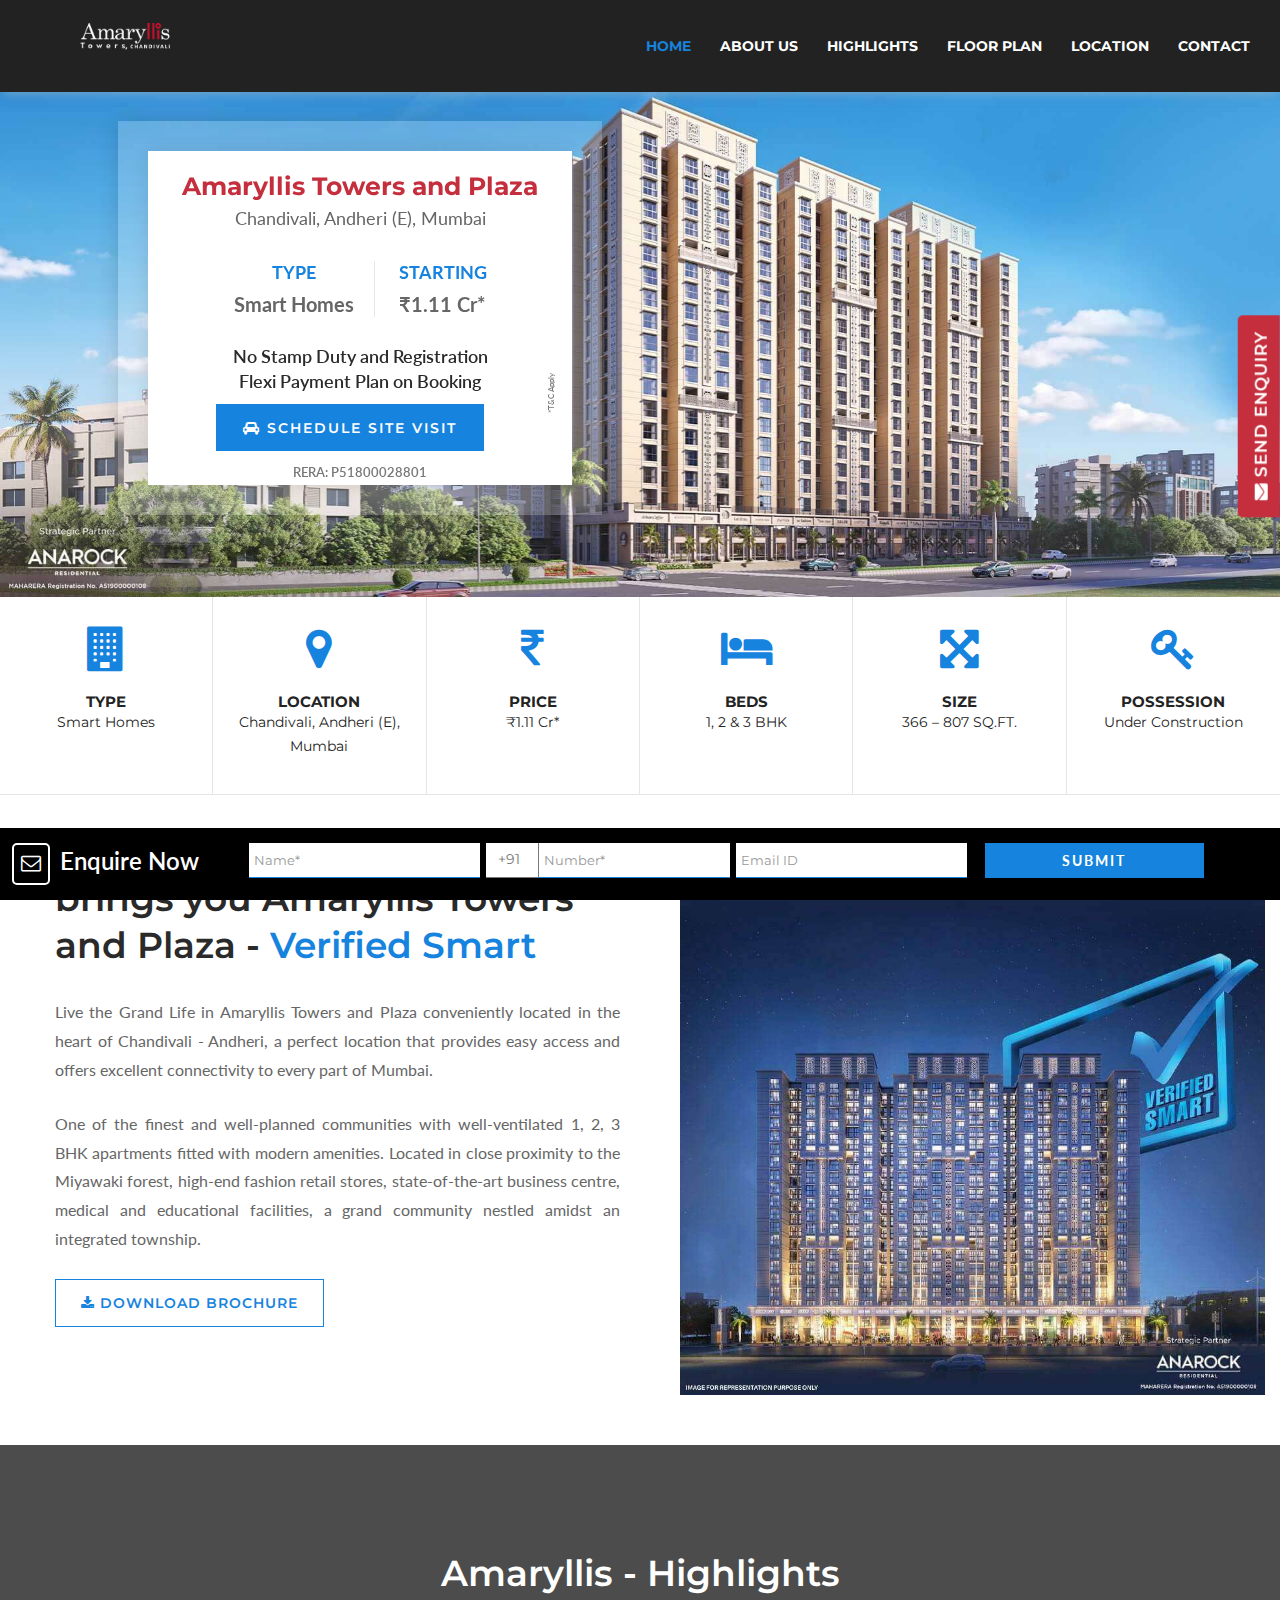
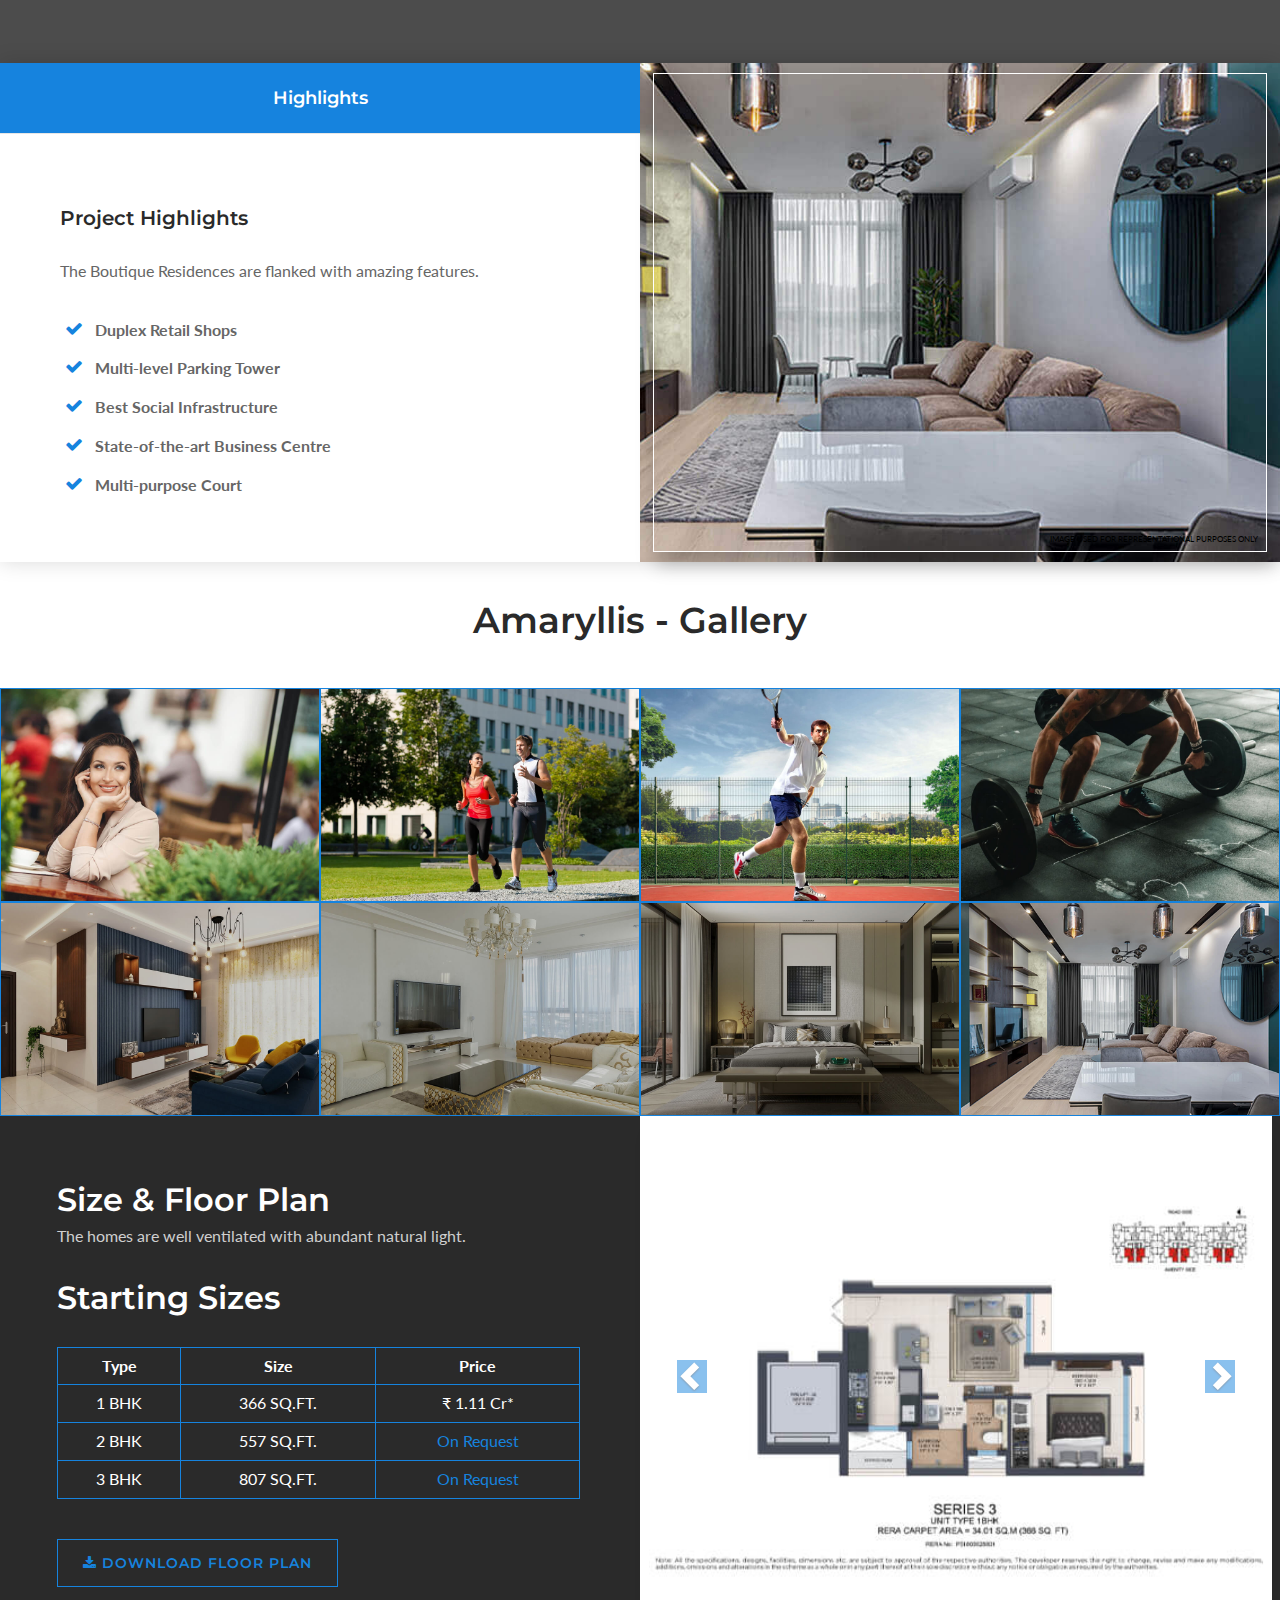
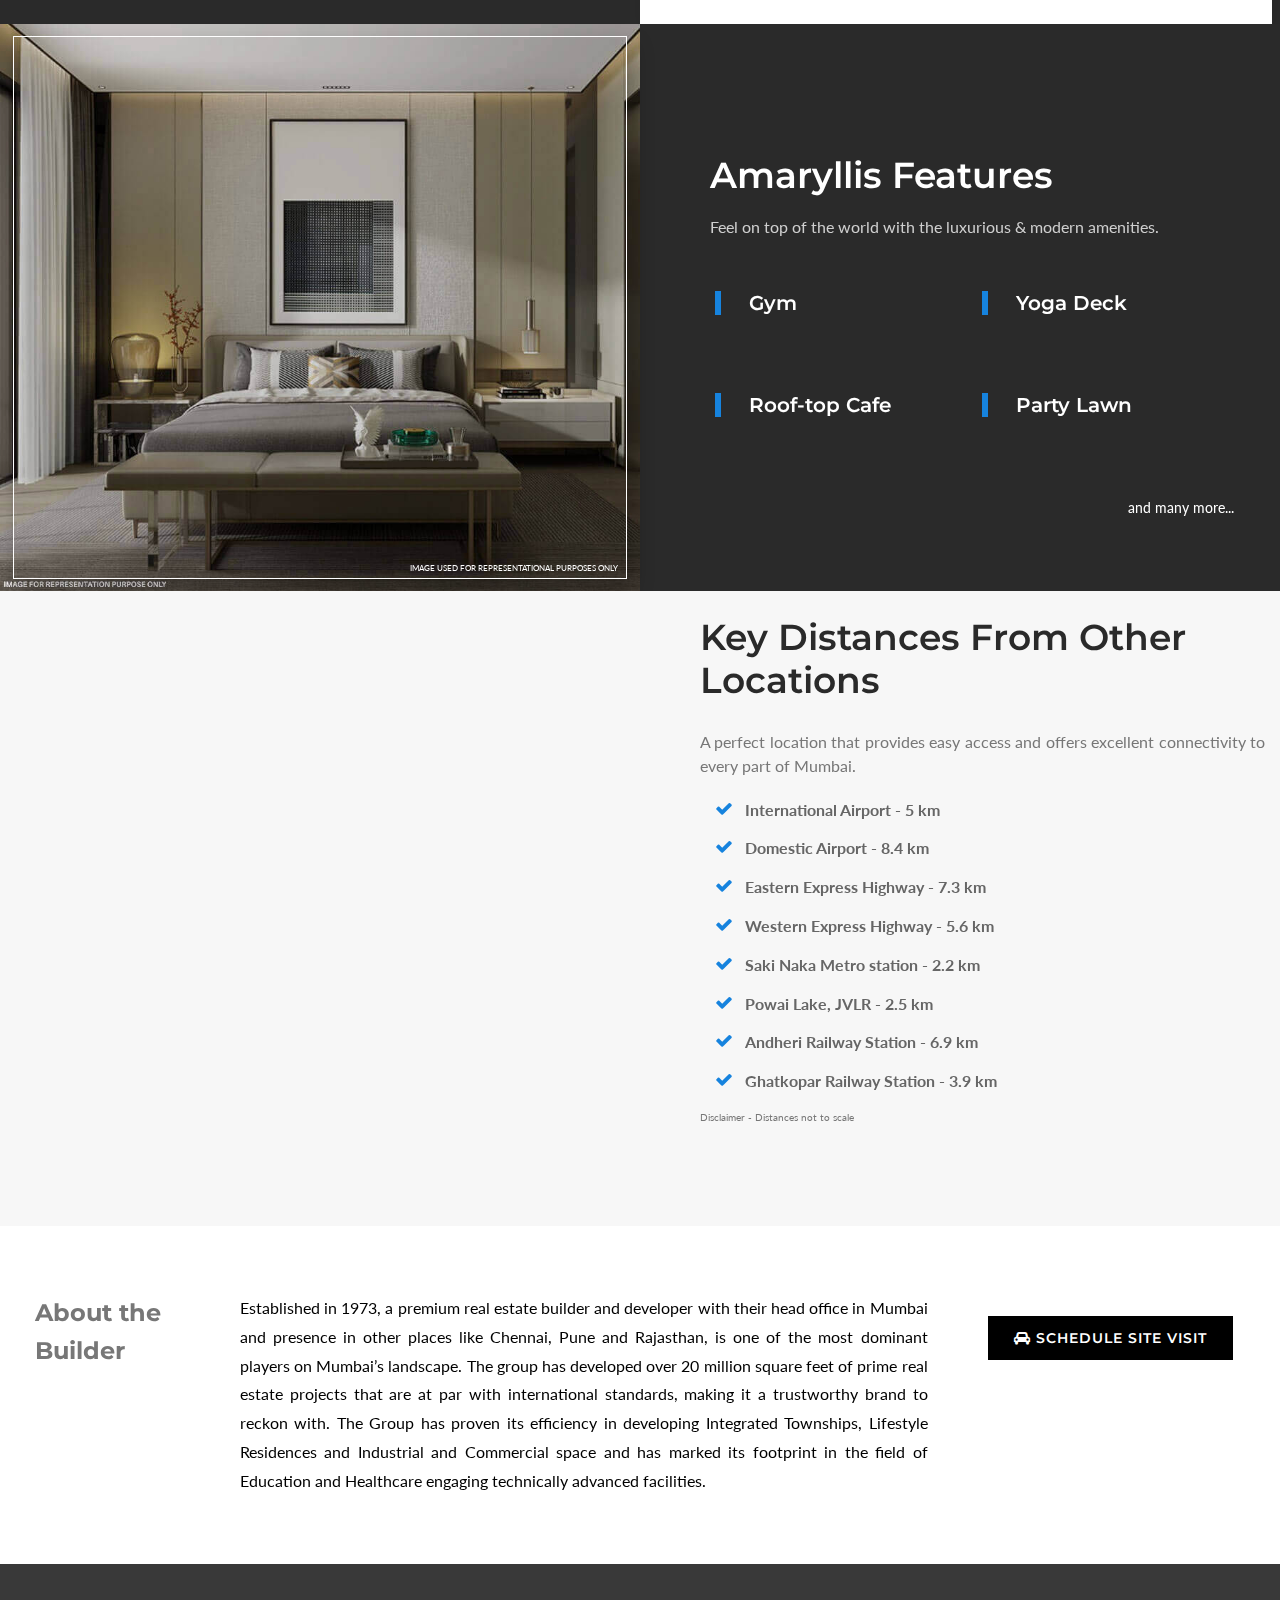
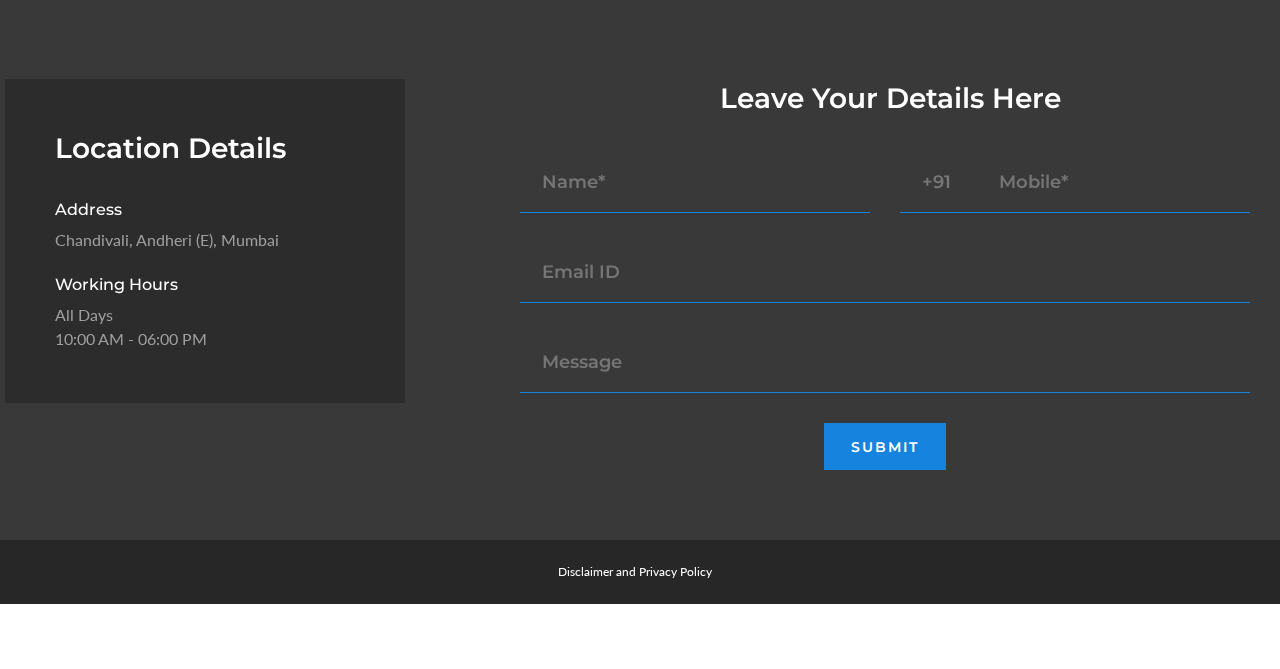
<file: index.html>
<!DOCTYPE html>
<html>

<head>
    <meta charset="utf-8">
    <title>Smart Verified Homes by  Amaryllis Tower & Plaza </title>
    <meta name="title" content="Smart Verified Homes by  Amaryllis Tower & Plaza " />
    <meta name="description" content="Amaryllis Towers and Plaza  in Chandivali, Andheri are well-ventilated 1,2, & 3 BHK Smart Homes with perfect location connectivity, planned community & modern amenities." />
    <meta name="keywords" content="" />
    <meta name="ROBOTS" content="index, follow" />
    <meta name="ROBOTS" content="ALL" />
    <meta name="Slurp" content="index,follow,archive" />
    <meta name="geo.region" content="IN" />
    <meta name="allow-search" content="yes" />
    <meta name="revisit-after" content="daily" />
    <meta name="distribution" content="global" />
    <meta name="expires" content="never" />
    <link rel="canonical" href="" />
    <link rel="alternate" hreflang="en-us" href="" />
    <link href="css/bootstrap.css" rel="stylesheet">
    <link href="css/style.css" rel="stylesheet">
    <link href="css/responsive.css" rel="stylesheet">
    <link rel="shortcut icon" href="images/favicon.ico" type="image/x-icon">
    <meta property="og:title" content="Smart Verified Homes by  Amaryllis Tower & Plaza ">
    <meta property="og:site_name" content=" Amaryllis">
    <meta property="og:url" content="https://https://amaryllischandivli.com/">
    <meta property="og:description" content="">
    <meta property="og:type" content="website">
    <meta property="og:image:alt" content="" />
    <meta property="og:image:type" content="image/jpeg" />
    <meta http-equiv="X-UA-Compatible" content="IE=edge">
    <meta name="viewport" content="width=device-width, initial-scale=1.0, maximum-scale=1.0, user-scalable=0">
    <script>
        function getAllParams() {
            var vars = {};
            var parts = window.location.href.replace(/[?&]+([^=&]+)=([^&]*)/gi,
                function (m, key, value) {
                    vars[key] = value;
                });
            return vars;
        }
        var queryParams = getAllParams();
    </script>
    
    <style type="text/css">
    .modal-open {
        overflow: scroll;
    }
    </style>
    <!-- Google Tag Manager -->
    <script>(function(w,d,s,l,i){w[l]=w[l]||[];w[l].push({'gtm.start':
new Date().getTime(),event:'gtm.js'});var f=d.getElementsByTagName(s)[0],
j=d.createElement(s),dl=l!='dataLayer'?'&l='+l:'';j.async=true;j.src=
'https://www.googletagmanager.com/gtm.js?id='+i+dl;f.parentNode.insertBefore(j,f);
})(window,document,'script','dataLayer','GTM-53G3WPJ');</script>
    <!-- End Google Tag Manager -->
</head>

<body>
    <!-- Google Tag Manager (noscript) -->
    <noscript><iframe src="https://www.googletagmanager.com/ns.html?id=GTM-53G3WPJ" height="0" width="0" style="display:none;visibility:hidden"></iframe></noscript>
    <!-- End Google Tag Manager (noscript) -->

    <div id="device-rotate">
        <div class="page-wrapper">
            <!-- Main Header-->
            <header class="main-header style-v1">
                <!-- Main Box -->
                <div class="main-box">
                    <div class="outer-container clearfix">
                        <!--Logo Box-->
                        <div class="logo-box col-md-2">
                            <div class="logo-left"><a href="index.html"><img src="images/project-logo.png" alt="logo" title=""></a></div>
                        </div>
                        <!--Nav Outer-->
                        <div class="nav-outer clearfix ">
                            <!-- Main Menu -->
                            <nav class="main-menu">
                                <div class="navbar-header">
                                    <!-- Toggle Button -->
                                    <button type="button" name="nav-button" class="navbar-toggle" data-toggle="collapse" data-target=".navbar-collapse">
                                        <span class="icon-bar"></span>
                                        <span class="icon-bar"></span>
                                        <span class="icon-bar"></span>
                                    </button>
                                </div>
                                <div class="navbar-collapse collapse clearfix col-md-8">
                                    <ul class="navigation clearfix">
                                        <li class="current"> <a href="index.html"><strong>Home</strong></a></li>
                                        <li> <a onclick="scroll_to_view('about')" class="page-scroll"><strong>About Us</strong></a></li>
                                        <li> <a onclick="scroll_to_view('highlights')" class="page-scroll"><strong>Highlights</strong></a></li>
                                        <li> <a onclick="scroll_to_view('floorplan')" class="page-scroll"><strong>Floor Plan</strong></a></li>
                                        <li> <a onclick="scroll_to_view('location')" class="page-scroll"><strong>Location</strong></a></li>
                                        <li> <a onclick="scroll_to_view('contact')" class="page-scroll"><strong>Contact</strong></a></li>
                                        <!-- <li class="nav-phone"> <a href="tel:+917263814843"><strong>+91 7263814843</strong></a></li> -->
                                    </ul>
                                </div>
                            </nav>
                            <!-- Main Menu End-->
                        </div>
                        <!--Nav Outer End-->
                    </div>
                </div>
                <div class="callright-box">
                    <ul>
                        <li class="menu-btn">
                            <button type="button" data-toggle="modal" name="enquire-now" data-target="#enquire-now"><i class="fa fa-envelope"></i> SEND ENQUIRY</button>
                        </li>
                    </ul>
                </div>
            </header>
            <!--<div class="col-md-12 offers img-responsive" >
            <img src="images/offers.png">
             </div>-->
            <!--End Main Header -->
            <!--Main Slider-->
            <section class="main-slider style-v1 img-responsive">
                <div class="main-slider-banner" id="introduction">
                    <div id="myCarousel" class="carousel slide" data-ride="carousel">
                        <!-- Indicators -->
                        <!-- Wrapper for slides -->
                        <div class="carousel-inner" data-interval="10000">
                            <div class="item active">
                                <img src="images/banner-1.jpg" srcset="images/banner-mobile-1.jpg 2x" alt="Amaryllis" class="img-responsive">
                                <!-- <span class="banner-img-represent-text">Image used for representational purposes only</span> -->
                            </div>
                            <!--  <div class="item">
                                <img src="images/banner-2.jpg" alt="Amaryllis" class="img-responsive">
                            </div> -->
                        </div>
                        <!-- Left and right controls -->
                    </div>
                </div>
                <div class="home-detail">
                    <div class="inner">
                        <h3>
                            Amaryllis Towers and Plaza
                        </h3>
                        <div class="text">Chandivali, Andheri (E), Mumbai</div>
                        <ul class="home-list">
                            <li style="padding-left: 0px;">TYPE <span>Smart Homes</span></li>
                            <li>STARTING<span>₹1.11 Cr*</span></li>
                        </ul>
                        <div class="price blinking">
                            No Stamp Duty and Registration <br>
                            Flexi Payment Plan on Booking
                        </div>
                        <div class="btns-box">
                            <button type="button" data-toggle="modal" name="enquire-now" data-target="#enquire-now" class="theme-btn btn-style-one"><i class="fa fa-car"></i> Schedule Site Visit</button>
                            <!-- <div class="rera-no mb-2">Free Pickup and Drop</div> -->
                            <div class="rera-no">RERA: P51800028801</div>
                        </div>
                        <span class="terms-conditions">*T&C Apply</span>
                    </div>
                </div>
            </section>
            <!--Property Info Section-->
            <section class="property-info-section">
                <div class="">
                    <div class="row row-home-details clearfix icon-space">
                        <!--Property Info-->
                        <div class="property-info col-lg-2 col-md-3 col-sm-4 col-xs-12">
                            <div class="inner">
                                <div align="center"><i class="fa fa-building icons"></i> </div>
                                <div class="total"><strong>TYPE</strong></div>
                                <div class="title">Smart Homes</div>
                            </div>
                        </div>
                        <!--Property Info-->
                        <div class="property-info col-lg-2 col-md-3 col-sm-4 col-xs-12">
                            <div class="inner">
                                <div align="center"> <i class="fa fa-map-marker icons"></i></div>
                                <div class="total"><strong>LOCATION</strong></div>
                                <div class="title">Chandivali, Andheri (E), Mumbai</div>
                            </div>
                        </div>
                        <!--Property Info-->
                        <div class="property-info col-lg-2 col-md-3 col-sm-4 col-xs-12">
                            <div class="inner">
                                <div align="center"><i class="fa fa-inr icons"></i></div>
                                <div class="total"><strong>PRICE</strong></div>
                                <div class="price">₹1.11 Cr*</div>
                            </div>
                        </div>
                        <div class="property-info col-lg-2 col-md-3 col-sm-4 col-xs-12">
                            <div class="inner">
                                <div align="center"><i class="fa fa-bed icons"></i></div>
                                <div class="total"><strong>BEDS</strong></div>
                                <div class="price">1, 2 & 3 BHK</div>
                            </div>
                        </div>
                        <!--Property Info-->
                        <div class="property-info col-lg-2 col-md-3 col-sm-4 col-xs-12">
                            <div class="inner">
                                <div align="center"> <i class="fa fa-arrows-alt icons"></i></div>
                                <div class="total"><strong>SIZE</strong></div>
                                <div class="title">366 – 807 SQ.FT.</div>
                            </div>
                        </div>
                        <!--Property Info-->
                        <!--Property Info-->
                        <div class="property-info col-lg-2 col-md-3 col-sm-4 col-xs-12">
                            <div class="inner">
                                <div align="center"> <i class="fa fa-key icons"></i></div>
                                <div class="total"><strong>POSSESSION</strong></div>
                                <div class="title">Under Construction</div>
                            </div>
                        </div>
                    </div>
                </div>
            </section>
            <!--End Property Info Section-->
            <!--About Section Two-->
            <section class="about-section-two" id="about">
                <div class="auto-container">
                    <div class="row clearfix">
                        <!--Content Column-->
                        <div class="content-column col-md-6 col-sm-12 col-xs-12">
                            <div class="inner-column">
                                <h1> brings you Amaryllis Towers and Plaza - <span style="color: #1683de;">Verified Smart</span></h1>
                                <div class="text" align="justify">Live the Grand Life in Amaryllis Towers and Plaza conveniently located in the heart of Chandivali - Andheri, a perfect location that provides easy access and offers excellent connectivity to every part of Mumbai.</div>
                                <div class="text" align="justify"> One of the finest and well-planned communities with well-ventilated 1, 2, 3 BHK apartments fitted with modern amenities. Located in close proximity to the Miyawaki forest, high-end fashion retail stores, state-of-the-art business centre, medical and educational facilities, a grand community nestled amidst an integrated township. </div>
                                <button type="button" data-toggle="modal" name="download-brochure" data-target="#enquire-now" class="theme-btn btn-style-five" title="Brochure"><i class="fa fa-download"></i> Download Brochure</button>
                            </div>
                        </div>
                        <!--Video Column-->
                        <div class="video-column col-md-6 col-sm-12 col-xs-12">
                            <div class="inner-column">
                                <!--Video Box-->
                                <div class="video-box wow fadeInRight">
                                    <figure>
                                        <img src="images/about.jpg" alt="about">
                                        <!-- <span class="banner-img-represent-text">Image used for representational purposes only</span> -->
                                    </figure>
                                </div>
                            </div>
                        </div>
                    </div>
                </div>
            </section>
            <!--End About Section Two-->
            <!--Convenience Section-->
            <section class="convenience-section" id="highlights" style="background-image:url('images/highlight-bg.jpg')">
                <div class="auto-container">
                    <h2>Amaryllis - Highlights</h2>
                    <div class="outer-container clearfix">
                        <!--Content Column-->
                        <div class="content-column">
                            <!--Convenience Info Tabs-->
                            <div class="convenience-info-tabs">
                                <!--Product Tabs-->
                                <div class="convenience-tabs tabs-box">
                                    <!--Tab Btns-->
                                    <ul class="tab-btns tab-buttons clearfix">
                                        <li data-tab="#tab-details" class="tab-btn active-btn">Highlights</li>
                                        <!-- <li data-tab="#tab-interior" class="tab-btn">Specifications </li> -->
                                    </ul>
                                    <!--Tabs Container-->
                                    <div class="tabs-content">
                                        <!--Tab / Active Tab-->
                                        <div class="tab active-tab" id="tab-details">
                                            <div class="content">
                                                <h3>Project Highlights</h3>
                                                <div class="text" align="justify">The Boutique Residences are flanked with amazing features.</div>
                                                <div class="row clearfix">
                                                    <div class="featured-text" align="justify"> </div>
                                                    <ul class="list-style-three col-md-12">
                                                        <li>Duplex Retail Shops</li>
                                                        <li>Multi-level Parking Tower</li>
                                                        <li>Best Social Infrastructure</li>
                                                        <li>State-of-the-art Business Centre</li>
                                                        <li>Multi-purpose Court</li>
                                                    </ul>
                                                </div>
                                            </div>
                                        </div>
                                    </div>
                                </div>
                            </div>
                            <!--End Product Info Tabs-->
                        </div>
                        <!--Image Column-->
                        <div class="image-column" style="background-image:url('images/highlight.jpg')">
                            <span class="highlight-represent-text">Image used for representational purposes only</span>
                            <div class="image">
                                <img src="images/highlight.jpg" alt="Amaryllis, Specifications" title="Amaryllis," />
                            </div>
                        </div>
                    </div>
                </div>
            </section>
            <!--End Convenience Section-->
            <!--Gallery Section Two-->
            <section class="gallery-section-two" id="gallery">
                <div class="auto-container">
                    <!--Sec Title-->
                    <div class="sec-title centered">
                        <h2>Amaryllis - Gallery</h2>
                    </div>
                </div>
                <!--MixitUp Galery-->
                <div class="mixitup-gallery">
                    <div class="auto-container">
                        <!--Filter-->
                        <div class="filters text-center clearfix">
                        </div>
                    </div>
                    <div class="filter-list clearfix sm-none">
                        <!--Gallery Block Two-->
                        <div class="gallery-block-two col-lg-3 col-md-4 col-sm-6 col-xs-12">
                            <div class="inner-box">
                                <figure class="image-box">
                                    <img src="images/gallery/gallery-5.jpg" alt="Amaryllis, project features" title="Amaryllis,">
                                    <!--Overlay Box-->
                                    <div class="overlay-box">
                                        <div class="overlay-inner">
                                            <div class="content">
                                                <a href="images/gallery/gallery-text-5.jpg" data-fancybox="images" data-caption="" class="link"><span class="icon flaticon-plus"></span></a>
                                            </div>
                                        </div>
                                    </div>
                                </figure>
                            </div>
                        </div>
                        <div class="gallery-block-two col-lg-3 col-md-4 col-sm-6 col-xs-12">
                            <div class="inner-box">
                                <figure class="image-box">
                                    <img src="images/gallery/gallery-6.jpg" alt="Amaryllis, project features" title="Amaryllis,">
                                    <!--Overlay Box-->
                                    <div class="overlay-box">
                                        <div class="overlay-inner">
                                            <div class="content">
                                                <a href="images/gallery/gallery-text-6.jpg" data-fancybox="images" data-caption="" class="link"><span class="icon flaticon-plus"></span></a>
                                            </div>
                                        </div>
                                    </div>
                                </figure>
                            </div>
                        </div>
                        <div class="gallery-block-two col-lg-3 col-md-4 col-sm-6 col-xs-12">
                            <div class="inner-box">
                                <figure class="image-box">
                                    <img src="images/gallery/gallery-7.jpg" alt="Amaryllis, project features" title="Amaryllis,">
                                    <!--Overlay Box-->
                                    <div class="overlay-box">
                                        <div class="overlay-inner">
                                            <div class="content">
                                                <a href="images/gallery/gallery-text-7.jpg" data-fancybox="images" data-caption="" class="link"><span class="icon flaticon-plus"></span></a>
                                            </div>
                                        </div>
                                    </div>
                                </figure>
                            </div>
                        </div>
                        <div class="gallery-block-two col-lg-3 col-md-4 col-sm-6 col-xs-12">
                            <div class="inner-box">
                                <figure class="image-box">
                                    <img src="images/gallery/gallery-8.jpg" alt="Amaryllis, project features" title="Amaryllis,">
                                    <!--Overlay Box-->
                                    <div class="overlay-box">
                                        <div class="overlay-inner">
                                            <div class="content">
                                                <a href="images/gallery/gallery-text-8.jpg" data-fancybox="images" data-caption="" class="link"><span class="icon flaticon-plus"></span></a>
                                            </div>
                                        </div>
                                    </div>
                                </figure>
                            </div>
                        </div>
                        <div class="gallery-block-two col-lg-3 col-md-4 col-sm-6 col-xs-12">
                            <div class="inner-box">
                                <figure class="image-box">
                                    <img src="images/gallery/gallery-1.jpg" alt="Amaryllis, project features" title="Amaryllis,">
                                    <!--Overlay Box-->
                                    <div class="overlay-box">
                                        <div class="overlay-inner">
                                            <div class="content">
                                                <a href="images/gallery/gallery-text-1.jpg" data-fancybox="images" data-caption="" class="link"><span class="icon flaticon-plus"></span></a>
                                            </div>
                                        </div>
                                    </div>
                                </figure>
                            </div>
                        </div>
                        <div class="gallery-block-two col-lg-3 col-md-4 col-sm-6 col-xs-12">
                            <div class="inner-box">
                                <figure class="image-box">
                                    <img src="images/gallery/gallery-2.jpg" alt="Amaryllis," title="Amaryllis,">
                                    <!--Overlay Box-->
                                    <div class="overlay-box">
                                        <div class="overlay-inner">
                                            <div class="content">
                                                <a href="images/gallery/gallery-text-2.jpg" data-fancybox="images" data-caption="" class="link"><span class="icon flaticon-plus"></span></a>
                                            </div>
                                        </div>
                                    </div>
                                </figure>
                            </div>
                        </div>
                        <!--Gallery Block Two-->
                        <div class="gallery-block-two col-lg-3 col-md-4 col-sm-6 col-xs-12">
                            <div class="inner-box">
                                <figure class="image-box">
                                    <img src="images/gallery/gallery-3.jpg" alt="Amaryllis, project features" title="Amaryllis,">
                                    <!--Overlay Box-->
                                    <div class="overlay-box">
                                        <div class="overlay-inner">
                                            <div class="content">
                                                <a href="images/gallery/gallery-text-3.jpg" data-fancybox="images" data-caption="" class="link"><span class="icon flaticon-plus"></span></a>
                                            </div>
                                        </div>
                                    </div>
                                </figure>
                            </div>
                        </div>
                        <div class="gallery-block-two col-lg-3 col-md-4 col-sm-6 col-xs-12">
                            <div class="inner-box">
                                <figure class="image-box">
                                    <img src="images/gallery/gallery-4.jpg" alt="Amaryllis, project features" title="Amaryllis,">
                                    <!--Overlay Box-->
                                    <div class="overlay-box">
                                        <div class="overlay-inner">
                                            <div class="content">
                                                <a href="images/gallery/gallery-text-4.jpg" data-fancybox="images" data-caption="" class="link"><span class="icon flaticon-plus"></span></a>
                                            </div>
                                        </div>
                                    </div>
                                </figure>
                            </div>
                        </div>
                        <!--Gallery Block Two-->
                    </div>
                    <div id="Carousel-2" class="carousel slide md-none" data-ride="carousel">
                        <!-- Indicators -->
                        <!-- Wrapper for slides -->
                        <div class="carousel-inner">
                            <div class="item active">
                                <img src="images/gallery/gallery-1.jpg" alt="Amaryllis,gallery">
                            </div>
                            <div class="item">
                                <img src="images/gallery/gallery-2.jpg" alt="Amaryllis,gallery">
                            </div>
                            <div class="item">
                                <img src="images/gallery/gallery-3.jpg" alt="Amaryllis,gallery">
                            </div>
                            <div class="item">
                                <img src="images/gallery/gallery-4.jpg" alt="Amaryllis,gallery">
                            </div>
                            <div class="item">
                                <img src="images/gallery/gallery-5.jpg" alt="Amaryllis,gallery">
                            </div>
                            <div class="item">
                                <img src="images/gallery/gallery-6.jpg" alt="Amaryllis,gallery">
                            </div>
                            <div class="item">
                                <img src="images/gallery/gallery-7.jpg" alt="Amaryllis,gallery">
                            </div>
                            <div class="item">
                                <img src="images/gallery/gallery-8.jpg" alt="Amaryllis,gallery">
                            </div>
                            <!--     <ul class="tab-btns tab-buttons clearfix">
                                                        <button href="" data-toggle="modal" data-target="#enquire-now" class="on-request-btn  theme-btn btn-style-three" title="Floor Plan">Floor Plan On Request</button>
                                                    </ul> -->
                        </div>
                        <a class="left carousel-control" href="#Carousel-2" data-slide="prev">
                            <span class="glyphicon glyphicon-chevron-left"></span>
                            <span class="sr-only">Previous</span>
                        </a>
                        <a class="right carousel-control" href="#Carousel-2" data-slide="next">
                            <span class="glyphicon glyphicon-chevron-right"></span>
                            <span class="sr-only">Next</span>
                        </a>
                        <!-- Left and right controls -->
                    </div>
                </div>
            </section>
            <!--Gallery Section Two-->
            <!--Plans Section-->
            <section class="plans-section" id="floorplan">
                <div class="auto-container">
                    <div class="plans-tab tabs-box">
                        <div class="row clearfix">
                            <!--Tite column-->
                            <div class="title-column col-md-6 col-sm-12 col-xs-12">
                                <div class="inner-column">
                                    <h2>Size &amp; Floor Plan</h2>
                                    <div class="text" align="justify">
                                        The homes are well ventilated with abundant natural light.</br>
                                        <br />
                                        <h2>Starting Sizes</h2><br />
                                        <table style="width:100%">
                                            <tr>
                                                <th>Type</th>
                                                <th>Size</th>
                                                <th>Price</th>
                                            </tr>
                                            <tr>
                                                <td>1 BHK</td>
                                                <td>366 SQ.FT.</td>
                                                <td>₹ 1.11 Cr*</td>
                                            </tr>
                                            <tr>
                                                <td>2 BHK</td>
                                                <td>557 SQ.FT.</td>
                                                <td><span data-toggle="modal" data-target="#enquire-now" title="Floor Plan"> On Request</span></td>
                                            </tr>
                                            <tr>
                                                <td>3 BHK</td>
                                                <td>807 SQ.FT.</td>
                                                <td><span data-toggle="modal" data-target="#enquire-now" title="Floor Plan"> On Request</span></td>
                                            </tr>
                                        </table>
                                    </div>
                                    <!--Tab Btns-->
                                    <ul class="tab-btns tab-buttons clearfix">
                                        <button data-toggle="modal" data-target="#enquire-now" name="download floor plan" class="theme-btn btn-style-three" title="Floor Plan"><i class="fa fa-download"></i> Download Floor Plan</button>
                                    </ul>
                                </div>
                            </div>
                            <!--Image column-->
                            <div class="image-column image-margin col-md-6 col-sm-12 col-xs-12">
                                <!--Tabs Container-->
                                <div class="tabs-content">
                                    <!--Tab / Active Tab-->
                                    <div class="tab active-tab" id="first-floor">
                                        <div class="content">
                                            <div class="image">
                                                <div id="Carousel" class="carousel slide carousel-margin" data-ride="carousel">
                                                    <!-- Indicators -->
                                                    <!-- Wrapper for slides -->
                                                    <div class="carousel-inner">
                                                        <div class="item active">
                                                            <img src="images/fplan/fplan-1.jpg" alt="Amaryllis,floor plan">
                                                        </div>
                                                        <div class="item">
                                                            <img src="images/fplan/fplan-2.jpg" alt="Amaryllis,floor plan">
                                                        </div>
                                                        <div class="item">
                                                            <img src="images/fplan/fplan-3.jpg" alt="Amaryllis,floor plan">
                                                        </div>
                                                        <!--     <ul class="tab-btns tab-buttons clearfix">
                                                        <button href="" data-toggle="modal" data-target="#enquire-now" class="on-request-btn  theme-btn btn-style-three" title="Floor Plan">Floor Plan On Request</button>
                                                    </ul> -->
                                                    </div>
                                                    <button type="button" name="carousel-left" class="left carousel-control" href="#Carousel" data-slide="prev">
                                                        <span class="glyphicon glyphicon-chevron-left"></span>
                                                        <span class="sr-only">Previous</span>
                                                    </button>
                                                    <button type="button" name="carousel-right" class="right carousel-control" href="#Carousel" data-slide="next">
                                                        <span class="glyphicon glyphicon-chevron-right"></span>
                                                        <span class="sr-only">Next</span>
                                                    </button>
                                                    <!-- Left and right controls -->
                                                </div>
                                            </div>
                                        </div>
                                    </div>
                                </div>
                            </div>
                        </div>
                    </div>
                </div>
            </section>
            <!--End Plans Section-->
            <!--Fluid Section One-->
            <section class="fluid-section-one">
                <div class="outer-container clearfix" id="myDiv">
                    <!--Image Column-->
                    <div class="image-column" style="background-image:url('images/feature.jpg');" id="order-2">
                        <figure class="image-box">
                            <img src="images/feature.jpg" alt="Amaryllis Specifications">
                        </figure>
                        <span class="feature-represent-text">Image used for representational purposes only</span>
                    </div>
                    <!--Content Column-->
                    <div class="content-column" id="order-1">
                        <div class="inner-box">
                            <h2>Amaryllis Features</h2>
                            <div class="text" align="justify">Feel on top of the world with the luxurious & modern amenities.</div>
                            <div class="row clearfix">
                                <!--Featured Block-->
                                <div class="featured-block col-md-6 col-sm-6 col-xs-12">
                                    <div class="featured-inner">
                                        <h3>Gym</h3>
                                    </div>
                                </div>
                                <!--Featured Block-->
                                <div class="featured-block col-md-6 col-sm-6 col-xs-12">
                                    <div class="featured-inner">
                                        <h3>Yoga Deck</h3>
                                    </div>
                                </div>
                                <!--Featured Block-->
                                <div class="featured-block col-md-6 col-sm-6 col-xs-12">
                                    <div class="featured-inner">
                                        <h3>Roof-top Cafe</h3>
                                    </div>
                                </div>
                                <!--Featured Block-->
                                <div class="featured-block col-md-6 col-sm-6 col-xs-12">
                                    <div class="featured-inner">
                                        <h3>Party Lawn</h3>
                                    </div>
                                </div>
                                <p align="right" style="color: #fff">and many more...</p>
                            </div>
                        </div>
                    </div>
                </div>
            </section>
            <!--End Fluid Section One-->
            <!--Fluid Section Two-->
            <section class="fluid-section-two" id="location">
                <div class="outer-container clearfix" id="myDiv">
                    <!--Image Column-->
                    <div class="map-column" id="order-2" style="padding: 25px 10px;">
                        <!--Map Canvas-->
                        <figure>
                            <iframe src="https://www.google.com/maps/embed?pb=!1m18!1m12!1m3!1d3769.8764912751876!2d72.89528451490169!3d19.11307348706667!2m3!1f0!2f0!3f0!3m2!1i1024!2i768!4f13.1!3m3!1m2!1s0x3be7c92a620e9349%3A0x6718f98f7e10f719!2sAmaryllis%20Towers%20and%20Plaza!5e0!3m2!1sen!2sin!4v1669455691087!5m2!1sen!2sin" width="100%" height="530" style="border:0;" allowfullscreen="" loading="lazy" referrerpolicy="no-referrer-when-downgrade"></iframe>
                        </figure>
                    </div>
                    <!--Content Column-->
                    <div class="content-column" id="order-1">
                        <div class="inner-box">
                            <h2>Key Distances From Other Locations</h2>
                            <div class="location-text" align="justify">A perfect location that provides easy access and offers excellent connectivity to every part of Mumbai.</div>
                            <div class="location-list" align="justify">
                                <ul class="list-style-three col-md-12">
                                    <li>International Airport - 5 km</li>
                                    <li>Domestic Airport - 8.4 km</li>
                                    <li>Eastern Express Highway - 7.3 km</li>
                                    <li>Western Express Highway - 5.6 km</li>
                                    <li>Saki Naka Metro station - 2.2 km</li>
                                    <li>Powai Lake, JVLR - 2.5 km</li>
                                    <li>Andheri Railway Station - 6.9 km</li>
                                    <li>Ghatkopar Railway Station - 3.9 km</li>
                                </ul>
                            </div>
                            <p align="left" style="color: #777777;font-size: 10px; margin-right: 10px;">Disclaimer - Distances not to scale</p>
                            <div class="row clearfix">
                            </div>
                        </div>
                    </div>
                </div>
            </section>
            <!--End Fluid Section Two-->
            <!--Gallery Block Four -->
            </section>
            <!--Call To Action Section-->
            <section class="call-to-action-section">
                <div class="auto-container">
                    <div class="row clearfix">
                        <!--Logo Column-->
                        <div class="logo-column col-md-2 col-sm-12 col-xs-12">
                            <div class="logo">
                                <h3><strong>About the Builder</strong></h3>
                            </div>
                        </div>
                        <!--Text Column-->
                        <div class="text-column col-md-7 col-sm-12 col-xs-12">
                            <div class="text" align="justify">Established in 1973, a premium real estate builder and developer with their head office in Mumbai and presence in other places like Chennai, Pune and Rajasthan, is one of the most dominant players on Mumbai’s landscape. The group has developed over 20 million square feet of prime real estate projects that are at par with international standards, making it a trustworthy brand to reckon with. The Group has proven its efficiency in developing Integrated Townships, Lifestyle Residences and Industrial and Commercial space and has marked its footprint in the field of Education and Healthcare engaging technically advanced facilities.</div>
                        </div>
                        <!--Btn Column-->
                        <div class="btn-column col-md-3 col-sm-12 col-xs-12">
                            <button type="button" data-toggle="modal" data-target="#enquire-now" name="site-visit" class="theme-btn btn-style-four" title="Book Site Visit"><i class="fa fa-car"></i> Schedule Site Visit </button>
                        </div>
                    </div>
                </div>
            </section>
            <!--End Call To Action Section-->
            <!--Contact Section-->
            <section class="contact-section" id="contact">
                <div class="auto-container">
                    <div class="row clearfix">
                        <!--Info Column-->
                        <div class="info-column col-md-4 col-sm-12 col-xs-12">
                            <div class="inner-column wow fadeInLeft">
                                <h2>Location Details</h2>
                                <ul>
                                    <li><span>Address</span>Chandivali, Andheri (E), Mumbai </li>
                                    <!-- <li><span>Phone</span>+91 7263814843</li> -->
                                    <li><span>Working Hours</span>All Days <br> 10:00 AM - 06:00 PM</li>
                                </ul>
                            </div>
                        </div>
                        <!--Form Column-->
                        <div class="form-column col-md-8 col-sm-12 col-xs-12">
                            <div class="inner-column">
                                <h2>Leave Your Details Here</h2>
                                <!--Default Form-->
                                <div class="default-form">
                                    <div id="side_form">
                                        <div class="row clearfix">
                                            <div class="form-group col-md-6 col-sm-6 co-xs-12">
                                                <input type="text" name="name" placeholder="Name*" id="side_name">
                                                <span id="sideerror_name" class="error-side">Please Enter Your Name</span>
                                            </div>
                                             <div class="form-group col-md-6 col-sm-12 co-xs-12">
                                                <div style="display: flex;">
                                                    <input type="text" class="form-control" value="+91" disabled style="width: 25%;color: #777777;">
                                                    <input type="text" name="mobile" placeholder="Mobile*" id="side_phone" maxlength="10">
                                                </div>
                                                <span id="sideerror_mobile" class="error-side">Please Enter Number</span>
                                                <span id="recorderror_side" class="error-side"></span>
                                            </div>
                                            <div class="form-group col-md-12 col-sm-12 co-xs-12">
                                                <input type="text" name="email" placeholder="Email ID" id="side_email">
                                                <span id="sideerror_email" class="error-side">Please Enter Valid Email
                                                    Address</span>
                                            </div>
                                            <div class="form-group col-md-12 col-sm-12 co-xs-12">
                                                <input type="text" name="query" id="side_msg" placeholder="Message">
                                            </div>
                                            <div class="col-md-12 col-sm-12 co-xs-12 text-center">
                                                <button type="button" class="btn-style-one" name="submit" id="contactus_side">SUBMIT</button>
                                                <button type="button" name="sending" class="btn-style-one sidebuttonload d-none">SENDING...</button>
                                            </div>
                                        </div>
                                    </div>
                                </div>
                                <!--End Default Form-->
                            </div>
                        </div>
                    </div>
                </div>
            </section>
            <!--End Contact Section-->
            <!--Main Footer-->
            <footer class="main-footer">
                <!--Footer Bottom-->
                <div class="footer-bottom">
                    <div class="row clearfix">
                        <div class="column col-md-12 col-sm-12 col-xs-12">
                            <div class="copyright text-center"><a href="privacy-policy.html">Disclaimer and Privacy Policy</a></div>
                        </div>
                    </div>
                </div>
            </footer>
        </div>
        <!--End pagewrapper-->
        <section id="mobile-footer-widget" class="visible-xs-block container-fluid">
            <div class="row">
                <!--    <div class="col-xs-6">
                    <a href="tel:+917263814843">
                        <p class="text-center">CALL NOW</p>
                    </a>
                </div> -->
                <div class="col-xs-12 text-center">
                    <button type="button" name="mob-enquire" data-toggle="modal" data-target="#enquire-now">
                        <p class="text-center">ENQUIRE NOW</p>
                    </button>
                </div>
            </div>
        </section>
        <div class="modal fade" id="enquire-now" tabindex="-1" role="dialog" aria-labelledby="myModalLabel">
            <div class="modal-dialog" role="document" style="top: 15%">
                <div class="modal-content">
                    <div class="modal-body">
                        <button type="button" name="modal-close" data-dismiss="modal" aria-label="Close" class="modal-close-btn">X</button>
                        <h4 class="modal-title" align="center"><strong>Enquire Now</strong></h4>
                        <p class="modal-para">Please leave your details here. We will get back to you!</p>
                        <div id="modal_form">
                            <div class="form-group col-md-6">
                                <input type="text" name="name" class="form-control" placeholder="Name*" id="modal_name">
                                <span id="modalerror_name" class="error-modal">Please Enter Your Name</span>
                            </div>
                            <div class="form-group col-md-6">
                                <div style="display: flex;">
                                    <input type="text" class="form-control" placeholder="+91" disabled style="width: 25%;">
                                    <input type="text" class="form-control" name="mobile" placeholder="Mobile No*" id="modal_phone" maxlength="10">
                                </div>
                                <span id="modalerror_mobile" class="error-modal">Please Enter Number</span>
                                <span id="recorderror_modal" class="error-modal"></span>
                            </div>
                            <div class="form-group col-md-6">
                                <input type="text" class="form-control" name="email" placeholder="Email ID" id="modal_email">
                                <span id="modalerror_email" class="error-modal">Please Enter Valid Email Address</span>
                            </div>
                            <div class="form-group col-md-6">
                                <textarea class="form-control" name="query" id="modal_msg" placeholder="Message" tabindex="2"></textarea>
                            </div>
                            <div align="center">
                                <button type="button" id="contactus_modal" name="submit" class="button">Submit</button>
                                <button type="button" name="sending" class="button modalbuttonload d-none">Sending...</button>
                            </div>
                        </div>
                    </div>
                </div>
            </div>
        </div>
        <div class="modal fade" id="enquire-whatsapp" tabindex="-1" role="dialog" aria-labelledby="myModalLabel">
            <div class="modal-dialog" role="document" style="top: 15%">
                <div class="modal-content">
                    <div class="modal-body">
                        <button type="button" data-dismiss="modal" name="modal-close" aria-label="Close" class="modal-close-btn">X</button>
                        <h4 class="modal-title" align="center"><strong>Connect With Chat Support</strong></h4>
                        <p class="modal-para">Please Fill In Your Details To Know More About The Project</p>
                        <div id="modal_form">
                            <div class="form-group col-md-6">
                                <input type="text" name="name" class="form-control" placeholder="Name*" id="whatsapp_name">
                                <span id="whatsapperror_name" class="error-modal">Please Enter Your Name</span>
                            </div>
                            <div class="form-group col-md-6">
                                <input type="text" class="form-control" name="mobile" placeholder="Mobile No*" id="whatsapp_phone">
                                <span id="whatsapperror_mobile" class="error-modal">Please Enter Number</span>
                            </div>
                            <div align="center">
                                <button type="button" name="submit" id="contactus_whatsapp" class="button">Submit</button>
                                <button type="button" name="sending" class="button whatsappbuttonload d-none">Sending...</button>
                            </div>
                        </div>
                    </div>
                </div>
            </div>
        </div>
        <!-- modal auto open for offers -->
        <!-- <div class="modal fade" id="offer" tabindex="-1" role="dialog" aria-labelledby="myModalLabel">
        <div class="modal-dialog" role="document" style="top: 2%">
            <div class="modal-content">
                <div class="modal-body no-pad">
                    <img src="images/offer.jpg" data-dismiss="modal">
                </div>
            </div>
        </div>
    </div> -->
        <!-- modal auto open for offers -->
        <div class="bottom-query active">
            <!-- Add HTML -->
            <div class="bottom-query-box float_L bottom-enquiry-text"> <i class="fa fa-envelope-o mail-icon"></i>
                <p class="enquiry-text-respon">Enquire Now</p>
            </div>
            <!-- Add HTML -->
            <div id="footer_form">
                <div class="bottom-query-box float_L">
                    <input type="text" id="footer_name" class="form-control bottom-query-text" placeholder="Name*">
                    <span id="fterror_name" class="error-footer">Please Enter Your Name</span>
                </div>
                <div class="bottom-query-box float_L mr-l_1_5">
                    <div style="display: flex;">
                        <input type="text" class="footer-country" value="+91" disabled>
                        <input type="text" id="footer_phone" class="form-control bottom-query-text" placeholder="Number*" maxlength="10">
                    </div>
                    <span id="fterror_mobile" class="error-footer">Please Enter Number</span>
                    <span id="recorderror_footer" class="error-footer"></span>
                </div>
                <div class="bottom-query-box float_L">
                    <input type="text" id="footer_email" class="form-control bottom-query-text" placeholder="Email ID">
                    <span id="fterror_email" class="error-footer">Please Enter Valid Email Address</span>
                </div>
                <div class="bottom-query-box float_L">
                    <button type="button" name="footer-submit" class="bottom-query-submit btn-style-one" id="contactus_footer">Submit</button>
                    <div type="button" name="sending" class="bottom-query-submit d-none ftbuttonload"><i class="fa fa-spinner fa-pulse"></i>Sending...
                    </div>
                </div>
            </div>
        </div>
    </div>
    <script src="js/jquery.js"></script>
    <!--Revolution Slider-->
    <script src="js/jquery.fancybox.js"></script>
    <script src="js/bootstrap.min.js"></script>
    <script src="js/mixitup.js"></script>
    <script src="js/script.js"></script>
    <script src="js/contact.js"></script>
    <!--Right Click Off-->
    <script>
    $(document).ready(function() {
        $(document)[0].oncontextmenu = function() {
            return false;
        }
        $(document).mousedown(function(e) {
            if (e.button === 2) {
                return false;
            } else {
                return true;
            }
        });
        document.onkeydown = function(e) {
            if (e.ctrlKey &&
                (e.keyCode === 67 ||
                    e.keyCode === 86 ||
                    e.keyCode === 85 ||
                    e.keyCode === 117 ||
                    e.keyCode === 83 ||
                    e.keyCode === 74
                )) {
                return false;
            } else {
                return true;
            }
        };
    });

    function scroll_to_view(id) {
        document.getElementById(id).scrollIntoView({ behavior: "smooth", block: "end", inline: "nearest" });
    }
    </script>
    <script>
    $('a').one('click', function(e) {
        if (e.currentTarget.className != "page-scroll") {
            e.preventDefault();
            if (window.location.href.indexOf('?') != -1) {
                this.href = this.href + "?" + window.location.href.slice(window.location.href.indexOf('?') + 1);
            }
            this.click();
        }
    });
    </script>
    <script>
   
    $('[data-dismiss=modal]').on('click', function(e) {
        var $t = $(this),
            target = $t[0].href || $t.data("target") || $t.parents('.modal') || [];

        $(target)
            .find("input,textarea,select")
            .val('')
            .end()
            .find("input[type=checkbox], input[type=radio]")
            .prop("checked", "")
            .end();
    })
    </script>
    </div>
    <div id="lock">
        <p><i class="fa fa-refresh" aria-hidden="true"></i>
            Rotate Your Device <br>
            This Website is Best Visible in Portrait Mode</p>
    </div>
    <!--Right Click Off-->
    <!-- <script type="text/javascript">
    $(window).on('load', function() {
        $('#offer').modal('show');
    });
    $('#offer').on('hidden.bs.modal', function() {
        $('#enquire-now').modal('show');
    })
    </script> -->
    <script type="text/javascript">
    $(window).load(function() {
        setTimeout(function() {
            $('#enquire-now').modal('show');
        }, 15000);
    });
    </script>
    <!-- <a href="https://api.whatsapp.com/send?phone=918800879771&text=Hey%2C%20i%20would%20like%20to%20know%20more%20about%20Gera's%20Eureka%20Park" class="float pulse-whatsapp" target="_blank"> -->
    <!-- <a href="" data-toggle="modal" data-target="#enquire-whatsapp" class="float pulse-whatsapp">
        <i class="fa fa-whatsapp my-float"></i>
    </a> -->
</body>

</html>
</file>
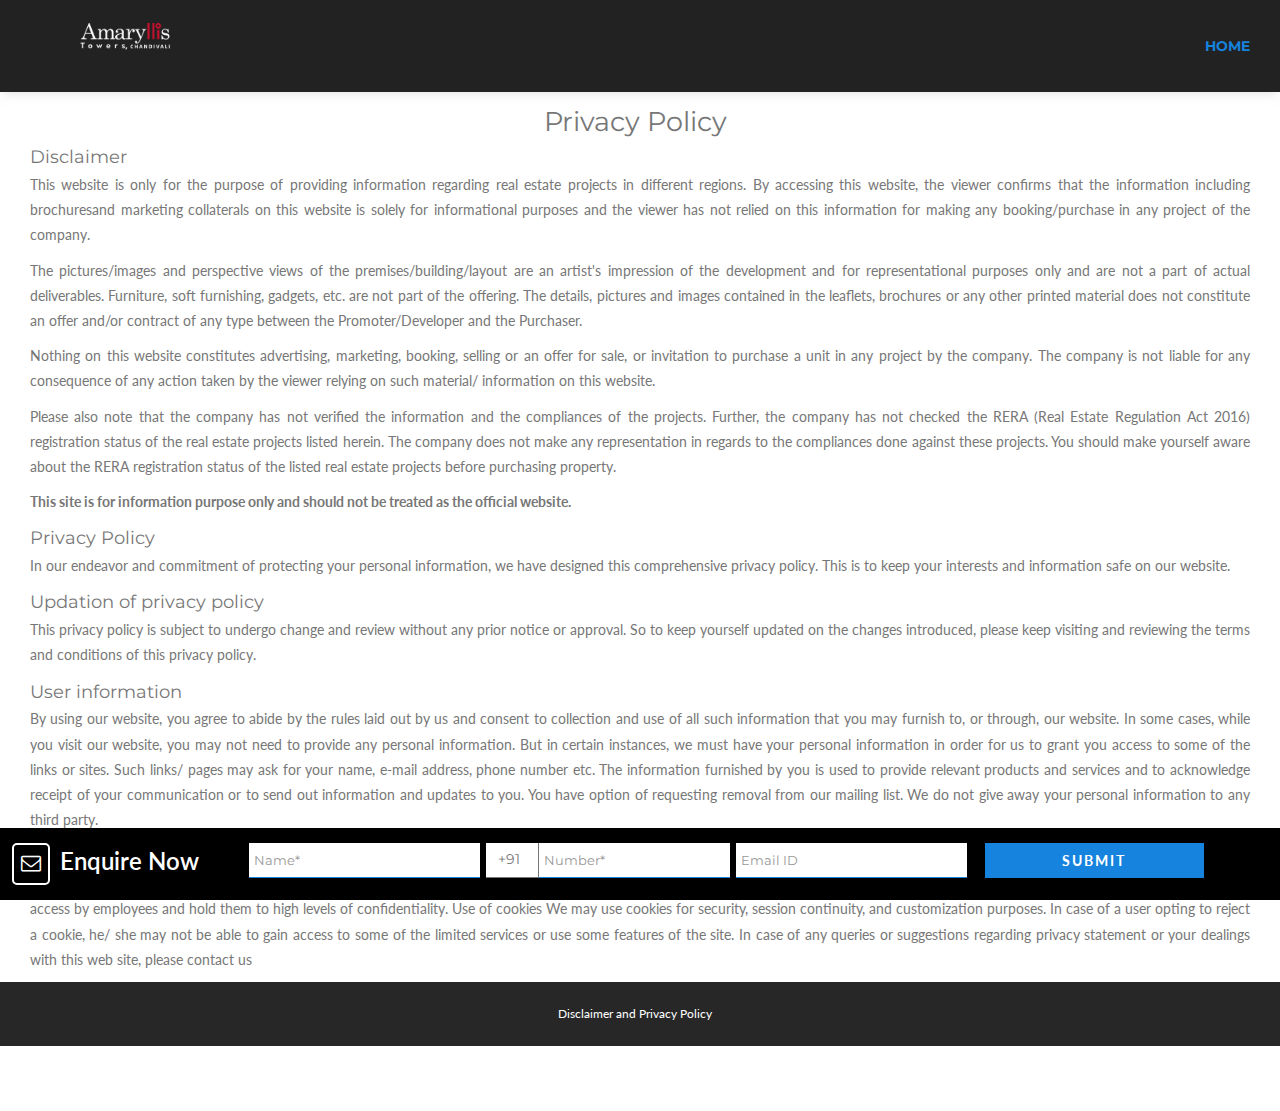
<file: privacy-policy.html>
<!DOCTYPE html>
<html>

<head>
    <meta charset="utf-8">
    <title>Privacy Policy | Amaryllis Tower & Plaza </title>
    <meta name="title" content="Privacy Policy | Amaryllis Tower & Plaza " />
    <meta name="description" content="Read our privacy policy and Learn more about Amaryllis Tower & Plaza before making any booking or purchase." />
    <meta name="keywords" content="" />
    <meta name="ROBOTS" content="index, follow" />
    <meta name="ROBOTS" content="ALL" />
    <meta name="Slurp" content="index,follow,archive" />
    <meta name="geo.region" content="IN" />
    <meta name="allow-search" content="yes" />
    <meta name="revisit-after" content="daily" />
    <meta name="distribution" content="global" />
    <meta name="expires" content="never" />
    <link rel="canonical" href="" />
    <link rel="alternate" hreflang="en-us" href="" />
    <link href="css/bootstrap.css" rel="stylesheet">
    <link href="css/style.css" rel="stylesheet">
    <link href="css/responsive.css" rel="stylesheet">
    <link rel="shortcut icon" href="images/favicon.ico" type="image/x-icon">
    <meta property="og:title" content="Privacy Policy | Amaryllis Tower & Plaza ">
    <meta property="og:site_name" content="Privacy Policy">
    <meta property="og:url" content="https://https://amaryllischandivli.com/privacy-policy.html">
    <meta property="og:description" content="Read our privacy policy and Learn more about Amaryllis Tower & Plaza before making any booking or purchase.">
    <meta property="og:type" content="website">
    <meta property="og:image" content="">
    <meta http-equiv="X-UA-Compatible" content="IE=edge">
    <meta name="viewport" content="width=device-width, initial-scale=1.0, maximum-scale=1.0, user-scalable=0">
    <script>
        function getAllParams() {
            var vars = {};
            var parts = window.location.href.replace(/[?&]+([^=&]+)=([^&]*)/gi,
                function (m, key, value) {
                    vars[key] = value;
                });
            return vars;
        }
        var queryParams = getAllParams();
    </script>
   
    <!-- Google Tag Manager -->
    <script>(function(w,d,s,l,i){w[l]=w[l]||[];w[l].push({'gtm.start':
new Date().getTime(),event:'gtm.js'});var f=d.getElementsByTagName(s)[0],
j=d.createElement(s),dl=l!='dataLayer'?'&l='+l:'';j.async=true;j.src=
'https://www.googletagmanager.com/gtm.js?id='+i+dl;f.parentNode.insertBefore(j,f);
})(window,document,'script','dataLayer','GTM-53G3WPJ');</script>
    <!-- End Google Tag Manager -->
</head>

<body>
    <!-- Google Tag Manager (noscript) -->
    <noscript><iframe src="https://www.googletagmanager.com/ns.html?id=GTM-53G3WPJ" height="0" width="0" style="display:none;visibility:hidden"></iframe></noscript>
    <!-- End Google Tag Manager (noscript) -->
    
    <div class="page-wrapper">
        <!-- Main Header-->
        <header class="main-header style-v1">
            <!-- Main Box -->
            <div class="main-box">
                <div class="outer-container clearfix">
                    <!--Logo Box-->
                    <div class="logo-box col-md-2">
                        <div class="logo-left"><a href="index.html"><img src="images/project-logo.png" alt="logo" title=""></a></div>
                    </div>
                    <!--Nav Outer-->
                    <div class="nav-outer clearfix ">
                        <!-- Main Menu -->
                        <nav class="main-menu">
                            <div class="navbar-header">
                                <!-- Toggle Button -->
                                <button type="button" class="navbar-toggle" data-toggle="collapse" data-target=".navbar-collapse">
                                    <span class="icon-bar"></span>
                                    <span class="icon-bar"></span>
                                    <span class="icon-bar"></span>
                                </button>
                            </div>
                            <div class="navbar-collapse collapse clearfix col-md-8">
                                <ul class="navigation clearfix">
                                    <li class="current"> <a href="index.html"><strong>Home</strong></a></li>
                                </ul>
                            </div>
                        </nav>
                    </div>
                    <!--Nav Outer End-->
                </div>
            </div>
        </header>
        <section id="" class="top-margin">
            <div class="container-fluid">
                <div class="col-md-12">
                    <div class="row mt-5">
                        <div class="col-sm-12">
                            <div class="title-box text-center">
                                <h1 class="title-a">
                                    Privacy Policy
                                </h1>
                                <div class="line-mf"></div>
                            </div>
                        </div>
                    </div>
                    <h4>Disclaimer</h4>
                    <p align="justify">This website is only for the purpose of providing information regarding real estate projects in different regions. By accessing this website, the viewer confirms that the information including brochuresand marketing collaterals on this website is solely for informational purposes and the viewer has not relied on this information for making any booking/purchase in any project of the company.</p>
                    <p align="justify">The pictures/images and perspective views of the premises/building/layout are an artist&#39;s impression of the development and for representational purposes only and are not a part of actual deliverables. Furniture, soft furnishing, gadgets, etc. are not part of the offering. The details, pictures and images contained in the leaflets, brochures or any other printed material does not constitute an offer and/or contract of any type between the Promoter/Developer and the Purchaser.</p>
                    <p align="justify">Nothing on this website constitutes advertising, marketing, booking, selling or an offer for sale, or invitation to purchase a unit in any project by the company. The company is not liable for any consequence of any action taken by the viewer relying on such material/ information on this website.</p>
                    <p align="justify">Please also note that the company has not verified the information and the compliances of the projects. Further, the company has not checked the RERA (Real Estate Regulation Act 2016) registration status of the real estate projects listed herein. The company does not make any representation in regards to the compliances done against these projects. You should make yourself aware about the RERA registration status of the listed real estate projects before purchasing property.</p>
                    <p align="justify"><strong>This site is for information purpose only and should not be treated as the official website.</strong></p>
                    <h4>Privacy Policy</h4>
                    <p align="justify">In our endeavor and commitment of protecting your personal information, we have designed this comprehensive privacy policy. This is to keep your interests and information safe on our website.</p>
                    <h4>Updation of privacy policy</h4>
                    <p align="justify">This privacy policy is subject to undergo change and review without any prior notice or approval. So to keep yourself updated on the changes introduced, please keep visiting and reviewing the terms and conditions of this privacy policy.</p>
                    <h4>User information</h4>
                    <p align="justify">By using our website, you agree to abide by the rules laid out by us and consent to collection and use of all such information that you may furnish to, or through, our website. In some cases, while you visit our website, you may not need to provide any personal information. But in certain instances, we must have your personal information in order for us to grant you access to some of the links or sites. Such links/ pages may ask for your name, e-mail address, phone number etc. The information furnished by you is used to provide relevant products and services and to acknowledge receipt of your communication or to send out information and updates to you. You have option of requesting removal from our mailing list. We do not give away your personal information to any third party.</p>
                    <h4>Security</h4>
                    <p align="justify">To ensure security while transferring sensitive information, all the ongoing transmissions between client and server are encrypted using advanced and standard protocols. We also practice restricted access by employees and hold them to high levels of confidentiality. Use of cookies We may use cookies for security, session continuity, and customization purposes. In case of a user opting to reject a cookie, he/ she may not be able to gain access to some of the limited services or use some features of the site. In case of any queries or suggestions regarding privacy statement or your dealings with this web site, please contact us</p>
                </div>
            </div>
        </section>
        <!--Main Footer-->
        <footer class="main-footer">
            <!--Footer Bottom-->
            <div class="footer-bottom">
                <div class="row clearfix">
                    <div class="column col-md-12 col-sm-12 col-xs-12">
                        <div class="copyright text-center"><a href="privacy-policy.html">Disclaimer and Privacy Policy</a></div>
                    </div>
                </div>
            </div>
        </footer>
    </div>
    <!--End pagewrapper-->
    <section id="mobile-footer-widget" class="visible-xs-block container-fluid">
        <div class="row">
            <!--    <div class="col-xs-6">
                <a href="tel:8431487801">
                    <p class="text-center">CALL NOW</p>
                </a>
            </div> -->
            <div class="col-xs-12 text-center">
                <button href="" data-toggle="modal" data-target="#enquire-now">
                    <p class="text-center">ENQUIRE NOW</p>
                </button>
            </div>
        </div>
    </section>
    <div class="modal fade" id="enquire-now" tabindex="-1" role="dialog" aria-labelledby="myModalLabel">
            <div class="modal-dialog" role="document" style="top: 15%">
                <div class="modal-content">
                    <div class="modal-body">
                        <button type="button" name="modal-close" data-dismiss="modal" aria-label="Close" class="modal-close-btn">X</button>
                        <h4 class="modal-title" align="center"><strong>Enquire Now</strong></h4>
                        <p class="modal-para">Please leave your details here. We will get back to you!</p>
                        <div id="modal_form">
                            <div class="form-group col-md-6">
                                <input type="text" name="name" class="form-control" placeholder="Name*" id="modal_name">
                                <span id="modalerror_name" class="error-modal">Please Enter Your Name</span>
                            </div>
                            <div class="form-group col-md-6">
                                <div style="display: flex;">
                                    <input type="text" class="form-control" placeholder="+91" disabled style="width: 25%;">
                                    <input type="text" class="form-control" name="mobile" placeholder="Mobile No*" id="modal_phone" maxlength="10">
                                </div>
                                <span id="modalerror_mobile" class="error-modal">Please Enter Number</span>
                                <span id="recorderror_modal" class="error-modal"></span>
                            </div>
                            <div class="form-group col-md-6">
                                <input type="text" class="form-control" name="email" placeholder="Email ID" id="modal_email">
                                <span id="modalerror_email" class="error-modal">Please Enter Valid Email Address</span>
                            </div>
                            <div class="form-group col-md-6">
                                <textarea class="form-control" name="query" id="modal_msg" placeholder="Message" tabindex="2"></textarea>
                            </div>
                            <div align="center">
                                <button type="button" id="contactus_modal" name="submit" class="button">Submit</button>
                                <button type="button" name="sending" class="button modalbuttonload d-none">Sending...</button>
                            </div>
                        </div>
                    </div>
                </div>
            </div>
        </div>
    <!-- modal auto open for offers -->
    <!-- <div class="modal fade" id="offer" tabindex="-1" role="dialog" aria-labelledby="myModalLabel">
        <div class="modal-dialog" role="document" style="top: 2%">
            <div class="modal-content">
                <div class="modal-body no-pad">
                    <img src="images/offer.jpg" data-dismiss="modal">
                </div>
            </div>
        </div>
    </div> -->
    <!-- modal auto open for offers -->
    <div class="bottom-query active">
            <!-- Add HTML -->
            <div class="bottom-query-box float_L bottom-enquiry-text"> <i class="fa fa-envelope-o mail-icon"></i>
                <p class="enquiry-text-respon">Enquire Now</p>
            </div>
            <!-- Add HTML -->
            <div id="footer_form">
                <div class="bottom-query-box float_L">
                    <input type="text" id="footer_name" class="form-control bottom-query-text" placeholder="Name*">
                    <span id="fterror_name" class="error-footer">Please Enter Your Name</span>
                </div>
                <div class="bottom-query-box float_L mr-l_1_5">
                    <div style="display: flex;">
                        <input type="text" class="footer-country" value="+91" disabled>
                        <input type="text" id="footer_phone" class="form-control bottom-query-text" placeholder="Number*" maxlength="10">
                    </div>
                    <span id="fterror_mobile" class="error-footer">Please Enter Number</span>
                    <span id="recorderror_footer" class="error-footer"></span>
                </div>
                <div class="bottom-query-box float_L">
                    <input type="text" id="footer_email" class="form-control bottom-query-text" placeholder="Email ID">
                    <span id="fterror_email" class="error-footer">Please Enter Valid Email Address</span>
                </div>
                <div class="bottom-query-box float_L">
                    <button type="button" name="footer-submit" class="bottom-query-submit btn-style-one" id="contactus_footer">Submit</button>
                    <div type="button" name="sending" class="bottom-query-submit d-none ftbuttonload"><i class="fa fa-spinner fa-pulse"></i>Sending...
                    </div>
                </div>
            </div>
        </div>
    <script src="js/jquery.js"></script>
    <!--Revolution Slider-->
    <script src="js/jquery.fancybox.js"></script>
    <script src="js/bootstrap.min.js"></script>
    <script src="js/mixitup.js"></script>
    <script src="js/script.js"></script>
    <script src="js/contact.js"></script>
    <!--Right Click Off-->
    <script>
    $(document).ready(function() {
        $(document)[0].oncontextmenu = function() {
            return false;
        }
        $(document).mousedown(function(e) {
            if (e.button === 2) {
                return false;
            } else {
                return true;
            }
        });
        document.onkeydown = function(e) {
            if (e.ctrlKey &&
                (e.keyCode === 67 ||
                    e.keyCode === 86 ||
                    e.keyCode === 85 ||
                    e.keyCode === 117 ||
                    e.keyCode === 83 ||
                    e.keyCode === 74
                )) {
                return false;
            } else {
                return true;
            }
        };
    });

    function scroll_to_view(id) {
        document.getElementById(id).scrollIntoView({ behavior: "smooth", block: "end", inline: "nearest" });
    }
    </script>
    <script>
    $('a').one('click', function(e) {
        if (e.currentTarget.className != "page-scroll") {
            e.preventDefault();
            if (window.location.href.indexOf('?') != -1) {
                this.href = this.href + "?" + window.location.href.slice(window.location.href.indexOf('?') + 1);
            }
            this.click();
        }
    });
    </script>
   
</body>

</html>
</file>
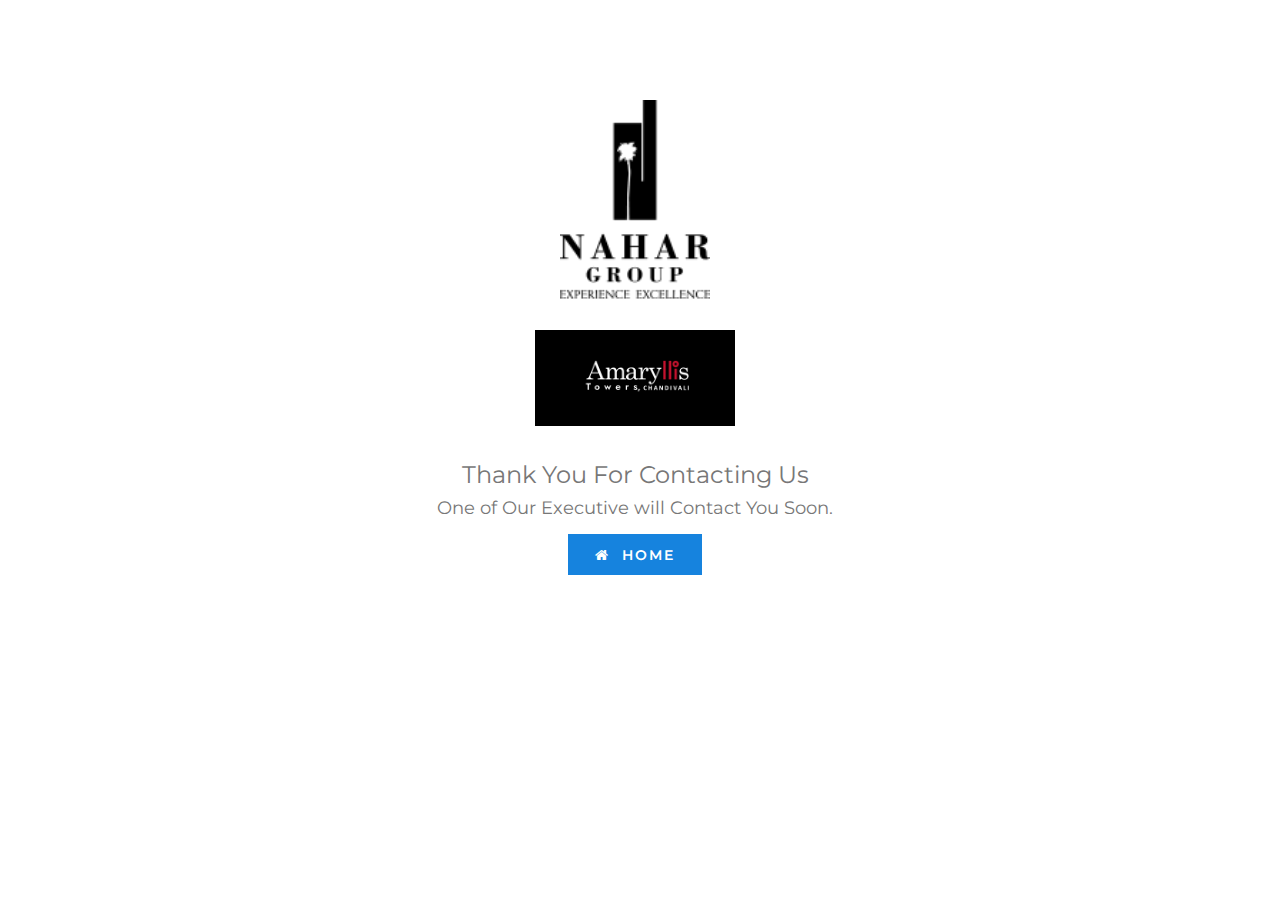
<file: thank-you.html>
<!DOCTYPE html>
<html>

<head>
    <meta charset="utf-8">
    <title>Thank You</title>
    <meta name="title" content="" />
    <meta name="description" content="" />
    <meta name="keywords" content="" />
    <meta name="ROBOTS" content="index, follow" />
    <meta name="ROBOTS" content="ALL" />
    <meta name="Slurp" content="index,follow,archive" />
    <meta name="robots" content="NOODP" />
    <meta name="geo.region" content="IN" />
    <meta name="allow-search" content="yes" />
    <meta name="revisit-after" content="daily" />
    <meta name="distribution" content="global" />
    <meta name="expires" content="never" />
    <link rel="canonical" href="" />
    <link rel="alternate" hreflang="en-us" href="" />
    <link href="css/bootstrap.css" rel="stylesheet">
    <link href="css/style.css" rel="stylesheet">
    <link href="css/responsive.css" rel="stylesheet">
    <link rel="shortcut icon" href="images/favicon.ico" type="image/x-icon">
    <meta property="og:title" content="">
    <meta property="og:site_name" content="">
    <meta property="og:url" content="">
    <meta property="og:description" content="">
    <meta property="og:type" content="website">
    <meta property="og:image" content="">
    <meta http-equiv="X-UA-Compatible" content="IE=edge">
    <meta name="viewport" content="width=device-width, initial-scale=1.0, maximum-scale=1.0, user-scalable=0">
    <script>
        function getAllParams() {
        var vars = {};
        var parts = window.location.href.replace(/[?&]+([^=&]+)=([^&]*)/gi,    
        function(m,key,value) {
          vars[key] = value;
        });
        return vars;
    }
    var queryParams = getAllParams();
    </script>
    
<!-- Google Tag Manager -->
<script>(function(w,d,s,l,i){w[l]=w[l]||[];w[l].push({'gtm.start':
new Date().getTime(),event:'gtm.js'});var f=d.getElementsByTagName(s)[0],
j=d.createElement(s),dl=l!='dataLayer'?'&l='+l:'';j.async=true;j.src=
'https://www.googletagmanager.com/gtm.js?id='+i+dl;f.parentNode.insertBefore(j,f);
})(window,document,'script','dataLayer','GTM-53G3WPJ');</script>
<!-- End Google Tag Manager -->
</head>

<body>
    <!-- Google Tag Manager (noscript) -->
<noscript><iframe src="https://www.googletagmanager.com/ns.html?id=GTM-53G3WPJ"
height="0" width="0" style="display:none;visibility:hidden"></iframe></noscript>
<!-- End Google Tag Manager (noscript) -->

    <div class="container-fluid" style="margin-top: 100px;">
        <div class="row">
            <div class="col-md-12">
                <div align="center"><img src="images/developer-logo.png" alt="logo" width="150px" class=""></div>
                <div align="center"><img src="images/project-logo.png" alt="logo" width="200px" class="mt-3" style="background: #000;padding: 10px;"></div>
                <h3 class="head-title mt-3" align="center">Thank You For Contacting Us</h3>
                <h4 align="center">One of Our Executive will Contact You Soon.</h4>
                <div class="brochure" align="center">
                    <a class="home-btn btn-style-one" href="index.html" style="text-align: center; margin-top: 20px">
                        <i class="fa fa-home"></i>&nbsp; HOME </a>
                </div>
            </div>
        </div>
    </div>
    <!--Main Footer-->
    <!--End pagewrapper-->
   

   
    <script src="js/jquery.js"></script>
    <!--Revolution Slider-->
    <script src="js/jquery.fancybox.js"></script>
    <script src="js/bootstrap.min.js"></script>
    <script src="js/mixitup.js"></script>
    <script src="js/script.js"></script>
    <script src="js/contact.js"></script>
    <!--Right Click Off-->
    <script>
    $(document).ready(function() {
        $(document)[0].oncontextmenu = function() {
            return false;
        }
        $(document).mousedown(function(e) {
            if (e.button === 2) {
                return false;
            } else {
                return true;
            }
        });
        document.onkeydown = function(e) {
            if (e.ctrlKey &&
                (e.keyCode === 67 ||
                    e.keyCode === 86 ||
                    e.keyCode === 85 ||
                    e.keyCode === 117 ||
                    e.keyCode === 83 ||
                    e.keyCode === 74
                )) {
                return false;
            } else {
                return true;
            }
        };
    });

    function scroll_to_view(id) {
        document.getElementById(id).scrollIntoView({ behavior: "smooth", block: "end", inline: "nearest" });
    }
    </script>
    <!--Right Click Off-->
    <script>
    $('a').one('click', function(e) {
        if (e.currentTarget.className != "page-scroll") {
            e.preventDefault();
            if (window.location.href.indexOf('?') != -1) {
                this.href = this.href + "?" + window.location.href.slice(window.location.href.indexOf('?') + 1);
            }
            this.click();
        }
    });
    </script>

</body>

</html>
</file>
<file: css/style.css>
@import url("https://fonts.googleapis.com/css?family=Lato:100,100i,300,300i,400,400i,700,700i,900,900i%7CMontserrat:100,100i,200,200i,300,300i,400,400i,500,500i,600,600i,700,700i,800,800i,900,900i");
/*font-family: 'Lato', sans-serif; font-family: 'Montserrat', sans-serif;*/
@import url('font-awesome.css');
@import url('flaticon.css');
@import url('jquery.fancybox.min.css');

/*** ==================================================================== Reset ==================================================================== ***/
* {
    margin: 0px;
    padding: 0px;
    border: none;
    outline: none;
}

/*** ==================================================================== Global Settings ==================================================================== ***/
body {
    font-family: "Lato", sans-serif;
    font-size: 14px;
    color: #777777;
    line-height: 1.7em;
    font-weight: 400;
    background: #ffffff;
    -webkit-font-smoothing: antialiased;
    -moz-font-smoothing: antialiased;
}

.bordered-layout .page-wrapper {
    padding: 0px 50px 0px;
}

a {
    text-decoration: none;
    cursor: pointer;
    color: #1683de;
}

a:hover,
a:focus,
a:visited {
    text-decoration: none;
    outline: none;
}

h1,
h2,
h3,
h4,
h5,
h6 {
    position: relative;
    font-weight: normal;
    margin: 0px;
    background: none;
    line-height: 1.6em;
    font-family: "Montserrat", sans-serif;
}

h1 {
    font-size: 27px;
}

input,
button,
select,
textarea {
    font-family: "Montserrat", sans-serif;
}

textarea {
    overflow: hidden;
}

p {
    position: relative;
    line-height: 1.8em;
}

.strike-through {
    text-decoration: line-through;
}

.gray_bg {
    background-color: #f5f5f5;
}

.row {
    margin-right: 0px !important;
}

.row-home-details {
    margin-left: 0px !important;
}

.auto-container {
    position: static;
    padding: 0px 0px 0px 0px;
    margin: 0 auto;
}

.image-column {
    padding-right: 0px !important;
    padding-left: 0px !important;
    /*border-left: 1px solid #1683de;*/
    width: 49%;
    margin-left: 5px;
}

.carousel-margin {
    margin: 0px 0px 0px 0px;
}

.medium-container {
    max-width: 850px;
}

.page-wrapper {
    position: relative;
    margin: 0 auto;
    width: 100%;
    min-width: 300px;
}

ul,
li {
    list-style: none;
    padding: 0px;
    margin: 0px;
}

img {
    display: inline-block;
    max-width: 100%;
}

.theme-btn {
    display: inline-block;
    transition: all 0.3s ease;
    -moz-transition: all 0.3s ease;
    -webkit-transition: all 0.3s ease;
    -ms-transition: all 0.3s ease;
    -o-transition: all 0.3s ease;
}

.centered {
    text-align: center;
}

/*List Style One*/
.location-tb {
    color: #000 !important;
}

.list-style-one {
    position: relative;
}

.list-style-one li {
    position: relative;
    color: #232323;
    font-size: 16px;
    padding-left: 40px;
    font-weight: 400;
    margin-bottom: 18px;
    font-family: "Montserrat", sans-serif;
}

.list-style-one li:last-child {
    margin-bottom: 0px;
}

.list-style-one li .icon {
    position: absolute;
    content: "";
    left: 0px;
    top: 0px;
    color: #1683de;
    font-size: 22px;
    line-height: 1em;
}

/*List Style Two*/
.list-style-two {
    position: relative;
}

.list-style-two li {
    position: relative;
    color: #2a2a2a;
    font-size: 16px;
    font-weight: 400;
    padding-left: 35px;
    display: inline-block;
    margin-right: 30px;
    margin-bottom: 12px;
    font-family: "Montserrat", sans-serif;
}

.list-style-two li:last-child {
    margin-right: 0px;
}

.list-style-two li .icon {
    position: absolute;
    left: 0px;
    top: 0px;
    color: #1683de;
    font-size: 18px;
}

/*List Style Three*/
.list-style-three {
    position: relative;
}

.list-style-three li {
    position: relative;
    color: #666666;
    font-size: 16px;
    font-weight: 700;
    padding-left: 30px;
    margin-bottom: 15px;
}

.list-style-three li:before {
    position: absolute;
    content: "\f00c";
    left: 0px;
    top: 0px;
    color: #1683de;
    font-size: 18px;
    font-weight: 400;
    font-family: "FontAwesome";
}

/*List Style Four*/
.list-style-four {
    position: relative;
}

.list-style-four li {
    position: relative;
    color: #666666;
    font-size: 20px;
    font-weight: 400;
    padding-left: 60px;
    margin-bottom: 35px;
    font-family: "Montserrat", sans-serif;
}

.list-style-four li .icon {
    position: absolute;
    left: 0px;
    top: 0px;
    color: #1683de;
    font-size: 32px;
    font-weight: 400;
    line-height: 1em;
}

.list-style-four li strong {
    color: #2a2a2a;
}

/*List Style Five*/
.list-style-five {
    position: relative;
}

.list-style-five li {
    position: relative;
    color: #cfcfcf;
    font-size: 15px;
    font-weight: 700;
    padding-left: 26px;
    margin-bottom: 12px;
}

.list-style-five li:before {
    position: absolute;
    content: ".";
    left: 0px;
    top: -22px;
    color: #1683de;
    font-size: 70px;
    font-weight: 400;
    font-family: "FontAwesome";
}

/*List Style Six*/
.list-style-six {
    position: relative;
}

.list-style-six li {
    position: relative;
    color: #cfcfcf;
    font-size: 16px;
    padding-left: 26px;
    margin-bottom: 18px;
}

.list-style-six li .icon {
    position: absolute;
    left: 0px;
    top: 4px;
    color: #1683de;
    line-height: 1em;
    font-size: 16px;
}

/*List Style Seven*/
.list-style-seven {
    position: relative;
    margin-bottom: 40px;
}

.list-style-seven li {
    position: relative;
    color: #2a2a2a;
    font-size: 16px;
    padding-left: 30px;
    margin-bottom: 15px;
    font-family: "Montserrat", sans-serif;
}

.list-style-seven li .icon {
    position: absolute;
    left: 0px;
    top: 4px;
    color: #1683de;
    line-height: 1em;
    font-size: 18px;
}

/*List Style Eight*/
.list-style-eight {
    position: relative;
    margin-top: 30px;
}

.list-style-eight li {
    position: relative;
    color: #666666;
    font-size: 14px;
    font-weight: 400;
    padding-left: 40px;
    margin-bottom: 10px;
}

.list-style-eight li:before {
    position: absolute;
    content: "\f178";
    left: 0px;
    top: 2px;
    color: #1683de;
    font-size: 20px;
    font-weight: 300;
    font-family: "FontAwesome";
}

/*Btn Style One*/
.btn-style-one {
    position: relative;
    padding: 11px 26px 10px;
    line-height: 24px;
    text-transform: uppercase;
    background: linear-gradient(90deg, #1683de, #1683de);
    color: #ffffff;
    border: none;
    font-size: 14px;
    font-weight: 600;
    letter-spacing: 2px;
    font-family: "Montserrat", sans-serif;
    border: 1px solid #1683de;
}

.btn-style-one:hover {
    background: transparent;
    border: 1px solid #1683de;
    color: #000;
}

/*Btn Style Two*/
.btn-style-two {
    position: relative;
    padding: 11px 20px;
    line-height: 24px;
    text-transform: uppercase;
    background: none;
    color: #1683de;
    border: 1px solid #1683de;
    font-size: 14px;
    font-weight: 600;
    letter-spacing: 1px;
    font-family: "Montserrat", sans-serif;
}

.btn-style-two:hover {
    background: #1683de;
    color: #ffffff;
}

/*Btn Style Three*/
.btn-style-three {
    position: relative;
    padding: 11px 25px;
    line-height: 24px;
    text-transform: uppercase;
    background: none;
    color: #1683de;
    border: 1px solid #1683de;
    font-size: 14px;
    font-weight: 600;
    letter-spacing: 1px;
    font-family: "Montserrat", sans-serif;
}

.btn-style-three:hover {
    background: #1683de;
    color: #ffffff;
    border-color: #1683de;
}

.btn-style-five {
    position: relative;
    padding: 11px 25px;
    line-height: 24px;
    text-transform: uppercase;
    background: none;
    color: #1683de;
    border: 1px solid #1683de;
    font-size: 14px;
    font-weight: 600;
    letter-spacing: 1px;
    font-family: "Montserrat", sans-serif;
}

.btn-style-five:hover {
    background: #1683de;
    color: #ffffff;
    border-color: #1683de;
}

/*Btn Style Four*/
.btn-style-four {
    position: relative;
    padding: 10px 26px;
    line-height: 24px;
    text-transform: uppercase;
    background: #000;
    color: #fff;
    border: 2px solid #ffffff;
    font-size: 14px;
    font-weight: 600;
    letter-spacing: 1px;
    font-family: "Montserrat", sans-serif;
}

.btn-style-four:hover {
    background: #c52e3d;
    color: #000;
}

table,
th,
td {
    border: 1px solid #1683de;
    text-align: center;
    padding: 4px;
    color: #fff;
}

/*Social Icon One*/
.social-icon-one {
    position: relative;
}

.social-icon-one li {
    position: relative;
    margin: 0px 1px;
    display: inline-block;
}

.social-icon-one li a {
    font-size: 16px;
    width: 42px;
    height: 42px;
    display: inline-block;
    line-height: 46px;
    color: #2a2a2a;
    text-align: center;
    background-color: #ffffff;
    transition: all 0.3s ease;
    -moz-transition: all 0.3s ease;
    -webkit-transition: all 0.3s ease;
    -ms-transition: all 0.3s ease;
    -o-transition: all 0.3s ease;
}

.social-icon-one li a:hover {
    color: #ffffff;
    background-color: #1683de;
}

/*Social Icon Two*/
.social-icon-two {
    position: relative;
}

.social-icon-two li {
    position: relative;
    margin-right: 6px;
    display: inline-block;
}

.social-icon-two li a {
    position: relative;
    width: 40px;
    height: 40px;
    display: inline-block;
    line-height: 40px;
    color: #cfcfcf;
    font-size: 14px;
    text-align: center;
    border-radius: 50%;
    background-color: #202020;
    transition: all 0.3s ease;
    -moz-transition: all 0.3s ease;
    -webkit-transition: all 0.3s ease;
    -ms-transition: all 0.3s ease;
    -o-transition: all 0.3s ease;
}

.social-icon-two li a:hover {
    color: #ffffff;
    background-color: #1683de;
}

/*Social Icon Three*/
.social-icon-three {
    position: relative;
}

.social-icon-three li {
    position: relative;
    margin-right: 12px;
    display: inline-block;
}

.social-icon-three li a {
    position: relative;
    display: inline-block;
    color: #9f9f9f;
    font-size: 16px;
    transition: all 0.3s ease;
    -moz-transition: all 0.3s ease;
    -webkit-transition: all 0.3s ease;
    -ms-transition: all 0.3s ease;
    -o-transition: all 0.3s ease;
}

.social-icon-three li a:hover {
    color: #1683de;
}

/*Social Icon Four*/
.social-icon-four {
    position: relative;
}

.social-icon-four li {
    position: relative;
    margin-right: 4px;
    display: inline-block;
}

.social-icon-four li a {
    position: relative;
    width: 32px;
    height: 32px;
    color: #ffffff;
    font-size: 14px;
    line-height: 32px;
    text-align: center;
    display: inline-block;
    background-color: #4464b1;
    transition: all 0.3s ease;
    -moz-transition: all 0.3s ease;
    -webkit-transition: all 0.3s ease;
    -ms-transition: all 0.3s ease;
    -o-transition: all 0.3s ease;
}

.social-icon-four li.twitter a {
    background-color: #57acef;
}

.social-icon-four li.linkedin a {
    background-color: #007bb6;
}

.social-icon-four li.vimeo a {
    background-color: #62a0ad;
}

/*Social Icon Five*/
.social-icon-five {
    position: relative;
}

.social-icon-five li {
    position: relative;
    margin-right: 2px;
    display: inline-block;
}

.social-icon-five li a {
    position: relative;
    width: 42px;
    height: 42px;
    display: inline-block;
    color: #2a2a2a;
    font-size: 14px;
    text-align: center;
    line-height: 42px;
    background-color: #f7f7f7;
    transition: all 0.3s ease;
    -moz-transition: all 0.3s ease;
    -webkit-transition: all 0.3s ease;
    -ms-transition: all 0.3s ease;
    -o-transition: all 0.3s ease;
}

.social-icon-five li a:hover {
    color: #ffffff;
    background-color: #1683de;
}

.theme_color {
    color: #1683de;
}

.preloader {
    position: fixed;
    left: 0px;
    top: 0px;
    width: 100%;
    height: 100%;
    z-index: 999999;
    background-color: #ffffff;
    background-position: center center;
    background-repeat: no-repeat;
    background-image: url("../../../index.html");
}

img {
    display: inline-block;
    max-width: 100%;
    height: auto;
}

/*** ==================================================================== Scroll To Top style ==================================================================== ***/
/*** ==================================================================== Main Header style ==================================================================== ***/
.main-header {
    position: fixed;
    left: 0px;
    top: 0px;
    z-index: 999;
    width: 100%;
    overflow-x: hidden;
    box-shadow: 0 4px 10px -3px rgb(191 191 191 / 50%);
}

.main-header .header-top {
    position: relative;
    padding: 16px 0px;
    background-color: #ffffff;
}

.main-header .header-top .outer-container {
    padding: 0px 40px;
}

.main-header .header-top .top-left ul li {
    color: #666666;
    font-size: 16px;
}

.main-header .header-top .top-left,
.main-header .header-top .top-right {
    position: relative;
}

.main-header .header-top .top-right {
    position: relative;
    text-align: right;
}

.main-header .header-top .top-right .list {
    position: relative;
    float: right;
}

.main-header .header-top .top-right .list li {
    position: relative;
    color: #666666;
    font-size: 16px;
    margin-left: 30px;
    display: inline-block;
}

.main-header .header-top .top-right .list li .icon {
    position: relative;
    margin-right: 10px;
}

.main-header .header-top .top-right .list li a {
    position: relative;
    color: #666666;
    font-size: 16px;
    transition: all 0.3s ease;
    -moz-transition: all 0.3s ease;
    -webkit-transition: all 0.3s ease;
    -ms-transition: all 0.3s ease;
    -o-transition: all 0.3s ease;
}

.main-header .header-top .top-right .list li a:hover {
    color: #1683de;
}

.main-header .header-top .top-right .social-nav {
    position: relative;
    float: right;
    padding-left: 10px;
    margin-left: 25px;
    border-left: 1px solid #e6e6e6;
}

.main-header .header-top .top-right .social-nav li {
    position: relative;
    padding-left: 15px;
    display: inline-block;
}

.main-header .header-top .top-right .social-nav li a {
    position: relative;
    color: #666666;
    font-size: 14px;
    transition: all 0.3s ease;
    -moz-transition: all 0.3s ease;
    -webkit-transition: all 0.3s ease;
    -ms-transition: all 0.3s ease;
    -o-transition: all 0.3s ease;
}

.main-header .header-top .top-right .social-nav li a:hover {
    color: #1683de;
}

.main-header .main-box {
    position: relative;
    padding: 0px 0px;
    left: 0px;
    top: 0px;
    width: 100%;
    background: none;
    -webkit-transition: all 300ms ease;
    -ms-transition: all 300ms ease;
    -o-transition: all 300ms ease;
    -moz-transition: all 300ms ease;
    transition: all 300ms ease;
}

.main-header.style-v1 .main-box {
    background: #222222;
}

.header-style-two,
.header-style-three {
    position: relative;
}

.main-header .main-box .outer-container {
    position: relative;
    padding: 5px 30px;
}

.bordered-layout .header-style-three .main-box .outer-container {
    padding: 0px;
}

.main-header .main-box .logo-box {
    position: relative;
    float: left;
    left: 0px;
    z-index: 10;
}

.header-style-three .main-box .logo-box {
    padding: 22px 0px;
}

.main-header .main-box .logo-box .logo img {
    display: inline-block;
    max-width: 100%;
    -webkit-transition: all 300ms ease;
    -ms-transition: all 300ms ease;
    -o-transition: all 300ms ease;
    -moz-transition: all 300ms ease;
    transition: all 300ms ease;
}

.main-header .nav-toggler {
    position: fixed;
    top: 50%;
    margin-top: 0px;
    display: block;
}

.main-header .nav-toggler button {
    position: relative;
    display: block;
    color: #444444;
    text-align: center;
    font-size: 24px;
    line-height: 34px;
    font-weight: normal;
    background: none;
}

.main-header .nav-outer {
    position: relative;
}

.main-header .header-upper {
    position: relative;
    margin-top: -40px;
    bottom: -40px;
}

.main-header .header-upper .upper-right {
    padding-top: 28px;
}

.header-style-two .nav-outer {
    width: 100%;
    float: none;
    bottom: -40px;
    padding: 0px 30px;
    background-color: #2a2a2a;
}

.main-header .header-upper .logo-box {
    padding: 25px 0px 25px;
}

.logo-box .logo-left {
    width: 90%;
}

.logo-box .logo-right {
    margin-top: 16px;
}

.main-header .info-box {
    position: relative;
    float: left;
    min-height: 56px;
    margin-left: 50px;
    font-size: 13px;
    color: #777777;
    text-transform: uppercase;
    padding: 0px 0px 20px 50px;
}

.main-header .info-box:last-child {
    padding-left: 0px;
    padding-top: 0px;
}

.main-header .info-box:last-child .theme-btn {
    padding: 11px 22px 10px;
}

.main-header .info-box .icon-box {
    position: absolute;
    left: 0px;
    top: 8px;
    color: #1683de;
    font-size: 30px;
    line-height: 1em;
    -moz-transition: all 300ms ease;
    -webkit-transition: all 300ms ease;
    -ms-transition: all 300ms ease;
    -o-transition: all 300ms ease;
    transition: all 300ms ease;
}

.main-header .info-box li {
    position: relative;
    line-height: 20px;
    color: #666666;
    font-size: 16px;
    margin-bottom: 6px;
    font-weight: 400;
    text-transform: capitalize;
}

.main-header .info-box strong {
    position: relative;
    font-weight: 700;
    color: #2a2a2a;
    font-size: 18px;
}

.main-header .info-box .quote-btn {
    position: relative;
    line-height: 24px;
    color: #1f1f1f;
    font-size: 16px;
    font-weight: 600;
    padding: 14px 38px;
    border-radius: 50px;
    background: none;
    text-transform: uppercase;
    border: 2px solid #f2f2f2;
}

.main-header .info-box .quote-btn:hover {
    color: #ffffff;
    border-color: #26447b;
    background-color: #26447b;
}

.main-menu {
    position: relative;
    float: right;
    -webkit-transition: all 300ms ease;
    -ms-transition: all 300ms ease;
    -o-transition: all 300ms ease;
    -moz-transition: all 300ms ease;
    transition: all 300ms ease;
}

.main-menu .navbar-collapse {
    padding: 0px;
}

.main-menu .navigation {
    position: relative;
    margin: 0px;
}

.main-menu .navigation>li {
    position: relative;
    display: inline-block;
    margin-left: 26px;
    transition: all 500ms ease;
    -moz-transition: all 500ms ease;
    -webkit-transition: all 500ms ease;
    -ms-transition: all 500ms ease;
    -o-transition: all 500ms ease;
}

.main-header .sticky-header .main-menu .navigation>li>a {
    padding: 20px 0px !important;
    color: #444444;
}

.main-header .sticky-header .main-menu .navigation>li:hover>a,
.main-header .sticky-header .main-menu .navigation>li.current>a {
    color: #1683de;
}

.sticky-header .nav-outer .options-box {
    margin-top: 26px;
}

/*Sticky Header*/
.sticky-header {
    position: fixed;
    opacity: 0;
    visibility: hidden;
    left: 0px;
    top: 0px;
    width: 100%;
    padding: 0px 0px;
    background: #ffffff;
    z-index: 0;
    border-bottom: 1px solid #e6e6e6;
    transition: all 500ms ease;
    -moz-transition: all 500ms ease;
    -webkit-transition: all 500ms ease;
    -ms-transition: all 500ms ease;
    -o-transition: all 500ms ease;
}

.sticky-header {
    padding: 5px 0;
}

.sticky-header .logo {
    padding: 10px 0px 0px;
}

.sticky-header .main-header .nav-outer {
    position: relative;
}

.sticky-header .auto-container {
    max-width: 100%;
}

.fixed-header .sticky-header {
    z-index: 999;
    opacity: 1;
    visibility: visible;
    -ms-animation-name: fadeInDown;
    -moz-animation-name: fadeInDown;
    -op-animation-name: fadeInDown;
    -webkit-animation-name: fadeInDown;
    animation-name: fadeInDown;
    -ms-animation-duration: 500ms;
    -moz-animation-duration: 500ms;
    -op-animation-duration: 500ms;
    -webkit-animation-duration: 500ms;
    animation-duration: 500ms;
    -ms-animation-timing-function: linear;
    -moz-animation-timing-function: linear;
    -op-animation-timing-function: linear;
    -webkit-animation-timing-function: linear;
    animation-timing-function: linear;
    -ms-animation-iteration-count: 1;
    -moz-animation-iteration-count: 1;
    -op-animation-iteration-count: 1;
    -webkit-animation-iteration-count: 1;
    animation-iteration-count: 1;
}

.main-menu .navigation>li>a {
    position: relative;
    display: block;
    color: #fff;
    text-align: center;
    line-height: 30px;
    text-transform: uppercase;
    letter-spacing: 0px;
    opacity: 1;
    font-weight: 500;
    padding: 26px 0px;
    font-size: 15px;
    transition: all 500ms ease;
    -moz-transition: all 500ms ease;
    -webkit-transition: all 500ms ease;
    -ms-transition: all 500ms ease;
    -o-transition: all 500ms ease;
    font-family: "Montserrat", sans-serif;
}

.header-style-three .main-menu .navigation>li {
    padding: 29px 0px;
}

.header-style-three .sticky-header .main-menu li {
    padding: 0px;
}

.header-style-three .main-menu .navigation>li>a {
    padding: 6px 0px;
    color: #666666;
    font-size: 14px;
}

.header-style-three .sticky-header .navigation>li>a:after {
    display: none;
}

.header-style-three .main-menu .navigation>li>a:after {
    position: absolute;
    content: "";
    left: 0px;
    bottom: 0px;
    width: 0px;
    height: 2px;
    transition: all 500ms ease;
    -moz-transition: all 500ms ease;
    -webkit-transition: all 500ms ease;
    -ms-transition: all 500ms ease;
    -o-transition: all 500ms ease;
    background-color: #1683de;
}

.header-style-three .main-menu .navigation>li:hover>a::after,
.header-style-three .main-menu .navigation>li.current>a:after {
    width: 100%;
}

.header-style-two .main-menu .navigation>li {
    margin-left: 0px;
    margin-right: 30px;
}

.header-style-two .main-menu .navigation>li>a {
    padding: 17px 0px;
    color: #ffffff;
}

.sticky-header .main-menu .navigation>li {
    margin-left: 25px;
    margin-right: 0px;
}

.main-menu .navigation>li:hover>a,
.main-menu .navigation>li.current>a,
.main-header.light-version .main-menu .navigation>li:hover>a,
.main-header.light-version .main-menu .navigation>li.current>a {
    color: #1683de;
    opacity: 1;
}

.main-menu .navigation>li:hover>a:before,
.main-menu .navigation>li.current>a:before {
    width: 100%;
}

.main-menu .navigation>li>ul {
    position: absolute;
    left: 0px;
    top: 100%;
    width: 240px;
    padding: 0px;
    z-index: 100;
    display: none;
    background: #ffffff;
    border-top: 3px solid #1683de;
    transition: all 300ms ease;
    -moz-transition: all 300ms ease;
    -webkit-transition: all 500ms ease;
    -ms-transition: all 300ms ease;
    -o-transition: all 300ms ease;
    -webkit-box-shadow: 2px 2px 5px 1px rgba(0, 0, 0, 0.05), -2px 0px 5px 1px rgba(0, 0, 0, 0.05);
    -ms-box-shadow: 2px 2px 5px 1px rgba(0, 0, 0, 0.05), -2px 0px 5px 1px rgba(0, 0, 0, 0.05);
    -o-box-shadow: 2px 2px 5px 1px rgba(0, 0, 0, 0.05), -2px 0px 5px 1px rgba(0, 0, 0, 0.05);
    -moz-box-shadow: 2px 2px 5px 1px rgba(0, 0, 0, 0.05), -2px 0px 5px 1px rgba(0, 0, 0, 0.05);
    box-shadow: 2px 2px 5px 1px rgba(0, 0, 0, 0.05), -2px 0px 5px 1px rgba(0, 0, 0, 0.05);
}

.main-menu .navigation>li>ul.from-right {
    left: auto;
    right: 0px;
}

.main-menu .navigation>li>ul>li {
    position: relative;
    width: 100%;
    border-bottom: 1px solid rgba(0, 0, 0, 0.1);
}

.main-menu .navigation>li>ul>li:last-child {
    border-bottom: none;
}

.main-menu .navigation>li>ul>li>a {
    position: relative;
    display: block;
    padding: 10px 15px;
    line-height: 24px;
    font-weight: 400;
    font-size: 14px;
    text-transform: capitalize;
    color: #272727;
    transition: all 500ms ease;
    -moz-transition: all 500ms ease;
    -webkit-transition: all 500ms ease;
    -ms-transition: all 500ms ease;
    -o-transition: all 500ms ease;
}

.main-menu .navigation>li>ul>li:hover>a {
    color: #ffffff;
    background: #2c2c2c;
}

.main-menu .navigation>li>ul>li.dropdown>a:after {
    font-family: "FontAwesome";
    content: "\f105";
    position: absolute;
    right: 10px;
    top: 10px;
    width: 10px;
    height: 20px;
    display: block;
    color: #253d4a;
    line-height: 20px;
    font-size: 16px;
    font-weight: normal;
    text-align: center;
    z-index: 5;
}

.main-menu .navigation>li>ul>li.dropdown:hover>a:after {
    color: #ffffff;
}

.main-menu .navigation>li>ul>li>ul {
    position: absolute;
    left: 100%;
    top: 0px;
    width: 240px;
    padding: 0px;
    z-index: 100;
    display: none;
    background: #ffffff;
    border-top: 3px solid #1683de;
    -webkit-box-shadow: 2px 2px 5px 1px rgba(0, 0, 0, 0.05), -2px 0px 5px 1px rgba(0, 0, 0, 0.05);
    -ms-box-shadow: 2px 2px 5px 1px rgba(0, 0, 0, 0.05), -2px 0px 5px 1px rgba(0, 0, 0, 0.05);
    -o-box-shadow: 2px 2px 5px 1px rgba(0, 0, 0, 0.05), -2px 0px 5px 1px rgba(0, 0, 0, 0.05);
    -moz-box-shadow: 2px 2px 5px 1px rgba(0, 0, 0, 0.05), -2px 0px 5px 1px rgba(0, 0, 0, 0.05);
    box-shadow: 2px 2px 5px 1px rgba(0, 0, 0, 0.05), -2px 0px 5px 1px rgba(0, 0, 0, 0.05);
}

.main-menu .navigation>li>ul>li>ul.from-right {
    left: auto;
    right: 0px;
}

.main-menu .navigation>li>ul>li>ul>li {
    position: relative;
    width: 100%;
    border-bottom: 1px solid rgba(0, 0, 0, 0.1);
}

.main-menu .navigation>li>ul>li>ul>li:last-child {
    border-bottom: none;
}

.main-menu .navigation>li>ul>li>ul>li>a {
    position: relative;
    display: block;
    padding: 10px 15px;
    line-height: 24px;
    font-weight: 400;
    font-size: 14px;
    text-transform: capitalize;
    color: #272727;
    transition: all 500ms ease;
    -moz-transition: all 500ms ease;
    -webkit-transition: all 500ms ease;
    -ms-transition: all 500ms ease;
    -o-transition: all 500ms ease;
}

.main-menu .navigation>li>ul>li>ul>li:hover>a {
    color: #ffffff;
    background: #2c2c2c;
}

.main-menu .navigation>li>ul>li>ul>li.dropdown>a:after {
    font-family: "FontAwesome";
    content: "\f105";
    position: absolute;
    right: 10px;
    top: 11px;
    width: 10px;
    height: 20px;
    display: block;
    color: #272727;
    line-height: 20px;
    font-size: 16px;
    font-weight: normal;
    text-align: center;
    z-index: 5;
}

.main-menu .navigation>li>ul>li>ul>li.dropdown:hover>a:after {
    color: #ffffff;
}

.main-menu .navigation>li.dropdown:hover>ul {
    visibility: visible;
    opacity: 1;
    top: 100%;
}

.main-menu .navigation li>ul>li.dropdown:hover>ul {
    visibility: visible;
    opacity: 1;
    top: 0;
    transition: all 300ms ease;
    -moz-transition: all 300ms ease;
    -webkit-transition: all 500ms ease;
    -ms-transition: all 300ms ease;
    -o-transition: all 300ms ease;
}

.main-menu .navbar-collapse>ul li.dropdown .dropdown-btn {
    position: absolute;
    right: 10px;
    top: 6px;
    width: 30px;
    height: 30px;
    text-align: center;
    color: #ffffff;
    line-height: 28px;
    border: 1px solid #ffffff;
    background-size: 20px;
    cursor: pointer;
    z-index: 5;
    display: none;
}

.main-header .options-box {
    position: relative;
    float: left;
    margin-top: 42px;
    right: 0px;
    margin-left: 0px;
}

.header-style-three .options-box {
    margin-top: 38px;
    margin-left: 25px;
}

.header-style-three .options-box li {
    line-height: 1em;
    font-size: 16px !important;
    padding-left: 20px;
    margin-left: 15px !important;
    border-left: 1px solid #e6e6e6;
}

.main-header .options-box .options-nav {
    position: relative;
}

.main-header .options-box .options-nav>li {
    position: relative;
    color: #ffffff;
    font-size: 22px;
    margin-left: 28px;
    display: inline-block;
}

.menu-btn {
    font-size: 1.2em;
}

.menu-btn button:hover {
    background: #1683de;
    color: #fff;
}

.menu-btn button {
    font-size: 1em;
    position: fixed;
    z-index: 99;
    bottom: 50%;
    left: 100%;
    color: #fff;
    font-weight: 600;
    white-space: nowrap;
    background-color: #c52e3d;
    letter-spacing: .05em;
    padding: .7em 1em .4em;
    -webkit-transform-origin: 0 0;
    -ms-transform-origin: 0 0;
    -o-transform-origin: 0 0;
    transform-origin: 0 0;
    -webkit-transform: rotate(-90deg) translate(-54%, -100%);
    -ms-transform: rotate(-90deg) translate(-54%, -100%);
    -o-transform: rotate(-90deg) translate(-54%, -100%);
    transform: rotate(-90deg) translate(-54%, -100%);
    -webkit-border-radius: .5rem .5rem 0 0;
    border-radius: .5rem .5rem 0 0;
}

.main-header .options-box .options-nav li.menu-btn {
    cursor: pointer;
}

.main-header .options-box .options-nav>li>a {
    position: relative;
    color: #ffffff;
}

.main-header .options-box .options-nav>li>a:hover {
    color: #1683de;
}

.header-style-three .options-box .options-nav>li>a {
    color: #666666;
}

.header-style-three .options-box li a:hover {
    color: #1683de;
}

.header-style-two .header-lower .outer-box {
    position: absolute;
    right: 30px;
    top: 20px;
}

.search-box-outer {
    position: relative;
}

.main-header .search-box-btn {
    position: relative;
    top: -1px;
    display: block;
    width: 100%;
    font-size: 16px;
    color: #ffffff;
    padding: 0px;
    margin: 0px;
    cursor: pointer;
    background: none;
    transition: all 500ms ease;
    -moz-transition: all 500ms ease;
    -webkit-transition: all 500ms ease;
    -ms-transition: all 500ms ease;
    -o-transition: all 500ms ease;
}

.header-style-three .search-box-btn {
    color: #666666;
}

.main-header .search-box-outer .dropdown-menu {
    top: 71px;
    border-top: 3px solid #1683de;
    padding: 0px;
    width: 280px;
    border-radius: 0px;
}

.header-style-three .search-box-outer .dropdown-menu {
    top: 60px;
}

.header-style-two .search-box-outer .dropdown-menu {
    top: 42px;
}

.header-style-two .search-box-btn {
    width: 45px;
    text-align: right;
    border-left: 1px solid #555555;
}

.sticky-header .search-box-outer .dropdown-menu {
    top: 40px;
}

.main-header .search-box-outer .dropdown-menu>li {
    padding: 0px;
    border: none;
    background: none;
}

.main-header .search-panel .form-container {
    padding: 25px 20px;
}

.main-header .search-panel .form-group {
    position: relative;
    margin: 0px;
}

.main-header .search-panel input[type="text"],
.main-header .search-panel input[type="search"],
.main-header .search-panel input[type="password"],
.main-header .search-panel select {
    display: block;
    width: 100%;
    color: #000000;
    line-height: 24px;
    padding: 7px 40px 7px 15px;
    height: 40px;
    border: 1px solid #e0e0e0;
    background: #ffffff;
}

.main-header .search-panel input:focus,
.main-header .search-panel select:focus {
    border-color: #1683de;
}

.main-header .search-panel input:focus,
.main-header .search-panel select:focus {
    border-color: #1683de;
}

.main-header .search-panel .search-btn {
    position: absolute;
    right: 0px;
    top: 0px;
    width: 40px;
    height: 40px;
    text-align: center;
    color: #555555;
    font-size: 12px;
    background: none;
    cursor: pointer;
}

/*** ==================================================================== Hidden Sidebar style ==================================================================== ***/
.hidden-bar {
    position: fixed;
    top: 0;
    width: 320px;
    height: 100%;
    background: #1c1c1c;
    z-index: 9999;
    transition: all 700ms ease;
    -webkit-transition: all 700ms ease;
    -ms-transition: all 700ms ease;
    -o-transition: all 700ms ease;
    -moz-transition: all 700ms ease;
}

.hidden-bar .mCSB_inside>.mCSB_container {
    margin-right: 0px;
}

.hidden-bar.right-align.visible-sidebar {
    left: 0px;
}

.hidden-bar.right-align {
    left: -400px;
}

.hidden-bar.right-align.visible-sidebar {
    right: 0px;
}

.hidden-bar .hidden-bar-closer {
    width: 40px;
    height: 40px;
    position: absolute;
    right: 20px;
    top: 10px;
    background: none;
    color: #ffffff;
    border-radius: 0px;
    text-align: center;
    line-height: 40px;
    transition: all 300ms ease;
    -webkit-transition: all 300ms ease;
    -ms-transition: all 300ms ease;
    -o-transition: all 300ms ease;
    -moz-transition: all 300ms ease;
    z-index: 999999;
}

.hidden-bar .hidden-bar-closer button {
    background: none;
    display: block;
    font-size: 16px;
    color: #ffffff;
    width: 40px;
    height: 40px;
    line-height: 40px;
}

.hidden-bar .hidden-bar-closer:hover button {
    color: #ffffff;
}

.hidden-bar-wrapper {
    height: 100%;
    padding: 30px 5px 30px 30px;
}

.hidden-bar .logo {
    padding: 0px 0px 30px;
    background: #1c1c1c;
}

.hidden-bar .logo img {
    display: inline-block;
    max-width: 100%;
}

.hidden-bar .content-box {
    position: relative;
    padding-right: 32px;
}

.hidden-bar .content-box h2 {
    position: relative;
    font-size: 18px;
    color: #ffffff;
    font-weight: 500;
    margin-bottom: 20px;
}

.hidden-bar .content-box .text {
    position: relative;
    font-size: 14px;
    color: rgba(255, 255, 255, 0.6);
    margin-bottom: 25px;
}

.hidden-bar .contact-info {
    position: relative;
    margin-top: 60px;
}

.hidden-bar .contact-info h2 {
    position: relative;
    font-size: 18px;
    color: #ffffff;
    font-weight: 500;
    margin-bottom: 20px;
}

/*** ==================================================================== Main Slider style ==================================================================== ***/
.main-slider {
    position: relative;
    z-index: 10;
    margin-top: 5%;
}

.main-slider .tp-caption {
    z-index: 5 !important;
}

.main-slider .tp-dottedoverlay {
    background: rgba(0, 0, 0, 0.4) !important;
}

.main-slider h2 {
    position: relative;
    color: #ffffff;
    font-size: 55px;
    font-weight: 600;
    line-height: 1.1em;
    display: inline-block;
}

.main-slider .price {
    position: relative;
    font-size: 36px;
    font-weight: 600;
    color: #ffffff;
    line-height: 1.9em;
    font-style: italic;
}

.main-slider .btns-box .theme-btn {
    margin-right: 20px;
}

.main-slider .tp-bannertimer,
.main-slider .tp-bullets {
    display: none !important;
}

.schedule-form-section {
    position: relative;
    margin-bottom: 130px;
}

.schedule-form-section .inner-container {
    position: relative;
    margin-top: -650px;
    z-index: 99;
}

/*Schedule Box*/
.schedule-box {
    position: relative;
    max-width: 390px;
    float: right;
    width: 100%;
}

.schedule-box .inner-box {
    position: relative;
    padding: 55px 35px 50px;
    background-color: #ffffff;
}

.schedule-box .inner-box h3 {
    position: relative;
    color: #2a2a2a;
    font-size: 20px;
    letter-spacing: 1px;
    text-align: center !important;
    display: block;
    font-weight: 600;
    line-height: 1.2em;
    margin-bottom: 35px;
    text-transform: uppercase;
}

/*Schedule Form*/
.schedule-form {
    position: relative;
}

.schedule-form .row {
    margin: 0px -10px;
}

.schedule-form .form-group {
    position: relative;
    margin-bottom: 20px;
    padding: 0px 10px;
}

.schedule-form .form-group .icon {
    position: absolute;
    right: 25px;
    top: 18px;
    z-index: 10;
    color: #9f9f9f;
}

.schedule-form input[type="text"],
.schedule-form input[type="email"],
.schedule-form textarea {
    position: relative;
    display: block;
    width: 100%;
    line-height: 28px;
    padding: 10px 22px;
    height: 50px;
    color: #222222;
    font-size: 16px;
    border: 1px solid #e6e6e6;
    background-color: #ffffff;
    transition: all 300ms ease;
    -moz-transition: all 300ms ease;
    -ms-transition: all 300ms ease;
    -webkit-transition: all 300ms ease;
}

.schedule-form textarea {
    resize: none;
}

.schedule-form input[type="text"]:focus,
.schedule-form input[type="email"]:focus,
.schedule-form textarea:focus {
    border-color: #1683de;
}

.schedule-form .theme-btn {
    margin-top: 10px;
    padding: 11px 24px 10px;
}

.home-detail {
    position: relative;
    width: 572px;
    padding-top: 96px;
    padding-left: 148px;
    position: absolute;
    top: -9px;
    text-align: center;
}

.home-detail .inner {
    position: relative;
    margin: 0px 0px;
    background-color: #ffffff;
    border-radius: 0px 50% 50% 0px;
}

.home-detail .inner:before {
    position: absolute;
    content: "";
    left: -30px;
    top: -30px;
    bottom: -30px;
    right: -30px;
    border-radius: 0px 50% 50% 0px;
    border: 30px solid rgba(255, 255, 255, 0.2);
}

.home-detail .inner h3 {
    position: relative;
    color: #c52e3d;
    font-size: 25px;
    font-weight: 700;
    line-height: 1.2em;
    margin-bottom: 5px;
    padding-top: 20px;
}

.main-slider-banner {
    padding-bottom: 0px;
}

.navbar-collapse .navigation .contact-menu {
    margin-left: 30px;
}

.navbar-collapse .navigation .contact-menu a {
    border: 1px solid #464646;
    color: #fff;
}

.navbar-collapse .navigation .contact-menu a:hover,
.navbar-collapse .navigation .contact-menu.active a {
    border: 1px solid #9d7f1b;
    color: #fff;
    background-color: #9d7f1b;
}

.home-detail .inner .text {
    position: relative;
    color: #666666;
    font-size: 18px;
    line-height: 1.4em;
}

.home-detail .inner .home-list {
    position: relative;
    margin-bottom: 25px;
    padding-top: 30px;
}

.home-detail .inner .home-list li {
    position: relative;
    color: #1683de;
    font-size: 18px;
    font-weight: 700;
    text-align: center;
    padding: 0 20px;
    display: inline-block;
    border-right: 1px solid #e6e6e6;
}

.home-detail .inner .home-list li:last-child {
    margin-right: 0px;
    padding-right: 0px;
    border: none;
}

.home-detail .inner .home-list li span {
    position: relative;
    color: #666666;
    font-size: 20px;
    display: block;
    margin-top: 8px;
}

.home-detail .inner .price {
    position: relative;
    color: #2a2a2a;
    font-size: 18px;
    font-style: normal;
    font-weight: 600;
    line-height: 1.4em;
}

.rera-no {
    font-weight: 600;
    font-size: 13px;
    margin-top: 1rem;
}

/*.btns-box { padding-left: 20px; }*/
.main-slider.style-v1 .home-detail .inner,
.main-slider.style-v1 .home-detail .inner:before {
    border-radius: 0;
    box-shadow: 0px 0px 20px 0px rgba(0, 0, 0, 0.15);
}

.main-slider.style-v1 .btns-box .theme-btn {
    margin-top: 10px;
}

/*** ==================================================================== Section Title ==================================================================== ***/
.sec-title {
    position: relative;
    margin-bottom: 0px;
}

.sec-title h2 {
    font-size: 36px;
    color: #2a2a2a;
    line-height: 1em;
    font-weight: 600;
    text-transform: capitalize;
}

.master-plan {
    margin-bottom: 30px !important;
}

.sec-title .text {
    position: relative;
    color: #666666;
    font-size: 16px;
    line-height: 1.8em;
}

.sec-title.centered {
    text-align: center;
}

.sec-title.light h2 {
    color: #ffffff;
}

/*** ==================================================================== About Section ==================================================================== ***/
.about-section {
    position: relative;
    padding: 115px 0px;
}

.about-section .content-column {
    position: relative;
    margin-bottom: 40px;
}

.about-section .content-column .inner-column {
    position: relative;
    padding-right: 168px;
}

.about-section .content-column .text {
    position: relative;
    color: #666666;
    font-size: 16px;
    line-height: 1.8em;
    margin-bottom: 35px;
}

.about-section .content-column .owl-dots {
    display: none;
}

.about-section .content-column .owl-nav {
    position: absolute;
    right: 0px;
    bottom: -40px;
    width: 52px;
    height: 26px;
    text-align: center;
    border: 1px solid #666666;
}

.about-section .content-column .owl-nav .owl-next {
    width: 25px;
    height: 25px;
    float: left;
    transition: all 0.3s ease;
    -moz-transition: all 0.3s ease;
    -webkit-transition: all 0.3s ease;
    -ms-transition: all 0.3s ease;
    -o-transition: all 0.3s ease;
}

.about-section .content-column .owl-nav .owl-prev {
    width: 25px;
    height: 25px;
    float: left;
    border-right: 1px solid #666666;
    transition: all 0.3s ease;
    -moz-transition: all 0.3s ease;
    -webkit-transition: all 0.3s ease;
    -ms-transition: all 0.3s ease;
    -o-transition: all 0.3s ease;
}

.about-section .content-column .owl-nav .owl-prev:hover,
.about-section .content-column .owl-nav .owl-next:hover {}

.about-section .gallery-column {
    position: relative;
}

.about-section .gallery-column .inner-column {
    position: relative;
    margin-right: -50px;
}

.about-section .gallery-column .inner-column .image {
    position: relative;
    border: 10px solid #ffffff;
}

.about-section .gallery-column .inner-column .image img {
    width: 100%;
    display: block;
}

.about-section .gallery-column .inner-column .left-column,
.about-section .gallery-column .inner-column .right-column {
    padding: 0px 5px;
}

.about-section .gallery-column .inner-column .right-column .image {
    border-bottom: 0px;
}

.about-section .gallery-column .inner-column .left-column .image {
    margin-right: -60px;
    z-index: 1;
}

.about-section .gallery-column .inner-column h3 {
    position: absolute;
    left: -60px;
    bottom: -10px;
    color: #f5f5f5;
    font-size: 50px;
    font-weight: 700;
    line-height: 1em;
    font-family: "Lato", sans-serif;
}

/*Property Info Block*/
.property-info-block {
    position: relative;
    margin-top: 80px;
    border: 1px solid #e6e6e6;
    border-right: none;
}

.property-info-block .column {
    padding: 0px;
    border-right: 1px solid #e6e6e6;
}

/*About Info*/
.about-info {
    position: relative;
}

.about-info .inner {
    position: relative;
    padding: 30px 0px;
    text-align: center;
}

.about-info .inner .icon {
    position: relative;
    color: #1683de;
    font-size: 50px;
    line-height: 1em;
    margin-bottom: 15px;
    display: block;
}

.about-info .inner .title {
    position: relative;
    color: #232323;
    font-size: 14px;
    margin-bottom: 5px;
    font-family: "Montserrat", sans-serif;
}

.about-info .inner .total {
    position: relative;
    color: #232323;
    font-size: 25px;
    font-weight: 500;
    line-height: 1.2em;
    font-family: "Montserrat", sans-serif;
}

/*** ==================================================================== Measurement Section ==================================================================== ***/
.fluid-section-one {
    position: relative;
}

.fluid-section-one .outer-container {
    position: relative;
    min-height: 250px;
    background-color: #2a2a2a;
}

.fluid-section-one .image-column {
    position: absolute;
    float: left;
    left: -5px;
    top: 0px;
    width: 50%;
    height: 100%;
    background-repeat: no-repeat;
    background-position: center center;
    background-size: cover;
}

.fluid-section-one .image-column .overlay-link {
    position: absolute;
    left: 0px;
    top: 0px;
    z-index: 1;
    width: 100%;
    height: 100%;
    display: block;
    text-align: center;
}

.fluid-section-one .image-column .overlay-link .fa {
    position: relative;
    top: 50%;
    width: 100px;
    height: 100px;
    color: #1683de;
    font-size: 30px;
    line-height: 100px;
    text-align: center;
    border-radius: 50%;
    margin-top: -50px;
    margin: 0 auto;
    padding-left: 5px;
    background-color: #ffffff;
}

.fluid-section-one .image-column .image-box {
    position: relative;
    display: none;
}

.fluid-section-one .image-column .image-box img {
    position: relative;
    display: block;
    width: 100%;
}

.fluid-section-one .content-column {
    position: relative;
    float: right;
    width: 50%;
}

.fluid-section-one .content-column .inner-box {
    position: relative;
    max-width: 700px;
    padding: 130px 46px 60px 70px;
}

.fluid-section-one .content-column .inner-box h2 {
    position: relative;
    color: #ffffff;
    font-size: 36px;
    font-weight: 600;
    line-height: 1.2em;
    margin-bottom: 15px;
}

.fluid-section-one .content-column .inner-box .text {
    position: relative;
    color: #cfcfcf;
    font-size: 16px;
    line-height: 1.8em;
    margin-bottom: 50px;
}

/*Featured Block*/
.featured-block {
    position: relative;
    margin-bottom: 50px;
}

.featured-block .featured-inner {
    position: relative;
}

.featured-block .featured-inner h3 {
    position: relative;
    color: #ffffff;
    font-size: 20px;
    font-weight: 600;
    line-height: 1.2em;
    margin-bottom: 28px;
    padding-left: 28px;
    border-left: 6px solid #1683de;
}

.featured-block .featured-inner .featured-text {
    position: relative;
    padding-left: 21px;
    color: #cfcfcf;
    font-size: 16px;
    line-height: 1.8em;
}

/*** ==================================================================== Gallery Section ==================================================================== ***/
.gallery-section {
    position: relative;
    padding: 110px 0px 90px;
    background-color: #f5f5f5;
}

.gallery-section .masonry-items-container {
    position: relative;
}

.gallery-block {
    position: relative;
    margin-bottom: 30px;
}

.gallery-block .inner-box {
    position: relative;
}

.gallery-block .inner-box .image {
    position: relative;
}

.gallery-block .inner-box .image img {
    position: relative;
    width: 100%;
    display: block;
}

.gallery-block .inner-box .overlay-box {
    position: absolute;
    left: 0px;
    bottom: 0px;
    width: 100%;
    height: 30%;
    background: -webkit-linear-gradient(top, rgba(0, 0, 0, 0), rgba(0, 0, 0, 0.6));
    background: -moz-linear-gradient(top, rgba(0, 0, 0, 0), rgba(0, 0, 0, 0.6));
    background: -o-linear-gradient(top, rgba(0, 0, 0, 0), rgba(0, 0, 0, 0.6));
    background: -ms-linear-gradient(top, rgba(0, 0, 0, 0), rgba(0, 0, 0, 0.6));
}

.gallery-block .inner-box .overlay-box .lower-box {
    position: absolute;
    left: 0px;
    bottom: 0px;
    width: 100%;
    padding: 0px 30px 30px;
}

.gallery-block .inner-box .overlay-box .lower-box h3 {
    position: relative;
    font-size: 25px;
    font-weight: 600;
    line-height: 1.3em;
}

.gallery-block .inner-box .overlay-box .lower-box h3 a {
    position: relative;
    color: #ffffff;
    transition: all 0.3s ease;
    -moz-transition: all 0.3s ease;
    -webkit-transition: all 0.3s ease;
    -ms-transition: all 0.3s ease;
    -o-transition: all 0.3s ease;
}

.gallery-block .inner-box .overlay-box .lower-box h3 a:hover {
    color: #1683de;
}

.gallery-block .inner-box .overlay-box .lower-box .total-gallery {
    position: relative;
    top: 5px;
    color: #ffffff;
    font-size: 25px;
    font-weight: 600;
    margin-top: 30px;
}

.gallery-block .inner-box .overlay-box .lower-box .total-gallery .icon {
    font-weight: 400;
    font-size: 20px;
    margin-left: 4px;
}

.contact-section {
    position: relative;
    padding: 115px 0px 70px;
    background-attachment: fixed;
    background-repeat: no-repeat;
    background-size: cover;
    background-image: url('../images/footer-bg.png')
}

.contact-section:before {
    position: absolute;
    content: "";
    left: 0px;
    top: 0px;
    width: 100%;
    height: 100%;
    display: block;
    background-color: rgba(42, 42, 42, 0.93);
}

.contact-section .info-column {
    position: relative;
    margin-bottom: 40px;
}

.contact-section .info-column .inner-column {
    position: relative;
    padding: 50px 50px 30px;
    background-color: #2c2c2c;
}

.contact-section .info-column .inner-column h2 {
    position: relative;
    color: #ffffff;
    font-size: 28px;
    font-weight: 600;
    line-height: 1.4em;
    margin-bottom: 30px;
}

.contact-section .info-column ul {
    position: relative;
}

.contact-section .info-column ul li {
    position: relative;
    color: #9f9f9f;
    font-size: 16px;
    margin-bottom: 22px;
}

.contact-section .info-column ul li span {
    position: relative;
    font-weight: 500;
    color: #ffffff;
    display: block;
    margin-bottom: 6px;
    font-family: "Montserrat", sans-serif;
}

.contact-section .form-column {
    position: relative;
}

.contact-section .form-column .inner-column {
    position: relative;
    padding-left: 80px;
}

.contact-section .form-column h2 {
    position: relative;
    color: #fff;
    font-size: 28px;
    font-weight: 600;
    line-height: 1.4em;
    margin-bottom: 35px;
    text-align: center;
}

/*Default Form*/
.default-form {
    position: relative;
}

.default-form .form-group {
    position: relative;
    margin-bottom: 30px;
    text-align: left;
}

.default-form input[type="text"],
.default-form input[type="email"],
.default-form input[type="datetime-local"],
.default-form textarea,
.default-form select {
    position: relative;
    display: block;
    width: 100%;
    line-height: 40px;
    padding: 10px 22px;
    height: 60px;
    font-size: 18px;
    background-color: #2c2c2c00;
    transition: all 300ms ease;
    -ms-transition: all 300ms ease;
    -webkit-transition: all 300ms ease;
    border-bottom: 1px solid #1683de;
    font-weight: 600;
}

.default-form textarea {
    height: 220px;
    resize: none;
}

.default-form .theme-btn {
    margin-top: 10px;
    padding: 11px 18px 10px;
    background-color: rgba(49, 52, 54, 0);
    border: 1px solid rgba(0, 0, 0, 0.05);
    font-size: 26px;
    color: #ffffff;
}

.contact-section.style-two {
    padding: 120px 0px 80px;
}

.contact-section.style-two:before {
    display: none;
}

.contact-section.style-two .form-column h2 {
    color: #2a2a2a;
}

.contact-section.style-two .form-column .inner-column {
    padding-left: 70px;
}

/*Contact Form*/
.contact-form {
    position: relative;
}

.contact-form .form-group {
    position: relative;
    margin-bottom: 30px;
}

.contact-form input[type="text"],
.contact-form input[type="email"],
.contact-form textarea {
    position: relative;
    display: block;
    width: 100%;
    line-height: 40px;
    padding: 10px 22px;
    height: 60px;
    color: #222222;
    font-size: 16px;
    border: 1px solid #e6e6e6;
    background-color: #ffffff;
    transition: all 300ms ease;
    -ms-transition: all 300ms ease;
    -webkit-transition: all 300ms ease;
}

.contact-form input[type="text"]:focus,
.contact-form input[type="email"]:focus,
.contact-form textarea:focus {
    border-color: #1683de;
}

.contact-form textarea {
    height: 220px;
    resize: none;
}

.contact-form .theme-btn {
    margin-top: 10px;
    padding: 11px 18px 10px;
}

.contact-form input.error,
.contact-form select.error,
.contact-form textarea.error {
    border-color: #ff0000 !important;
}

.contact-form label.error {
    display: block;
    line-height: 24px;
    padding: 5px 0px 0px;
    margin: 0px;
    text-transform: uppercase;
    font-size: 12px;
    color: #ff0000;
    font-weight: 500;
}

/*** ==================================================================== Main Footer ==================================================================== ***/
.main-footer {
    position: relative;
    background-repeat: no-repeat;
    background-size: cover;
    background-color: #2a2a2a;
    background-position: center center;
}

.main-footer .widgets-section {
    position: relative;
    padding: 110px 34px 80px;
}

.main-footer .footer-widget {
    position: relative;
    margin-bottom: 30px;
}

.main-footer .footer-title {
    position: relative;
    margin-bottom: 25px;
}

.main-footer .footer-title h2 {
    position: relative;
    font-size: 22px;
    font-weight: 600;
    color: #ffffff;
    text-transform: capitalize;
}

.main-footer .logo-widget .logo {
    position: relative;
    margin-bottom: 20px;
}

.main-footer .logo-widget .text {
    position: relative;
    color: #cfcfcf;
    font-size: 16px;
    line-height: 1.8em;
    margin-bottom: 35px;
}

/*Footer Lists*/
.footer-lists {
    position: relative;
}

.footer-lists li {
    position: relative;
    margin-bottom: 10px;
}

.footer-lists li a {
    position: relative;
    color: #cfcfcf;
    font-size: 16px;
    transition: all 0.3s ease;
    -moz-transition: all 0.3s ease;
    -webkit-transition: all 0.3s ease;
    -ms-transition: all 0.3s ease;
    -o-transition: all 0.3s ease;
}

.footer-lists li a:hover {
    color: #1683de;
}

/*Gallery Widget*/
.main-footer .gallery-widget .images-outer {
    position: relative;
    margin: 0px -6px;
}

.main-footer .gallery-widget .image-box {
    position: relative;
    float: left;
    width: 33.333%;
    padding: 0px 5px;
    margin-bottom: 10px;
}

.main-footer .gallery-widget .image-box:nth-child(3),
.main-footer .gallery-widget .image-box:nth-child(6) {
    margin-right: 0px;
}

.main-footer .gallery-widget .image-box .overlay-box {
    position: absolute;
    content: "";
    left: 5px;
    right: 5px;
    top: 0px;
    height: 100%;
    display: block;
    z-index: 1;
    opacity: 0;
    text-align: center;
    -webkit-transition: all 300ms ease;
    -ms-transition: all 300ms ease;
    -o-transition: all 300ms ease;
    -moz-transition: all 300ms ease;
    transition: all 300ms ease;
    background-color: rgba(123, 202, 51, 0.8);
}

.main-footer .gallery-widget .image-box:hover .overlay-box {
    opacity: 1;
}

.main-footer .gallery-widget .image-box img {
    position: relative;
    display: block;
    width: 100%;
    -webkit-transition: all 300ms ease;
    -ms-transition: all 300ms ease;
    -o-transition: all 300ms ease;
    -moz-transition: all 300ms ease;
    transition: all 300ms ease;
}

.main-footer .footer-bottom {
    position: relative;
    padding: 20px 50px;
    background-color: #272727;
    margin-bottom: 65px;
}

.main-footer .footer-bottom.style-two {
    background-color: #ffffff;
    padding-left: 0px;
    padding-right: 0px;
}

.main-footer .footer-bottom.style-two .copyright {
    color: #666666;
}

.main-footer .footer-bottom.style-two .copyright a {
    color: #2a2a2a;
}

.main-footer .footer-bottom .copyright {
    position: relative;
    color: #7f7f7f;
    font-size: 12px;
}

.main-footer .footer-bottom .copyright a {
    position: relative;
    color: #ffffff;
}

.main-footer .footer-bottom .footer-nav {
    position: relative;
    text-align: right;
}

.main-footer .footer-bottom .footer-nav li {
    position: relative;
    margin-left: 30px;
    display: inline-block;
}

.main-footer .footer-bottom .footer-nav li a {
    position: relative;
    color: #7f7f7f;
    font-size: 12px;
    font-weight: 500;
    text-transform: uppercase;
    -webkit-transition: all 300ms ease;
    -ms-transition: all 300ms ease;
    -o-transition: all 300ms ease;
    -moz-transition: all 300ms ease;
    transition: all 300ms ease;
}

.main-footer .footer-bottom .footer-nav li a:hover {
    color: #1683de;
}

.footer-country {
    width: 25%;
    background: #fff;
    border-bottom: 1px solid;
    border-right: 1px solid;
    padding-left: 12px;
}

/*** ==================================================================== Property Info Section ==================================================================== ***/
.property-info-section {
    position: relative;
    padding: 0px;
    border-bottom: 1px solid #e6e6e6;
}

.property-info-section .auto-container {
    position: relative;
    max-width: 1500px;
    margin: 0 auto;
}

/*Property Info*/
.property-info {
    position: relative;
    border-right: 1px solid #e6e6e6;
}

.property-info:last-child {
    border: 0px;
}

.property-info .inner {
    position: relative;
    padding: 30px 0px;
    text-align: center;
}

.property-info .inner .icon {
    position: relative;
    color: #1683de;
    font-size: 50px;
    line-height: 1em;
    margin-bottom: 15px;
    display: block;
}

.property-info .inner .title {
    position: relative;
    color: #232323;
    font-size: 14px;
    margin-bottom: 5px;
    font-family: "Montserrat", sans-serif;
}

.property-info .inner .price {
    position: relative;
    color: #232323;
    font-size: 14px;
    margin-bottom: 5px;
    font-family: "Montserrat", sans-serif;
}

.property-info .inner .total {
    position: relative;
    color: #232323;
    font-size: 15px;
    font-weight: 500;
    line-height: 1.2em;
    font-family: "Montserrat", sans-serif;
}

/*** ==================================================================== About Section Two ==================================================================== ***/
.about-section-two {
    position: relative;
    padding: 80px 0px 50px;
}

.about-section-two .content-column {
    position: relative;
    margin-bottom: 30px;
}

.about-section-two .content-column .inner-column {
    position: relative;
    padding-left: 50px;
}

.about-section-two .content-column h1 {
    position: relative;
    color: #2a2a2a;
    font-size: 36px;
    font-weight: 600;
    line-height: 1.3em;
    margin-bottom: 30px;
}

.about-section-two .content-column .text {
    position: relative;
    color: #666666;
    font-size: 16px;
    line-height: 1.8em;
    margin-bottom: 25px;
}

.about-section-two .content-column .price {
    position: relative;
    color: #1683de;
    font-size: 30px;
    font-weight: 600;
    font-style: italic;
    margin-bottom: 40px;
}

.about-section-two .content-column .price span {
    color: #9f9f9f;
    font-size: 18px;
    font-weight: 500;
}

.about-section-two .video-column {
    position: relative;
}

.about-section-two .video-column .inner-column {
    position: relative;
    padding-left: 30px;
}

/*Video Box*/
.video-box {
    position: relative;
}

.video-box .image {
    position: relative;
    overflow: hidden;
}

.video-box .image img {
    position: relative;
    width: 100%;
}

.video-box .overlay-box {
    position: absolute;
    left: 0px;
    top: 0px;
    width: 100%;
    height: 100%;
    text-align: center;
    overflow: hidden;
    transition: all 0.3s ease;
    -moz-transition: all 0.3s ease;
    -webkit-transition: all 0.3s ease;
    -ms-transition: all 0.3s ease;
    -o-transition: all 0.3s ease;
}

.video-box:hover .overlay-box {
    z-index: 1;
    background-color: rgba(0, 0, 0, 0.2);
}

.video-box .overlay-box span {
    position: relative;
    width: 80px;
    height: 80px;
    top: 47%;
    z-index: 99;
    color: #ffffff;
    font-weight: 700;
    font-size: 22px;
    margin-top: -32px;
    text-align: center;
    border-radius: 50%;
    line-height: 76px;
    padding-left: 4px;
    display: inline-block;
    border: 2px solid #1683de;
    background-color: #1683de;
}

/*** ==================================================================== Services Section ==================================================================== ***/
.convenience-section {
    position: relative;
    z-index: 9;
    padding: 100px 0px 0px;
    background-attachment: fixed;
    background-repeat: no-repeat;
    background-size: cover;
}

.convenience-section .auto-container {
    position: relative;
}

.convenience-section:before {
    position: absolute;
    content: "";
    top: 0px;
    left: 0px;
    width: 100%;
    height: 100%;
    display: block;
    background-color: rgba(0, 0, 0, 0.7);
}

.convenience-section .outer-container {
    position: relative;
    bottom: -80px;
    margin-top: -80px;
    -webkit-box-shadow: 0px 0px 20px 0px rgba(0, 0, 0, 0.15);
    -moz-box-shadow: 0px 0px 20px 0px rgba(0, 0, 0, 0.15);
    box-shadow: 0px 0px 20px 0px rgba(0, 0, 0, 0.15);
}

.convenience-section h2 {
    position: relative;
    color: #ffffff;
    font-weight: 600;
    font-size: 36px;
    text-align: center;
    padding-bottom: 60px;
}

.convenience-section .content-column {
    position: relative;
    width: 50%;
    float: left;
}

.convenience-section .image-column {
    position: absolute;
    width: 50%;
    float: right;
    right: 0px;
    top: 0px;
    height: 100%;
    background-repeat: no-repeat;
    background-position: center center;
    background-size: cover;
}

.convenience-section .image-column .image {
    position: relative;
    display: none;
}

.convenience-section .image-column .image img {
    position: relative;
    width: 100%;
    display: block;
}

/*** ==================================================================== Product Tabs Style ==================================================================== ***/
.convenience-info-tabs {
    position: relative;
}

.convenience-info-tabs .convenience-tabs {
    position: relative;
}

.convenience-info-tabs .convenience-tabs .tab-btns {
    position: relative;
    z-index: 1;
    background-color: #ffffff;
    border-bottom: 1px solid #e6e6e6;
}

.convenience-info-tabs .convenience-tabs .tab-btns .tab-btn {
    position: relative;
    display: block;
    float: left;
    width: 100%;
    margin-right: 0px;
    font-size: 18px;
    color: #666666;
    text-transform: capitalize;
    font-weight: 600;
    line-height: 24px;
    cursor: pointer;
    text-align: center;
    padding: 23px 15px 23px;
    transition: all 500ms ease;
    font-family: "Montserrat", sans-serif;
}

.convenience-info-tabs .convenience-tabs .tab-btns .tab-btn.active-btn {
    color: #ffffff;
    background: linear-gradient(90deg, #1683de, #1683de);
}

.convenience-info-tabs .convenience-tabs .tabs-content {
    position: relative;
}

.convenience-info-tabs .convenience-tabs .tabs-content .tab {
    position: relative;
    padding: 70px 60px 50px;
    display: none;
    border-top: 0px;
    background-color: #ffffff;
}

.convenience-info-tabs .convenience-tabs .tabs-content .tab.active-tab {
    display: block;
}

.convenience-info-tabs .convenience-tabs .tabs-content .tab .content p {
    color: #777777;
    font-size: 14px;
    margin-bottom: 20px;
}

.convenience-info-tabs .convenience-tabs .tabs-content h3 {
    position: relative;
    color: #2a2a2a;
    font-size: 20px;
    font-weight: 600;
    line-height: 1.4em;
    margin-bottom: 25px;
}

.convenience-info-tabs .convenience-tabs .tabs-content .text {
    position: relative;
    color: #666666;
    font-size: 16px;
    line-height: 1.8em;
    margin-bottom: 32px;
}

/*** ==================================================================== Gallery Section ==================================================================== ***/
.site-plan {
    padding: 130px 0px 0px 0px !important;
}

.gallery-section-two {
    position: relative;
    padding: 120px 0px 0px;
}

.gallery-section-two .sec-title {
    margin-bottom: 0px;
}

.gallery-section-two .filters {
    margin-bottom: 50px;
    text-align: center;
}

.gallery-section-two .filters .filter-tabs {
    position: relative;
    display: inline-block;
    border-top: 2px solid #e6e6e6;
    border-bottom: 2px solid #e6e6e6;
}

.gallery-section-two .filters li {
    position: relative;
    display: inline-block;
    color: #666666;
    padding: 18px 4px;
    cursor: pointer;
    font-size: 16px;
    font-weight: 500;
    margin-right: 30px;
    transition: all 300ms ease;
    -webkit-transition: all 300ms ease;
    -ms-transition: all 300ms ease;
    -o-transition: all 300ms ease;
}

.gallery-section-two .filters li:last-child {
    margin-right: 0px;
}

.gallery-section-two .filters .filter:before {
    position: absolute;
    content: "";
    left: 0px;
    top: -2px;
    width: 100%;
    height: 2px;
    opacity: 0;
    transition: all 300ms ease;
    -webkit-transition: all 300ms ease;
    -ms-transition: all 300ms ease;
    -o-transition: all 300ms ease;
    background-color: #1683de;
}

.gallery-section-two .filters .filter:after {
    position: absolute;
    content: "";
    left: 0px;
    bottom: -2px;
    width: 100%;
    height: 2px;
    opacity: 0;
    transition: all 300ms ease;
    -webkit-transition: all 300ms ease;
    -ms-transition: all 300ms ease;
    -o-transition: all 300ms ease;
    background-color: #1683de;
}

.gallery-section-two .filters .filter.active:before,
.gallery-section-two .filters .filter:hover:before,
.gallery-section-two .filters .filter.active:after,
.gallery-section-two .filters .filter:hover:after {
    opacity: 1;
}

.gallery-section-two .filters .filter.active,
.gallery-section-two .filters .filter:hover {
    color: #1683de;
}

.gallery-block-two.mix {
    display: none;
}

.gallery-section-two .gallery-block-two {
    position: relative;
    padding: 0px;
}

.gallery-block-two .inner-box {
    position: relative;
    width: 100%;
    overflow: hidden;
}

.gallery-block-two .image-box {
    position: relative;
    display: block;
    border: 1px solid #1683de;
}

.gallery-block-two .image-box img {
    position: relative;
    display: block;
    width: 100%;
}

.gallery-block-two .overlay-box {
    position: absolute;
    left: 0px;
    top: 0px;
    width: 100%;
    height: 100%;
    opacity: 0;
    color: #ffffff;
    text-align: center;
    background: rgba(12, 22, 35, 0.8);
    -webkit-transition: all 700ms ease;
    -ms-transition: all 700ms ease;
    -o-transition: all 700ms ease;
    transition: all 700ms ease;
    -webkit-transform: translate(-100%, 0%);
    -ms-transform: translate(-100%, 0%);
    -o-transform: translate(-100%, 0%);
    -moz-transform: translate(-100%, 0%);
    transform: translate(-100%, 0%);
}

.gallery-block-two .inner-box:hover .overlay-box {
    opacity: 1;
    -webkit-transform: translate(0%);
    -ms-transform: translate(0%);
    -o-transform: translate(0%);
    -moz-transform: translate(0%);
    transform: translate(0%);
}

.gallery-block-two .overlay-inner {
    position: absolute;
    left: 0px;
    top: 0px;
    width: 100%;
    height: 100%;
    display: table;
    vertical-align: middle;
    padding: 10px 0px;
}

.gallery-block-two .overlay-inner .content {
    position: relative;
    display: table-cell;
    vertical-align: middle;
}

.gallery-block-two .overlay-inner .link {
    position: relative;
    font-size: 16px;
    color: #ffffff;
    width: 40px;
    height: 40px;
    line-height: 40px;
    font-weight: 700;
    display: inline-block;
    background-color: #1683de;
    transition: all 300ms ease;
    -webkit-transition: all 300ms ease;
    -ms-transition: all 300ms ease;
    -o-transition: all 300ms ease;
}

.gallery-block-two .overlay-inner .link:before {
    position: absolute;
    content: "";
    left: -15px;
    right: -15px;
    bottom: -15px;
    top: -15px;
    border: 1px solid #1683de;
}

.gallery-block-two .overlay-inner .link .icon {
    position: relative;
}

.gallery-block-two .overlay-inner .link:hover {
    color: #666666;
    background-color: rgba(0, 0, 0, 1);
}

.gallery-block-two .inner-box h3 {
    position: relative;
    font-size: 17px;
    font-weight: 600;
    text-align: center;
    padding: 25px 0px 3px;
    line-height: 1.2em;
}

.gallery-block-two .inner-box h3 a {
    position: relative;
    color: #242424;
    transition: all 0.3s ease;
    -moz-transition: all 0.3s ease;
    -webkit-transition: all 0.3s ease;
    -ms-transition: all 0.3s ease;
    -o-transition: all 0.3s ease;
}

.gallery-block-two .inner-box .text {
    position: relative;
    color: #1683de;
    font-size: 15px;
    text-align: center;
}

.plans-section {
    position: relative;
    padding: 0px;
    background-color: #2a2a2a;
}

.plans-section .title-column {
    position: relative;
    margin-bottom: 0px;
}

.plans-section .title-column .inner-column {
    position: relative;
    padding-top: 65px;
    padding-right: 40px;
    padding-left: 52px;
}

.plans-section .title-column .inner-column h2 {
    position: relative;
    color: #fff;
    font-size: 32px;
    font-weight: 600;
    line-height: 1.2em;
}

.plans-section .title-column .inner-column .text {
    position: relative;
    color: #cfcfcf;
    font-size: 16px;
    line-height: 1.8em;
    margin-top: 2px;
    margin-bottom: 40px;
}

.plans-section .plans-tab {
    position: relative;
}

.plans-section .plans-tab .tab-btns {
    position: relative;
}

.plans-section .plans-tab .tab-btns li {
    position: relative;
    color: #2a2a2a;
    font-size: 16px;
    font-weight: 600;
    padding: 9px 20px;
    cursor: pointer;
    margin-right: 22px;
    margin-bottom: 15px;
    display: inline-block;
    border: 1px solid #2a2a2a;
    transition: all 0.3s ease;
    -moz-transition: all 0.3s ease;
    -webkit-transition: all 0.3s ease;
    -ms-transition: all 0.3s ease;
    -o-transition: all 0.3s ease;
    font-family: "Montserrat", sans-serif;
}

.plans-section .plans-tab .tab-btns li.active-btn,
.plans-section .plans-tab .tab-btns li:hover {
    background-color: #1683de;
    color: #ffffff;
    border-color: #1683de;
}

.plans-section .tabs-content .tab {
    display: none;
}

.plans-section .tabs-content .tab.active-tab {
    display: block;
}

.plans-section .tabs-content .tab .image img {
    width: 100%;
    display: block;
}

/*** ==================================================================== Fluid Section Two ==================================================================== ***/
.fluid-section-two {
    position: relative;
}

.fluid-section-two .outer-container {
    position: relative;
    min-height: 250px;
    background-color: #f7f7f7;
}

.fluid-section-two .map-column {
    position: absolute;
    float: left;
    left: 0px;
    top: 0px;
    width: 50%;
    height: 100%;
    background-repeat: no-repeat;
    background-position: center center;
    background-size: cover;
    background: #f7f7f7;
}

.fluid-section-two .map-column .map-canvas {
    height: 100%;
}

.fluid-section-two .content-column {
    position: relative;
    float: right;
    width: 50%;
}

.fluid-section-two .content-column .inner-box {
    position: relative;
    max-width: 700px;
    padding: 25px 15px 90px 60px;
    /*border-left: 1px solid #1683de;*/
}

.fluid-section-two .content-column .inner-box h2 {
    position: relative;
    color: #2a2a2a;
    font-size: 36px;
    font-weight: 600;
    line-height: 1.2em;
    margin-bottom: 28px;
}

.fluid-section-two .content-column .inner-box .text {
    position: relative;
    color: #666666;
    font-size: 16px;
    line-height: 1.9em;
    margin-bottom: 45px;
    padding-right: 38px;
}

/*** ==================================================================== Call To Action Section ==================================================================== ***/
.call-to-action-section {
    position: relative;
    padding: 68px 30px;
    background: linear-gradient(90deg, #fff, #fff);
}

.call-to-action-section .logo-column {
    position: relative;
}

.call-to-action-section .logo-column .logo {
    position: relative;
}

.call-to-action-section .text-column {
    position: relative;
}

.call-to-action-section .text-column .text {
    position: relative;
    color: #000;
    font-size: 16px;
    line-height: 1.8em;
}

.call-to-action-section .btn-column {
    position: relative;
    text-align: right;
}

.call-to-action-section .btn-column .theme-btn {
    margin-top: 20px;
}

/*** ==================================================================== Featured Section ==================================================================== ***/
.featured-section {
    position: relative;
    padding-top: 30px;
}

.featured-block-two {
    position: relative;
    margin-bottom: 30px;
}

.featured-block-two .inner-box {
    position: relative;
    overflow: hidden;
}

.featured-block-two .inner-box .image {
    position: relative;
}

.featured-block-two .inner-box .image img {
    position: relative;
    width: 100%;
    display: block;
}

.featured-block-two .inner-box .image .icon-box {
    position: absolute;
    right: 0px;
    top: 0px;
    color: #ffffff;
    padding: 16px 16px;
    font-size: 28px;
    z-index: 1;
    border-radius: 0px 0px 0px 10px;
    background-color: #1683de;
}

.featured-block-two .inner-box .image .content {
    position: absolute;
    right: -100%;
    top: 0px;
    height: 100%;
    width: 50%;
    display: inline-block;
    transition: all 0.5s ease;
    -moz-transition: all 0.5s ease;
    -webkit-transition: all 0.5s ease;
    -ms-transition: all 0.5s ease;
    -o-transition: all 0.5s ease;
    background-color: rgba(0, 0, 0, 0.8);
}

.featured-block-two .inner-box:hover .image .content {
    right: 0%;
}

.featured-block-two .inner-box .image .content .content-inner {
    position: absolute;
    content: "";
    left: 0px;
    bottom: 0px;
    padding-left: 30px;
    padding-bottom: 30px;
}

.featured-block-two .inner-box .image .content .content-inner h3 {
    position: relative;
    color: #ffffff;
    font-size: 21px;
    font-weight: 400;
    margin-bottom: 6px;
}

.featured-block-two .inner-box .image .content .content-inner h3 a {
    position: relative;
    color: #ffffff;
    transition: all 0.3s ease;
    -moz-transition: all 0.3s ease;
    -webkit-transition: all 0.3s ease;
    -ms-transition: all 0.3s ease;
    -o-transition: all 0.3s ease;
}

.featured-block-two .inner-box .image .content .content-inner h3 a:hover {
    color: #1683de;
}

.featured-block-two .inner-box .image .content .content-inner .square {
    position: relative;
    font-size: 22px;
    font-weight: 500;
    color: #ffffff;
    margin-bottom: 12px;
    font-family: "Montserrat", sans-serif;
}

.featured-block-two .inner-box .image .content .content-inner .square span {
    font-size: 14px;
    font-weight: 400;
}

.featured-block-two .inner-box .image .content .content-inner .details {
    position: relative;
    font-size: 12px;
    font-weight: 500;
    color: #1683de;
    letter-spacing: 1px;
    text-transform: uppercase;
    font-family: "Montserrat", sans-serif;
}

/*** ==================================================================== About Section Three ==================================================================== ***/
.about-section-three {
    position: relative;
    padding: 90px 0px 120px;
}

.about-section-three.alternate {
    padding: 115px 0px 125px;
}

.about-section-three.alternate .title-column .inner-column {
    padding-top: 0px;
}

.about-section-three .title-column {
    position: relative;
    margin-bottom: 50px;
}

.about-section-three .title-column .inner-column {
    position: relative;
    padding-top: 55px;
}

.about-section-three .title-column .inner-column h2 {
    position: relative;
    color: #2a2a2a;
    font-size: 36px;
    font-weight: 600;
    line-height: 1.4em;
    margin-bottom: 25px;
}

.about-section-three .title-column .inner-column .text {
    position: relative;
    color: #666666;
    font-size: 16px;
    line-height: 1.8em;
    padding-right: 100px;
    margin-bottom: 35px;
}

.about-section-three .title-column .inner-column .theme-btn {
    padding: 11px 25px;
}

.about-section-three .property-info-column {
    position: relative;
}

.about-section-three .property-info-column .inner-column {
    position: relative;
    border: 1px solid #e6e6e6;
}

/*Property Info*/
.property-info-two {
    position: relative;
    border-right: 1px solid #e6e6e6;
}

.property-info-two .inner {
    position: relative;
    padding: 30px 0px;
    text-align: center;
}

.property-info-two .inner .icon {
    position: relative;
    color: #1683de;
    font-size: 50px;
    line-height: 1em;
    margin-bottom: 15px;
    display: block;
}

.property-info-two .inner .title {
    position: relative;
    color: #232323;
    font-size: 14px;
    margin-bottom: 5px;
    font-family: "Montserrat", sans-serif;
}

.property-info-two .inner .total {
    position: relative;
    color: #232323;
    font-size: 15px;
    font-weight: 500;
    line-height: 1.2em;
    font-family: "Montserrat", sans-serif;
}

.property-info-two:nth-child(3n + 0) {
    border: 0px;
}

.property-info-two:nth-child(1),
.property-info-two:nth-child(2),
.property-info-two:nth-child(3) {
    border-bottom: 1px solid #e6e6e6;
}

/*** ==================================================================== Fluid Section Three ==================================================================== ***/
.fluid-section-three {
    position: relative;
}

.fluid-section-three .outer-container {
    position: relative;
    min-height: 250px;
    background-color: #2a2a2a;
}

.fluid-section-three .outer-container .image-column {
    position: absolute;
    float: left;
    left: 0px;
    top: 0px;
    width: 50%;
    height: 100%;
    background-repeat: no-repeat;
    background-position: center center;
    background-size: cover;
}

.fluid-section-three .outer-container .image-column .image-box {
    position: relative;
    display: none;
}

.fluid-section-three .outer-container .image-column .image-box img {
    position: relative;
    display: block;
    width: 100%;
}

.fluid-section-three .content-column {
    position: relative;
    float: right;
    width: 50%;
}

.fluid-section-three .content-column .inner-box {
    position: relative;
    max-width: 700px;
    padding: 135px 50px 110px 50px;
}

/*Feature Tabs*/
.feature-tabs {
    position: relative;
}

.feature-tabs .tab-btns {
    position: relative;
    z-index: 1;
}

.feature-tabs .tab-btns .tab-btn:before {
    position: absolute;
    content: "";
    left: 50%;
    top: 20px;
    width: 100%;
    height: 1px;
    background-color: #383838;
}

.feature-tabs .tab-btns .tab-btn:last-child::before {
    display: none;
}

.feature-tabs .tab-btns .tab-btn {
    position: relative;
    width: 33%;
    display: block;
    float: left;
    margin-right: 0px;
    font-size: 16px;
    color: #ffffff;
    text-transform: capitalize;
    font-weight: 400;
    line-height: 24px;
    cursor: pointer;
    text-align: center;
    margin-bottom: 25px;
    padding: 0px 0px 0px;
    transition: all 500ms ease;
    font-family: "Montserrat", sans-serif;
}

.feature-tabs .tab-btns .tab-btn .number {
    position: relative;
    width: 40px;
    height: 40px;
    color: #ffffff;
    line-height: 40px;
    text-align: center;
    border-radius: 50%;
    display: block;
    margin: 0 auto;
    margin-bottom: 20px;
    border: 1px solid #383838;
    background-color: #232323;
    transition: all 0.5s ease;
    -moz-transition: all 0.5s ease;
    -webkit-transition: all 0.5s ease;
    -ms-transition: all 0.5s ease;
    -o-transition: all 0.5s ease;
}

.feature-tabs .tab-btns .tab-btn:hover,
.feature-tabs .tab-btns .tab-btn.active-btn {
    color: #1683de;
}

.feature-tabs .tab-btns .tab-btn:hover .number,
.feature-tabs .tab-btns .tab-btn.active-btn .number {
    color: #ffffff;
    border-color: #1683de;
    background-color: #1683de;
}

.feature-tabs .tabs-content {
    position: relative;
    padding-left: 30px;
    padding-top: 60px;
}

.feature-tabs .tabs-content .tab {
    position: relative;
    display: none;
}

.feature-tabs .tabs-content .tab.active-tab {
    display: block;
}

.feature-tabs .tabs-content .tab .content p {
    color: #777777;
    font-size: 14px;
    margin-bottom: 20px;
}

.feature-tabs .tabs-content h3 {
    position: relative;
    color: #ffffff;
    font-size: 36px;
    font-weight: 600;
    line-height: 1.2em;
    margin-bottom: 28px;
}

.feature-tabs .tabs-content .text {
    position: relative;
    color: #cfcfcf;
    font-size: 16px;
    line-height: 1.8em;
    margin-bottom: 32px;
}

/*** ==================================================================== Gallery Section Three ==================================================================== ***/
.gallery-section-three {
    position: relative;
    padding: 115px 0px 90px;
}

.gallery-section-three .outer-container {
    /*padding:0px 15px;*/
}

.gallery-section-three .filters {
    position: relative;
    float: right;
    max-width: 585px;
    width: 100%;
}

.gallery-section-three .filters .view-more {
    padding: 11px 30px;
}

.gallery-section-three .filters h2 {
    position: relative;
    color: #232323;
    font-size: 36px;
    font-weight: 600;
    margin-bottom: 50px;
}

.gallery-section-three .filters .filter-btns {
    position: relative;
    padding-left: 20px;
    margin-bottom: 70px;
    border-left: 2px solid #e6e6e6;
}

.gallery-section-three .filters li {
    position: relative;
    display: block;
    color: #666666;
    cursor: pointer;
    font-size: 16px;
    font-weight: 500;
    padding: 8px 0px;
    margin: 0px 0px 5px;
    text-transform: capitalize;
    transition: all 300ms ease;
    -webkit-transition: all 300ms ease;
    -ms-transition: all 300ms ease;
    -o-transition: all 300ms ease;
    font-family: "Montserrat", sans-serif;
}

.gallery-section-three .filters li:before {
    position: absolute;
    content: "";
    left: -22px;
    top: 0px;
    width: 2px;
    height: 100%;
    display: block;
    opacity: 0;
    transition: all 300ms ease;
    -webkit-transition: all 300ms ease;
    -ms-transition: all 300ms ease;
    -o-transition: all 300ms ease;
    background-color: #1683de;
}

.gallery-section-three .filters li:hover::before,
.gallery-section-three .filters li.active::before {
    opacity: 1;
}

.gallery-section-three .filters li:hover,
.gallery-section-three .filters li.active {
    color: #9ac93c;
}

.gallery-section-three .filters-column {
    position: relative;
    width: 50%;
    float: left;
}

.gallery-section-three .items-column {
    position: relative;
    width: 50%;
    float: left;
}

.gallery-section-three .filters-column {
    margin-bottom: 40px;
}

.gallery-section-three .items-column .items-container {
    margin-left: -200px;
}

/*Gallery Block Three*/
.gallery-block-three {
    position: relative;
    margin-bottom: 30px;
}

.gallery-block-three.mix {
    display: none;
}

.gallery-block-three .inner-box {
    position: relative;
    display: block;
}

.gallery-block-three .inner-box .image-box {
    position: relative;
}

.gallery-block-three .inner-box .image-box img {
    position: relative;
    width: 100%;
    display: block;
}

.gallery-block-three .inner-box .link-btn {
    position: absolute;
    left: 0px;
    bottom: 0px;
    color: #ffffff;
    width: 48px;
    height: 48px;
    text-align: center;
    line-height: 48px;
    font-size: 20px;
    z-index: 1;
    opacity: 0;
    background-color: #1683de;
    transition: all 300ms ease;
    -webkit-transition: all 300ms ease;
    -ms-transition: all 300ms ease;
    -o-transition: all 300ms ease;
}

.gallery-block-three .inner-box:hover .link-btn {
    opacity: 1;
}

/*** ==================================================================== Agents Section Two ==================================================================== ***/
.map-section {
    position: relative;
    padding: 120px 0px;
}

.map-section .map-canvas {
    position: absolute;
    left: 0px;
    top: 0px;
    height: 100%;
    width: 100%;
    display: block;
}

.map-section .location-detail {
    position: relative;
}

.map-section .location-detail .inner-box {
    position: relative;
    max-width: 400px;
    width: 100%;
    float: right;
    display: inline-block;
    padding: 50px 55px 30px;
    background-color: #ffffff;
}

.map-section .location-detail .inner-box h2 {
    position: relative;
    color: #232323;
    font-size: 28px;
    font-weight: 600;
    line-height: 1.2em;
    margin-bottom: 30px;
    text-transform: capitalize;
}

.map-section .location-detail .inner-box ul {
    position: relative;
}

.map-section .location-detail .inner-box ul li {
    position: relative;
    color: #666666;
    font-size: 16px;
    margin-bottom: 22px;
    line-height: 1.8em;
}

.map-section .location-detail .inner-box ul li span {
    position: relative;
    color: #2a2a2a;
    font-size: 16px;
    font-weight: 500;
    display: block;
    margin-bottom: 2px;
    font-family: "Montserrat", sans-serif;
}

/*** ==================================================================== Page Title ==================================================================== ***/
.page-title {
    position: relative;
    padding: 140px 0px;
    background-repeat: no-repeat;
    background-size: cover;
    text-align: center;
    background-position: center top;
}

.page-title:before {
    position: absolute;
    content: "";
    left: 0px;
    top: 0px;
    width: 100%;
    height: 100%;
    display: block;
    background-color: rgba(42, 42, 42, 0.5);
}

.page-title h1 {
    position: relative;
    color: #ffffff;
    font-size: 36px;
    font-weight: 600;
    line-height: 1.2em;
    margin-bottom: 15px;
}

.page-title .page-breadcrumb {
    position: relative;
}

.page-title .page-breadcrumb li {
    position: relative;
    display: inline-block;
    margin-right: 10px;
    padding-right: 10px;
    color: #ffffff;
    font-size: 14px;
    font-weight: 400;
    letter-spacing: 1px;
    font-family: "Montserrat", sans-serif;
}

.page-title .page-breadcrumb li:after {
    position: absolute;
    content: "-";
    right: -4px;
    top: 0px;
    color: #ffffff;
}

.page-title .page-breadcrumb li:last-child::after {
    display: none;
}

.page-title .page-breadcrumb li:last-child {
    padding-right: 0px;
    margin-right: 0px;
}

.page-title .page-breadcrumb li a {
    color: #ffffff;
    font-weight: 700;
    transition: all 300ms ease;
    -webkit-transition: all 300ms ease;
    -ms-transition: all 300ms ease;
    -o-transition: all 300ms ease;
    font-family: "Montserrat", sans-serif;
}

.page-title .page-breadcrumb li a:hover {
    color: #1683de;
}

/*** ==================================================================== Professional Section ==================================================================== ***/
.professional-section {
    position: relative;
    padding: 70px 0px 40px;
    background-color: #f7f7f7;
}

.professional-section .image-column {
    position: relative;
}

.professional-section .image-column .image {
    position: relative;
    margin-left: -220px;
}

.professional-section .image-column .image img {
    position: relative;
    width: 100%;
    display: block;
}

.professional-section .content-column {
    position: relative;
    margin-bottom: 60px;
}

.professional-section .content-column .inner-column {
    position: relative;
    padding-top: 180px;
}

.professional-section .content-column h2 {
    position: relative;
    color: #2a2a2a;
    font-size: 36px;
    font-weight: 600;
    line-height: 1.4em;
    margin-bottom: 15px;
}

.professional-section .content-column .text {
    position: relative;
    color: #666666;
    font-size: 16px;
    line-height: 1.8em;
    margin-bottom: 32px;
}

/*** ==================================================================== Fact Counter style ==================================================================== ***/
.fact-counter-section {
    position: relative;
    padding: 130px 0px 70px 0px;
    background-position: center top;
    background-attachment: fixed;
    background-repeat: no-repeat;
    background-size: cover;
}

.fact-counter-section:before {
    position: absolute;
    content: "";
    left: 0px;
    top: 0px;
    width: 100%;
    height: 100%;
    display: block;
    background-color: rgba(0, 0, 0, 0.6);
}

.fact-counter {
    position: relative;
}

.fact-counter .column {
    position: relative;
    z-index: 5;
    margin-bottom: 50px;
}

.fact-counter .column .inner {
    position: relative;
    text-align: center;
    transition: all 500ms ease;
    -moz-transition: all 500ms ease;
    -webkit-transition: all 500ms ease;
    -ms-transition: all 500ms ease;
    -o-transition: all 500ms ease;
}

.fact-counter .count-outer {
    position: relative;
    font-size: 80px;
    line-height: 1em;
    font-weight: 500;
    margin: 0px 0px;
    color: #1683de;
}

.fact-counter .count-outer .count-text {
    position: relative;
    font-weight: 500;
    font-size: 80px;
    line-height: 1em;
    color: #1683de;
    font-family: "Montserrat", sans-serif;
}

.fact-counter .column .counter-title {
    position: relative;
    font-size: 22px;
    font-weight: 600;
    color: #ffffff;
    margin-top: 10px;
    text-transform: capitalize;
    display: block;
    letter-spacing: 1px;
}

/*** ==================================================================== Specialist Section ==================================================================== ***/
.specialist-section {
    position: relative;
    padding: 115px 0px 90px;
    background-color: #f7f7f7;
}

.specialist-block {
    position: relative;
    margin-bottom: 30px;
    color: #fff;
}

.specialist-block .inner-box {
    position: relative;
    text-align: center;
    margin-bottom: 5px;
    padding: 45px 60px 50px;
    background-color: #ffffff;
}

.specialist-block .inner-box .icon-box {
    position: relative;
    font-size: 60px;
    line-height: 1em;
    color: #1683de;
    margin-bottom: 20px;
}

.specialist-block .inner-box h3 {
    position: relative;
    font-size: 18px;
    font-weight: 600;
    margin-bottom: 12px;
}

.specialist-block .inner-box h3 a {
    position: relative;
    color: #2a2a2a;
    transition: all 0.3s ease;
    -moz-transition: all 0.3s ease;
    -webkit-transition: all 0.3s ease;
    -ms-transition: all 0.3s ease;
    -o-transition: all 0.3s ease;
}

.specialist-block .inner-box h3 a:hover {
    color: #1683de;
}

.specialist-block .inner-box .text {
    position: relative;
    color: #666666;
    font-size: 16px;
    line-height: 1.8em;
}

.specialist-block a {
    color: #fff;
}

/*** ==================================================================== Properties Section ==================================================================== ***/
.properties-section {
    position: relative;
}

.properties-section h2 {
    position: relative;
    color: #ffffff;
    font-size: 36px;
    font-weight: 600;
    text-align: center;
    padding: 65px 0px;
    background-color: #1683de;
}

.properties-section .owl-dots,
.properties-section .owl-nav {
    display: none;
}

/*Gallery Block Four*/
.gallery-block-four {
    position: relative;
}

.gallery-block-four .inner-box {
    position: relative;
}

.gallery-block-four .inner-box .image {
    position: relative;
}

.gallery-block-four .inner-box .image img {
    position: relative;
    width: 100%;
    display: block;
}

.gallery-block-four .inner-box .overlay-box {
    position: absolute;
    left: 0px;
    bottom: 0px;
    width: 100%;
    height: 30%;
    background: -webkit-linear-gradient(top, rgba(0, 0, 0, 0), rgba(0, 0, 0, 0.6));
    background: -moz-linear-gradient(top, rgba(0, 0, 0, 0), rgba(0, 0, 0, 0.6));
    background: -o-linear-gradient(top, rgba(0, 0, 0, 0), rgba(0, 0, 0, 0.6));
    background: -ms-linear-gradient(top, rgba(0, 0, 0, 0), rgba(0, 0, 0, 0.6));
}

.gallery-block-four .inner-box .overlay-box .lower-box {
    position: absolute;
    left: 0px;
    bottom: 0px;
    width: 100%;
    padding: 0px 35px 30px;
}

.gallery-block-four .inner-box .overlay-box .lower-box h3 {
    position: relative;
    font-size: 30px;
    font-weight: 600;
    line-height: 1.3em;
    margin-bottom: 5px;
}

.gallery-block-four .inner-box .overlay-box .lower-box h3 a {
    position: relative;
    color: #ffffff;
    transition: all 0.3s ease;
    -moz-transition: all 0.3s ease;
    -webkit-transition: all 0.3s ease;
    -ms-transition: all 0.3s ease;
    -o-transition: all 0.3s ease;
}

.gallery-block-four .inner-box .overlay-box .lower-box h3 a:hover {
    color: #1683de;
}

.gallery-block-four .inner-box .overlay-box .lower-box .location {
    position: relative;
    color: #ffffff;
    font-size: 16px;
    font-weight: 400;
}

/*** ==================================================================== Gallery Page Section ==================================================================== ***/
.gallery-page-section {
    position: relative;
    padding: 110px 0px 120px;
}

.gallery-page-section .filters {
    margin-bottom: 50px;
    text-align: center;
}

.gallery-page-section .filters .filter-tabs {
    position: relative;
    display: inline-block;
    border-bottom: 2px solid #e6e6e6;
}

.gallery-page-section .filters li {
    position: relative;
    display: inline-block;
    color: #666666;
    padding: 18px 4px;
    cursor: pointer;
    font-size: 16px;
    font-weight: 500;
    margin-right: 30px;
    transition: all 300ms ease;
    -webkit-transition: all 300ms ease;
    -ms-transition: all 300ms ease;
    -o-transition: all 300ms ease;
}

.gallery-page-section .filters li:last-child {
    margin-right: 0px;
}

.gallery-page-section .filters .filter:after {
    position: absolute;
    content: "";
    left: 0px;
    bottom: -2px;
    width: 100%;
    height: 2px;
    opacity: 0;
    transition: all 300ms ease;
    -webkit-transition: all 300ms ease;
    -ms-transition: all 300ms ease;
    -o-transition: all 300ms ease;
    background-color: #1683de;
}

.gallery-page-section .filters .filter.active:after,
.gallery-page-section .filters .filter:hover:after {
    opacity: 1;
}

.gallery-page-section .filters .filter.active,
.gallery-page-section .filters .filter:hover {
    color: #1683de;
}

.gallery-page-section .btn-box {
    position: relative;
    margin-top: 50px;
}

.gallery-page-section .btn-box .theme-btn {
    padding: 11px 33px;
}

.gallery-block-five.mix {
    display: none;
}

.gallery-block-five {
    position: relative;
    margin-bottom: 30px;
}

.gallery-block-five .inner-box {
    position: relative;
    width: 100%;
    overflow: hidden;
}

.gallery-block-five .image-box {
    position: relative;
    display: block;
}

.gallery-block-five .image-box img {
    position: relative;
    display: block;
    width: 100%;
}

.gallery-block-five .overlay-box {
    position: absolute;
    left: 0px;
    top: 0px;
    width: 100%;
    height: 100%;
    opacity: 0;
    color: #ffffff;
    text-align: center;
    background: rgba(123, 202, 51, 0.7);
    -webkit-transition: all 700ms ease;
    -ms-transition: all 700ms ease;
    -o-transition: all 700ms ease;
    transition: all 700ms ease;
    -webkit-transform: translate(-100%, 0%);
    -ms-transform: translate(-100%, 0%);
    -o-transform: translate(-100%, 0%);
    -moz-transform: translate(-100%, 0%);
    transform: translate(-100%, 0%);
}

.gallery-block-five .inner-box:hover .overlay-box {
    opacity: 1;
    -webkit-transform: translate(0%);
    -ms-transform: translate(0%);
    -o-transform: translate(0%);
    -moz-transform: translate(0%);
    transform: translate(0%);
}

.gallery-block-five .overlay-inner {
    position: absolute;
    left: 0px;
    top: 0px;
    width: 100%;
    height: 100%;
    display: table;
    vertical-align: middle;
    padding: 10px 0px;
}

.gallery-block-five .overlay-inner .content {
    position: relative;
    display: table-cell;
    vertical-align: middle;
}

.gallery-block-five .overlay-inner .link {
    position: relative;
    font-size: 16px;
    color: #1683de;
    width: 40px;
    height: 40px;
    line-height: 40px;
    font-weight: 700;
    display: inline-block;
    background-color: #ffffff;
    transition: all 300ms ease;
    -webkit-transition: all 300ms ease;
    -ms-transition: all 300ms ease;
    -o-transition: all 300ms ease;
}

.gallery-block-five .overlay-inner .link .icon {
    position: relative;
}

.gallery-block-five .overlay-inner .link:hover {
    color: #666666;
    background-color: rgba(255, 255, 255, 1);
}

.gallery-block-five .inner-box h3 {
    position: relative;
    font-size: 17px;
    font-weight: 600;
    text-align: center;
    padding: 25px 0px 3px;
    line-height: 1.2em;
}

.gallery-block-five .inner-box h3 a {
    position: relative;
    color: #242424;
    transition: all 0.3s ease;
    -moz-transition: all 0.3s ease;
    -webkit-transition: all 0.3s ease;
    -ms-transition: all 0.3s ease;
    -o-transition: all 0.3s ease;
}

.gallery-block-five .inner-box .text {
    position: relative;
    color: #1683de;
    font-size: 15px;
    text-align: center;
}

/*** ==================================================================== Gallery Single Section ==================================================================== ***/
.gallery-single-section {
    position: relative;
    overflow: hidden;
    padding: 30px 0px 80px;
}

.gallery-single-section .auto-container {
    max-width: 1060px;
}

.gallery-single-section .gallery-carousel-section {
    position: relative;
}

.gallery-single-section .owl-carousel .owl-stage-outer {
    position: relative;
    overflow: visible;
}

.gallery-single-section .owl-carousel .owl-stage-outer .owl-item .image:before {
    position: absolute;
    content: "";
    left: 0px;
    top: 0px;
    width: 100%;
    display: block;
    height: 100%;
    z-index: 1;
    background-color: rgba(0, 0, 0, 0.5);
}

.gallery-single-section .owl-carousel .owl-stage-outer .owl-item.active .image:before {
    opacity: 0;
}

.gallery-single-section .owl-carousel .owl-stage-outer .owl-item .image img {
    width: 100%;
    display: block;
}

.gallery-single-section .gallery-carousel-section .owl-dots {
    display: none;
}

.gallery-single-section .gallery-carousel-section .owl-nav {
    position: absolute;
    left: 0px;
    top: 50%;
    width: 100%;
}

.gallery-single-section .gallery-carousel-section .owl-nav .owl-prev {
    position: absolute;
    left: -150px;
    color: #ffffff;
    font-size: 16px;
    font-weight: 600;
    display: inline-block;
}

.gallery-single-section .gallery-carousel-section .owl-nav .owl-next {
    position: absolute;
    right: -130px;
    color: #ffffff;
    font-size: 16px;
    font-weight: 600;
    display: inline-block;
}

.gallery-single-section .lower-content {
    position: relative;
    padding-top: 70px;
}

.gallery-single-section .lower-content h2 {
    position: relative;
    color: #2a2a2a;
    font-size: 36px;
    font-weight: 600;
    line-height: 1.4em;
    margin-bottom: 30px;
}

.gallery-single-section .lower-content .text {
    position: relative;
}

.gallery-single-section .lower-content .text p {
    position: relative;
    color: #666666;
    font-size: 16px;
    line-height: 1.8em;
    margin-bottom: 25px;
}

.gallery-single-section .lower-content .text .list-info {
    position: relative;
    padding: 25px 70px 12px;
    margin-bottom: 30px;
    margin-top: 35px;
    border: 1px solid #ebebeb;
}

/*Blog Grid Section*/
.blog-grid-section {
    position: relative;
    padding: 125px 0px 125px;
}

.blog-grid-section .news-block {
    position: relative;
    margin-bottom: 55px;
}

.blog-grid-section .btn-box {
    position: relative;
    margin-top: 10px;
}

.blog-grid-section .btn-box .theme-btn {
    padding: 11px 29px;
}

/*** ==================================================================== Sidebar Page Container ==================================================================== ***/
.sidebar-page-container {
    position: relative;
    padding: 115px 0px 80px;
}

.sidebar-page-container .content-side,
.sidebar-page-container .sidebar-side {
    margin-bottom: 40px;
}

/*Sidebar Title*/
.sidebar .sidebar-title {
    position: relative;
    margin-bottom: 22px;
}

.sidebar .sidebar-title h3 {
    position: relative;
    display: block;
    font-size: 22px;
    line-height: 1.4em;
    text-transform: capitalize;
    font-weight: 600;
    color: #2a2a2a;
}

.sidebar-widget {
    position: relative;
    margin-bottom: 50px;
}

/*Search Box Widget*/
.sidebar .search-box .form-group {
    position: relative;
    margin: 0px;
}

.sidebar .search-box .form-group input[type="text"],
.sidebar .search-box .form-group input[type="search"] {
    position: relative;
    line-height: 38px;
    padding: 10px 50px 10px 20px;
    border: 1px solid #e6e6e6;
    background: none;
    display: block;
    font-size: 16px;
    width: 100%;
    height: 60px;
    background-color: #ffffff;
    transition: all 500ms ease;
    -moz-transition: all 500ms ease;
    -webkit-transition: all 500ms ease;
    -ms-transition: all 500ms ease;
    -o-transition: all 500ms ease;
}

.sidebar .search-box .form-group button {
    position: absolute;
    right: 0px;
    top: 0px;
    height: 60px;
    width: 60px;
    display: block;
    font-size: 16px;
    color: #666666;
    line-height: 100%;
    font-weight: normal;
    background: none;
}

/*Popular Category List*/
.popular-category-list {
    position: relative;
}

.popular-category-list li {
    position: relative;
}

.popular-category-list li a {
    position: relative;
    color: #666666;
    font-size: 16px;
    padding: 14px 12px;
    display: block;
    font-weight: 400;
    transition: all 500ms ease;
    -moz-transition: all 500ms ease;
    -webkit-transition: all 500ms ease;
    -ms-transition: all 500ms ease;
    -o-transition: all 500ms ease;
    border-bottom: 1px solid #e6e6e6;
}

.popular-category-list li a:hover {
    color: #1683de;
}

/*Latest Posts*/
.latest-posts {
    position: relative;
}

/*Sidebar Title*/
.latest-posts .sidebar-title {
    margin-bottom: 35px;
}

.latest-posts .post {
    position: relative;
    font-size: 15px;
    color: #696969;
    padding: 0px 0px;
    padding-left: 82px;
    min-height: 72px;
    margin-bottom: 30px;
}

.latest-posts .post:last-child {
    margin-bottom: 0px;
}

.latest-posts .post .post-thumb {
    position: absolute;
    left: 0px;
    top: 0px;
    width: 72px;
    height: 72px;
}

.latest-posts .post:hover .post-thumb img {
    opacity: 0.7;
}

.latest-posts .post .post-thumb img {
    display: block;
    width: 100%;
}

.latest-posts .post h4 {
    position: relative;
    font-size: 15px;
    margin: 0px 0px 5px;
    font-weight: 600;
    color: #2a2a2a;
    top: -2px;
    line-height: 1.5em;
}

.latest-posts .post a:hover {
    color: #1683de;
}

.latest-posts .post h4 a {
    color: #2a2a2a;
    transition: all 500ms ease;
    -webkit-transition: all 500ms ease;
    -ms-transition: all 500ms ease;
    -o-transition: all 500ms ease;
    -moz-transition: all 500ms ease;
}

.latest-posts .post-info {
    font-size: 14px;
    color: #9f9f9f;
    font-weight: 400;
}

.latest-posts .post-info span {
    font-weight: 700;
}

/*Blog Detail*/
.blog-detail {
    position: relative;
}

.blog-detail .inner-box {
    position: relative;
}

.blog-detail .inner-box h2 {
    position: relative;
    color: #2a2a2a;
    font-size: 36px;
    font-weight: 600;
    line-height: 1.2em;
    margin-bottom: 18px;
}

.blog-detail .inner-box .post-info {
    position: relative;
    margin-bottom: 35px;
}

.blog-detail .inner-box .post-info li {
    position: relative;
    color: #9f9f9f;
    font-size: 14px;
    margin-right: 25px;
    margin-bottom: 10px;
    display: inline-block;
}

.blog-detail .inner-box .post-info li span {
    font-weight: 700;
}

.blog-detail .inner-box .big-image {
    position: relative;
    margin-bottom: 40px;
}

.blog-detail .inner-box .big-image img {
    position: relative;
    width: 100%;
    display: block;
}

.blog-detail .inner-box .text {
    position: relative;
}

.blog-detail .inner-box .text p {
    position: relative;
    color: #666666;
    font-size: 16px;
    line-height: 1.8em;
    margin-bottom: 25px;
}

.blog-detail .inner-box blockquote {
    position: relative;
    color: #9f9f9f;
    font-size: 16px;
    font-style: italic;
    margin-left: 32px;
    line-height: 1.8em;
    font-weight: 500;
    border-width: 8px;
    padding: 0px 0px 0px 35px;
    border-color: #1683de;
    margin-top: 40px;
    margin-bottom: 40px;
    font-family: "Montserrat", sans-serif;
}

.blog-detail .inner-box .post-share-options {
    position: relative;
    margin-top: 50px;
    padding: 0px 0px 0px;
}

.blog-detail .inner-box .post-share-options .tags span {
    position: relative;
    color: #9f9f9f;
    font-size: 16px;
    font-weight: 600;
    margin-right: 45px;
    font-family: "Montserrat", sans-serif;
}

.blog-detail .inner-box .post-share-options .tags a {
    position: relative;
    color: #666666;
    font-size: 14px;
    font-weight: 400;
    margin-left: 10px;
    display: inline-block;
    padding: 3px 22px;
    margin-bottom: 10px;
    border: 1px solid #e6e6e6;
    transition: all 0.3s ease;
    -moz-transition: all 0.3s ease;
    -webkit-transition: all 0.3s ease;
    -ms-transition: all 0.3s ease;
    -o-transition: all 0.3s ease;
}

.blog-detail .inner-box .post-share-options .tags a:hover {
    color: #1683de;
    border-color: #1683de;
}

.sidebar-page-container .comments-area {
    position: relative;
    margin-bottom: 80px;
}

.sidebar-page-container .group-title {
    position: relative;
    margin-bottom: 45px;
}

.sidebar-page-container .group-title h2 {
    font-size: 22px;
    text-transform: uppercase;
    color: #2a2a2a;
    font-weight: 600;
}

.sidebar-page-container .comments-area .comment-box {
    position: relative;
    padding: 0px 0px 0px;
    margin-bottom: 40px;
    -webkit-transition: all 300ms ease;
    -ms-transition: all 300ms ease;
    -o-transition: all 300ms ease;
    -moz-transition: all 300ms ease;
    transition: all 300ms ease;
}

.sidebar-page-container .comments-area .comment {
    position: relative;
    padding: 0px 0px 0px 95px;
    font-size: 14px;
}

.sidebar-page-container .comments-area .reply-comment {
    padding-left: 95px;
}

.sidebar-page-container .comments-area .comment-box .author-thumb {
    position: absolute;
    left: 0px;
    top: 0px;
    width: 70px;
    margin-bottom: 20px;
}

.sidebar-page-container .comments-area .comment-box .author-thumb img {
    width: 100%;
    display: block;
}

.sidebar-page-container .comments-area .comment-info {
    margin-bottom: 10px;
}

.sidebar-page-container .comments-area .comment-box strong {
    font-size: 18px;
    font-weight: 500;
    color: #2a2a2a;
    display: block;
    line-height: 1.2em;
    line-height: 30px;
    text-transform: capitalize;
    font-family: "Montserrat", sans-serif;
}

.sidebar-page-container .comments-area .comment-box .text {
    margin-bottom: 20px;
    color: #666666;
    font-size: 16px;
    line-height: 1.8em;
}

.sidebar-page-container .comments-area .comment-info .comment-time {
    font-size: 14px;
    color: #9f9f9f;
}

.sidebar-page-container .comments-area .comment-box .theme-btn {
    padding: 6px 20px;
    font-size: 14px;
    color: #1683de;
    border-radius: 0px;
    font-weight: 600;
    border: 1px solid #1683de;
    text-transform: uppercase;
    letter-spacing: 1px;
    font-family: "Montserrat", sans-serif;
}

.sidebar-page-container .comments-area .comment-box .theme-btn:hover {
    color: #ffffff;
    background-color: #1683de;
}

/*** ==================================================================== Comment Form ==================================================================== ***/
.comment-form .form-group {
    position: relative;
    margin-bottom: 30px;
}

.comment-form .form-group:last-child {
    margin-bottom: 0px;
}

.comment-form .form-group input[type="text"],
.comment-form .form-group input[type="password"],
.comment-form .form-group input[type="tel"],
.comment-form .form-group input[type="email"],
.comment-form .form-group select {
    position: relative;
    display: block;
    width: 100%;
    line-height: 26px;
    padding: 10px 20px;
    color: #222222;
    border: 1px solid #e6e6e6;
    height: 48px;
    font-size: 14px;
    background: #ffffff;
    -webkit-transition: all 300ms ease;
    -ms-transition: all 300ms ease;
    -o-transition: all 300ms ease;
    -moz-transition: all 300ms ease;
    transition: all 300ms ease;
}

.comment-form .form-group input[type="text"]:focus,
.comment-form .form-group input[type="password"]:focus,
.comment-form .form-group input[type="tel"]:focus,
.comment-form .form-group input[type="email"]:focus,
.comment-form .form-group select:focus,
.comment-form .form-group textarea:focus {
    border-color: #1683de;
}

.comment-form .form-group textarea {
    position: relative;
    display: block;
    width: 100%;
    line-height: 24px;
    padding: 10px 20px;
    color: #222222;
    border: 1px solid #e6e6e6;
    height: 190px;
    background: #ffffff;
    resize: none;
    font-size: 14px;
    -webkit-transition: all 300ms ease;
    -ms-transition: all 300ms ease;
    -o-transition: all 300ms ease;
    -moz-transition: all 300ms ease;
    transition: all 300ms ease;
}

.comment-form button {
    padding: 10px 34px 10px;
}

/*New Posts*/
.new-posts {
    position: relative;
    text-align: right;
}

.new-posts li {
    position: relative;
    margin-left: 10px;
    display: inline-block;
}

.new-posts li a {
    position: relative;
    width: 50px;
    height: 50px;
    line-height: 46px;
    text-align: center;
    color: #666666;
    font-size: 24px;
    display: inline-block;
    border: 1px solid #666666;
    transition: all 0.3s ease;
    -moz-transition: all 0.3s ease;
    -webkit-transition: all 0.3s ease;
    -ms-transition: all 0.3s ease;
    -o-transition: all 0.3s ease;
}

.new-posts li a:hover {
    color: #1683de;
    border-color: #1683de;
}

.modal-open {
    overflow: hidden !important;
}

#schedule-box .modal-content {
    max-width: 520px;
    background: #e0e0e0 url("../../../index.html") repeat;
    box-shadow: none;
    border-radius: 0;
    padding: 10px;
    margin: 50px auto 0;
}

#schedule-box .modal-content form h3 {
    color: #1683de;
    text-transform: uppercase;
    font-size: 20px;
    position: relative;
    font-weight: 500;
}

#schedule-box .appointment-form {
    padding: 40px 30px;
    background: #ffffff;
}

#schedule-box .modal-content form label {
    line-height: 30px;
}

#schedule-box .modal-content .appointment-form h3 {
    font-size: 20px;
    margin-bottom: 20px;
    color: #1683de;
    font-weight: 600;
}

#schedule-box .close {
    display: block;
    float: none;
    opacity: 1;
    text-shadow: none;
    width: 40px;
    line-height: 40px;
    color: #999999;
    font-size: 16px;
    text-align: center;
    position: absolute;
    top: 10px;
    right: 10px;
    z-index: 10;
}

/*Appointment Form*/
.appointment-form .form-group {
    margin-bottom: 15px;
}

.appointment-form .form-group input[type="text"],
.appointment-form .form-group input[type="url"],
.appointment-form .form-group input[type="password"],
.appointment-form .form-group input[type="email"],
.appointment-form .form-group select,
.appointment-form .form-group textarea {
    position: relative;
    display: block;
    width: 100%;
    line-height: 24px;
    padding: 12px 15px;
    border: 1px solid #e5e5e5;
    height: 46px;
    color: #222222;
    font-size: 13px;
    background: #ffffff;
    transition: all 500ms ease;
    -webkit-transition: all 500ms ease;
    -ms-transition: all 500ms ease;
    -o-transition: all 500ms ease;
    -moz-transition: all 500ms ease;
}

.appointment-form .form-group select {
    cursor: pointer;
    -webkit-appearance: none;
    -moz-appearance: none;
    -ms-appearance: none;
    -o-appearance: none;
    background: #ffffff url("../../../index.html") right center no-repeat;
}

.appointment-form .form-group select option {
    text-indent: 15px;
}

.appointment-form .form-group textarea {
    height: 108px;
    resize: none;
}

/*Custom Select*/
.form-group .ui-selectmenu-button.ui-button {
    width: 100%;
    font-size: 14px;
    font-style: normal;
    height: 65px;
    padding: 10px 30px;
    line-height: 42px;
    color: #333333;
    border-radius: 0px;
    border: 1px solid #e5e5e5;
    background: #ffffff;
}

.form-group .ui-button .ui-icon {
    background: none;
    position: relative;
    top: 10px;
    text-indent: 0px;
    color: #9f9f9f;
}

.form-group .ui-button .ui-icon:before {
    font-family: "FontAwesome";
    content: "\f107";
    position: absolute;
    right: 0px;
    top: 2px !important;
    top: 13px;
    width: 10px;
    height: 20px;
    display: block;
    color: #333333;
    line-height: 20px;
    font-size: 16px;
    font-weight: normal;
    text-align: center;
    z-index: 5;
}

.ui-widget.ui-widget-content {
    border: 1px solid #e0e0e0;
}

.ui-menu .ui-menu-item {
    font-size: 14px;
    border-bottom: 1px solid #e0e0e0;
}

.ui-menu .ui-menu-item:last-child {
    border: none;
}

.ui-state-active,
.ui-widget-content .ui-state-active {
    background: #1683de;
    border-color: #1683de;
}

.ui-menu .ui-menu-item-wrapper {
    position: relative;
    display: block;
    padding: 8px 20px;
    font-size: 14px;
    line-height: 24px;
}

.ui-menu-item:hover {
    background-color: #1683de;
}

/*** ==================================================================== Appointment Form Section ==================================================================== ***/
.apointment-form-section {
    position: relative;
    padding-bottom: 90px;
}

.apointment-form-section h2 {
    position: relative;
    color: #2a2a2a;
    font-size: 36px;
    font-weight: 600;
    text-align: center;
    line-height: 1.2em;
    margin-bottom: 60px;
}

/*Appointment Form*/
.appointment-form-two .form-group {
    margin-bottom: 30px;
}

.appointment-form-two .form-group input[type="text"],
.appointment-form-two .form-group input[type="url"],
.appointment-form-two .form-group input[type="password"],
.appointment-form-two .form-group input[type="email"],
.appointment-form-two .form-group select,
.appointment-form-two .form-group textarea {
    position: relative;
    display: block;
    width: 100%;
    line-height: 33px;
    padding: 10px 30px;
    border: 1px solid #e6e6e6;
    height: 65px;
    color: #222222;
    font-size: 16px;
    background: #ffffff;
    transition: all 500ms ease;
    -webkit-transition: all 500ms ease;
    -ms-transition: all 500ms ease;
    -o-transition: all 500ms ease;
    -moz-transition: all 500ms ease;
}

.appointment-form-two .form-group button {
    padding: 11px 32px;
    margin-top: 15px;
}

/*** ==================================================================== Contact Map Section ==================================================================== ***/
.contact-map-section {
    position: relative;
}

.contact-map-section .map-canvas {
    position: relative;
    height: 730px;
    width: 100%;
    display: block;
}

.map-data {
    text-align: center;
    font-size: 14px;
    font-weight: 400;
    line-height: 1.8em;
}

.map-data h6 {
    font-size: 16px;
    font-weight: 700;
    text-align: center;
    margin-bottom: 5px;
    color: #121212;
}

.video-tour-section {
    position: relative;
}

.video-tour-section .video-carousel {
    position: relative;
}

.video-tour-section .video-carousel .owl-item li a:before {
    position: absolute;
    content: "";
    left: 0px;
    top: 0px;
    width: 100%;
    height: 100%;
    text-align: center;
    overflow: hidden;
    transition: all 0.3s ease;
    -moz-transition: all 0.3s ease;
    -webkit-transition: all 0.3s ease;
    -ms-transition: all 0.3s ease;
    -o-transition: all 0.3s ease;
    z-index: 1;
    background-color: rgba(0, 0, 0, 0.5);
}

.video-tour-section .video-carousel .owl-item li a:after {
    position: absolute;
    content: "\f144";
    left: 50%;
    top: 47%;
    z-index: 99;
    font-weight: 700;
    font-size: 100px;
    margin-top: -32px;
    text-align: center;
    border-radius: 50%;
    line-height: 76px;
    padding-left: 4px;
    margin-left: -40px;
    display: inline-block;
    color: #1683de;
    font-family: "FontAwesome";
}

.video-tour-section .video-thumbs-carousel .owl-item li:before {
    position: absolute;
    content: "";
    left: 0px;
    top: 0px;
    width: 100%;
    height: 100%;
    text-align: center;
    overflow: hidden;
    transition: all 0.3s ease;
    -moz-transition: all 0.3s ease;
    -webkit-transition: all 0.3s ease;
    -ms-transition: all 0.3s ease;
    -o-transition: all 0.3s ease;
    z-index: 1;
    cursor: pointer;
    background-color: rgba(0, 0, 0, 0.5);
}

.video-tour-section .video-thumbs-carousel .owl-item li:after {
    position: absolute;
    content: "\f144";
    left: 50%;
    top: 47%;
    z-index: 99;
    font-weight: 700;
    font-size: 70px;
    margin-top: -32px;
    text-align: center;
    border-radius: 50%;
    line-height: 76px;
    margin-left: -40px;
    display: inline-block;
    color: #1683de;
    font-family: "FontAwesome";
}

.callleft-box {
    left: 0;
    width: 100%;
    position: fixed;
    top: 230px;
    z-index: 10;
}

.callleft-box a img {
    border: none;
}

.callright-box {
    right: 0;
    width: 38x;
    position: fixed;
    top: 230px;
    z-index: 99;
}

.callright-box a img {
    border: none;
}

.form-box {
    position: absolute;
    top: 50%;
    right: 60px;
    background: rgba(255, 165, 0, 0.88);
    padding: 20px 25px;
    width: 350px;
    transform: translateY(-50%);
}

.form-box h3 {
    margin: 0 0 5px;
    text-align: center;
    color: #000;
    font-size: 28px;
}

.form-box p {
    font-size: 16px;
    text-align: center;
    color: #000;
    margin: 0px 0;
}

.form-box p.small {
    font-size: 13px;
}

.form-box .btn-black {
    background: #000;
    color: #fff;
}

.form-box .btn-black:hover,
.form-box .btn-black:focus {
    background: #2a2929;
    color: #fff;
}

.form-box .form-control {
    background: transparent;
    color: #fff;
    border-color: #fff;
    font-size: 16px;
}

.form-box .form-control::-webkit-input-placeholder {
    color: #fff;
}

.form-box .form-control::-moz-placeholder {
    color: #fff;
}

.form-box .form-control:-ms-input-placeholder {
    color: #fff;
}

.form-box .form-control:-moz-placeholder {
    color: #fff;
}

.form-box {
    position: static;
    transform: translateY(0);
    margin: 0 auto;
    clear: both;
}

.form-box {
    width: 20%;
}

.fa-close:before,
.fa-times:before {
    content: "\f00d";
}

.button2 {
    width: 50%;
}

.button2:hover {
    box-shadow: 0 12px 16px 0 rgba(0, 0, 0, 0.24), 0 17px 50px 0 rgba(0, 0, 0, 0.19);
}

.button:hover {
    background-color: #000;
    /* Green */
    color: white;
}

.button2 {
    border-radius: 4px;
}

.button2 {
    padding: 12px 28px;
}

.button2 {
    font-size: 12px;
}

.button2 {
    background-color: #f44336;
}

/* Red */
.button {
    background-color: #1683de;
    border: none;
    color: #1683de;
    padding: 15px 32px;
    text-align: center;
    text-decoration: none;
    font-size: 20px;
    font-weight: 600;
}

#mobile-footer-widget {
    position: fixed;
    width: 100%;
    padding: 0 !important;
    margin: 0;
    left: 0;
    bottom: 0;
    z-index: +999;
}

#mobile-footer-widget .row {
    background: #1683de;
    color: #fff;
    padding: 0 -15px;
    margin: 0;
}

#mobile-footer-widget .row .col-xs-6 {
    border: 1px solid #f5d0d8;
    border-collapse: collapse;
}

#mobile-footer-widget .row p {
    padding: 10px 0;
    margin: 0;
    color: #fff;
    font-weight: normal;
    font-size: 16px;
    letter-spacing: 1px;
    background: #1683de;
}

/* Absolute Center Spinner */
.loading {
    position: relative;
    z-index: 999;
    height: 2em;
    width: 2em;
    overflow: visible;
    margin: auto;
    top: 0;
    left: 0;
    bottom: 0;
    right: 0;
}

/* Transparent Overlay */
.loading:before {
    content: "";
    display: block;
    position: fixed;
    top: 0;
    left: 0;
    width: 100%;
    height: 100%;
}

/* :not(:required) hides these rules from IE9 and below */
.loading:not(:required) {
    /* hide "loading..." text */
    font: 0/0 a;
    color: transparent;
    text-shadow: none;
    background-color: transparent;
    border: 0;
}

.loading:not(:required):after {
    content: "";
    display: block;
    font-size: 10px;
    width: 1em;
    height: 1em;
    margin-top: -0.5em;
    -webkit-animation: spinner 1500ms infinite linear;
    -moz-animation: spinner 1500ms infinite linear;
    -ms-animation: spinner 1500ms infinite linear;
    -o-animation: spinner 1500ms infinite linear;
    animation: spinner 1500ms infinite linear;
    border-radius: 0.5em;
    -webkit-box-shadow: rgba(0, 0, 0, 0.75) 1.5em 0 0 0, rgba(0, 0, 0, 0.75) 1.1em 1.1em 0 0, rgba(0, 0, 0, 0.75) 0 1.5em 0 0, rgba(0, 0, 0, 0.75) -1.1em 1.1em 0 0, rgba(0, 0, 0, 0.5) -1.5em 0 0 0, rgba(0, 0, 0, 0.5) -1.1em -1.1em 0 0, rgba(0, 0, 0, 0.75) 0 -1.5em 0 0, rgba(0, 0, 0, 0.75) 1.1em -1.1em 0 0;
    box-shadow: rgba(0, 0, 0, 0.75) 1.5em 0 0 0, rgba(0, 0, 0, 0.75) 1.1em 1.1em 0 0, rgba(0, 0, 0, 0.75) 0 1.5em 0 0, rgba(0, 0, 0, 0.75) -1.1em 1.1em 0 0, rgba(0, 0, 0, 0.75) -1.5em 0 0 0, rgba(0, 0, 0, 0.75) -1.1em -1.1em 0 0, rgba(0, 0, 0, 0.75) 0 -1.5em 0 0, rgba(0, 0, 0, 0.75) 1.1em -1.1em 0 0;
}

/* Animation */
@-webkit-keyframes spinner {
    0% {
        -webkit-transform: rotate(0deg);
        -moz-transform: rotate(0deg);
        -ms-transform: rotate(0deg);
        -o-transform: rotate(0deg);
        transform: rotate(0deg);
    }

    100% {
        -webkit-transform: rotate(360deg);
        -moz-transform: rotate(360deg);
        -ms-transform: rotate(360deg);
        -o-transform: rotate(360deg);
        transform: rotate(360deg);
    }
}

@-moz-keyframes spinner {
    0% {
        -webkit-transform: rotate(0deg);
        -moz-transform: rotate(0deg);
        -ms-transform: rotate(0deg);
        -o-transform: rotate(0deg);
        transform: rotate(0deg);
    }

    100% {
        -webkit-transform: rotate(360deg);
        -moz-transform: rotate(360deg);
        -ms-transform: rotate(360deg);
        -o-transform: rotate(360deg);
        transform: rotate(360deg);
    }
}

@-o-keyframes spinner {
    0% {
        -webkit-transform: rotate(0deg);
        -moz-transform: rotate(0deg);
        -ms-transform: rotate(0deg);
        -o-transform: rotate(0deg);
        transform: rotate(0deg);
    }

    100% {
        -webkit-transform: rotate(360deg);
        -moz-transform: rotate(360deg);
        -ms-transform: rotate(360deg);
        -o-transform: rotate(360deg);
        transform: rotate(360deg);
    }
}

@keyframes spinner {
    0% {
        -webkit-transform: rotate(0deg);
        -moz-transform: rotate(0deg);
        -ms-transform: rotate(0deg);
        -o-transform: rotate(0deg);
        transform: rotate(0deg);
    }

    100% {
        -webkit-transform: rotate(360deg);
        -moz-transform: rotate(360deg);
        -ms-transform: rotate(360deg);
        -o-transform: rotate(360deg);
        transform: rotate(360deg);
    }
}

.modal-title {
    color: #1683de;
    font-size: 32px;
    text-transform: uppercase;
    font-weight: 600;
}

.modal-para {
    color: #6b6b6b;
    font-size: 18px;
    text-align: center;
}

.modal-body button {
    background-color: linear-gradient(90deg, #1683de, #1683de);
    font-size: 20px;
    color: #fff;
}

.modal-body button:hover {
    background-color: #c52e3d;
    font-size: 20px;
    color: #fff;
}

.modal-close-btn {
    background-color: #fff !important;
    color: #6b6b6b !important;
}

.rera {
    background-color: #696969;
    color: #fff;
    padding: 7px 7px;
    text-align: center;
}

.card-inner {
    position: absolute;
    top: 30px;
    text-align: center;
    left: 26px;
    right: 26px;
    border: 1px solid #6ed9f7;
    bottom: 30px;
    padding-top: 17%;
    clear: both;
}

.towers-card {
    padding-left: 34px;
}

.card-inner h4 {
    color: #fff;
    padding-top: 15px;
}

.card-holder {
    position: relative;
    width: 246px;
    float: left;
}

.lazyloaded-tower {
    margin-top: 70px;
}

.lazyloaded-tower1 {
    margin-top: -70px;
}

.mizu-tower {
    margin-top: 140px;
}

.mizu-tower1 {
    margin-top: -125px;
}

.gallery-section-two .row {
    padding: 0 30px;
    margin: 0px;
}

.card-holder:hover {
    box-shadow: 0 0 76px 0 rgba(0, 0, 0, 0.75);
    transition: all 0.3s ease-in-out;
}

.tower-heading {
    font-size: 36px;
    color: #2a2a2a;
    line-height: 1em;
    font-weight: 600;
    margin-bottom: 15px;
    text-transform: capitalize;
}

.card-inner p {
    color: #fff;
    font-size: 9px;
    padding-top: 15px;
}

.main-slider-banner .mobile-banner {
    display: none;
}

.image-column:before {
    content: "";
    position: absolute;
    left: 2%;
    top: 2%;
    width: 96%;
    height: 96%;
    border: 1px solid white;
    box-shadow: 5px 10px 18px 2px #00000042;
}

.bottom-query.active {
    display: block;
}

.bottom-query {
    width: 100%;
    background: #000;
    padding: 15px 0;
    position: fixed;
    bottom: 0;
    z-index: 99;
    display: none;
    transition: ease-in-out 0.4s;
}

.bottom-enquiry-text {
    color: #fff;
    font-size: 24px;
    font-weight: 600;
    width: 19%;
    padding: 0 0 0 12px;
    display: flex;
}

.bottom-query-box {
    width: 19%;
}

.float_L {
    float: left;
}

.bottom-query-box-image {
    background: #fff none repeat scroll 0 0;
    border-radius: 50%;
    margin-left: 10px;
    margin-right: 10px;
    padding: 2px;
}

.bottom-query-text {
    width: 95%;
    height: 35px;
    display: block;
    margin: auto;
    padding: 0 5px;
    font-size: 13px;
}

.bottom-query-box>p {
    margin-bottom: 0;
}

.bottom-query-submit {
    width: 90%;
    height: 35px;
    display: block;
    margin: auto;
    font-size: 14px;
    font-weight: 700;
    padding: 0 5px;
    font-family: lato;
    text-transform: uppercase;
    cursor: pointer;
    background: linear-gradient(90deg, #1683de, #1683de);
    color: #fff;
    border: none;
    text-align: center;
    line-height: 35px;
}

.bottom-query-submit:hover {
    color: #fff;
}

.home-btn {
    line-height: 65px;
}

.enquiry-text-respon {
    line-height: 1.5em;
    margin-left: 10px;
}

.d-none {
    display: none;
}

.on-request-btn {
    position: absolute;
    bottom: 263px;
    left: 32%;
    background: #000;
}

.animated.infinite {
    -webkit-animation-iteration-count: infinite;
    animation-iteration-count: infinite;
}

.animated.infinite {
    -webkit-animation-iteration-count: infinite;
    animation-iteration-count: infinite;
}

.animated.infinite {
    -webkit-animation-iteration-count: infinite;
    animation-iteration-count: infinite;
}

.slideInDown {
    -webkit-animation-name: slideInDown;
    animation-name: slideInDown;
}

.animated {
    -webkit-animation-duration: 1s;
    animation-duration: 1s;
    -webkit-animation-fill-mode: both;
    animation-fill-mode: both;
}

.error {
    border-bottom: 1px solid red;
    box-shadow: 0px 2px red;
    transition: .3s;
}

.terms-conditions {
    position: absolute;
    font-size: 8px;
    transform: rotate(270deg);
    right: 0%;
    bottom: 80px;
}

@media screen and (max-width: 1200px) {

    .bottom-query,
    .bottom-query.active {
        display: none;
    }

    /*.menu-btn { display: none; }*/
    .error-side {
        right: 20px !important;
    }

    .image-margin {
        margin-left: 2px;
    }

    #myDiv {
        display: inline-grid;
    }

    #order-1 {
        order: 1;
    }

    #order-2 {
        order: 2;
    }

    .plans-section .title-column {
        position: relative;
        margin-bottom: 40px;
    }

    .call-to-action-section {
        padding: 15px 10px;
    }
}

.banner-img-represent-text {
    float: right;
    position: absolute;
    bottom: 0px;
    right: 10px;
    font-size: 10px;
    color: #eee;
}

.highlight-represent-text {
    position: absolute;
    border: 20px;
    color: #000;
    bottom: 10px;
    right: 22px;
    font-size: 8px;
    display: block;
    text-transform: uppercase;
}

.feature-represent-text {
    position: absolute;
    border: 20px;
    color: #fff;
    bottom: 10px;
    right: 22px;
    font-size: 8px;
    display: block;
    text-transform: uppercase;
}

@media screen and (max-width: 768px) {
    .home-detail .inner .price {
        padding-left: 0px;
    }

    .home-detail .inner h3 {
        padding-left: 0px;
    }

    .home-detail .inner .text {
        padding-left: 0px;
    }

    .sm-none {
        display: none;
    }

    .md-none {
        display: block !important;
    }

    #fixed-menu-sticky-wrapper {
        top: 6rem;
        right: 1rem;
    }

    .banner-img-represent-text {
        left: 10px;
    }

    .highlight-represent-text {
        display: none;
    }

    .feature-represent-text {
        display: none;
    }
}

.md-none {
    display: none;
}

.error-side {
    display: none;
    color: red;
    font-size: 13px;
    position: absolute;
    right: 80px;
    top: 19px;
}

.error-footer {
    display: none;
    color: red;
    font-size: 10px;
    position: relative;
    right: 0px;
    top: 0px;
    left: 13px;
}

.error-modal {
    display: none;
    color: red;
    font-size: 12px;
    position: absolute;
    right: 25px;
    top: 16px;
}

.image-text {
    background: #3040118c;
    position: absolute;
    bottom: 0px;
    width: 100%;
    color: #fff;
    text-align: center;
    font-weight: 600;
}

.image-text>p:first-child {
    font-size: 20px;
}

.image-text p {
    font-size: 18px;
}

.blink_me {
    animation: blinker 1s linear infinite;
}

@keyframes blinker {
    50% {
        opacity: 0;
    }
}

.carousel-control.left,
.carousel-control.right {
    background-image: none !important;
}

.glyphicon-chevron-left,
.glyphicon-chevron-right {
    background: #1683de !important;
}

.carousel-inner>.item>a>img,
.carousel-inner>.item>img,
.img-responsive,
.thumbnail a>img,
.thumbnail>img {
    width: 100%;
    /*border-bottom: 1px solid #eee;*/
}

.blinking {
    animation: blinkingText 1.2s infinite;
}

@keyframes blinkingText {
    0% {
        color: #000;
    }

    49% {
        color: #000;
    }

    60% {
        color: transparent;
    }

    99% {
        color: transparent;
    }

    100% {
        color: #000;
    }
}

.pulse {
    animation: pulse-animation 2s infinite;
}

@keyframes pulse-animation {
    0% {
        box-shadow: 0 0 0 0px #1683de;
    }

    100% {
        box-shadow: 0 0 0 20px rgba(0, 0, 0, 0);
    }
}

.pulse-whatsapp {
    animation: pulse-whatsapp-animation 2s infinite;
}

@keyframes pulse-whatsapp-animation {
    0% {
        box-shadow: 0 0 0 0px #25d366;
    }

    100% {
        box-shadow: 0 0 0 20px rgba(0, 0, 0, 0);
    }
}

.site-visit-date {
    margin-left: 15px;
    margin-top: 10px;
    color: #bdbdbd;
}

#site_visit_date_modal {
    width: 100% !important;
}

#site_visit_date_side {
    width: 100% !important;
    text-align: left;
}

input[type="datetime-local"]::-webkit-calendar-picker-indicator {
    background: transparent;
    background-image: url(../images/calendar-icon.png);
    background-position: right;
    background-size: 20px 20px;
    background-repeat: no-repeat;
    color: rgba(204, 204, 204, 0);
    bottom: 0;
    color: #fff;
    cursor: pointer;
    height: auto;
    left: 0;
    position: absolute;
    right: 10px;
    top: 0;
    width: auto;
}

#final_form_side {
    margin-top: 20px;
}

.icons {
    font-size: 45px;
    color: #1683de;
    padding: 10px 0px 32px 0px;
}

.mail-icon {
    border: 2px solid;
    padding: 7px;
    border-radius: 5px;
    font-size: 20px;
}

.payment-plan h2 {
    margin-top: 2rem;
    color: #000;
    font-weight: 500;
}

.payment-plan table {
    margin-bottom: 2rem;
}

.payment-plan table th {
    background: #1683de;
    font-weight: 900;
    color: #fff;
    border-right: 1px solid #fff;
}

.payment-plan table td {
    color: #000;
    text-transform: uppercase;
}

/* .payment-plan h2{ margin-top: 2rem; color: #000; font-weight: 500; } .payment-plan table{ margin-bottom: 2rem; border: none !important; } .payment-plan table th{ color: #fff; font-weight: 900; background: #0b5aa8; border-radius: 0px 20px 0px 20px; width: 10px !important; padding: 10px; border: none; } .payment-plan table td{ color: #000; text-transform: uppercase; border-right: 1px solid #000 !important; border-top: 0px !important; border-left: 0px !important; border-bottom: 0px !important; }*/
/*#introduction { height: calc(100vh - 119px); }*/
/*#myCarousel{ background-image: url('../images/banner.jpg'); background-position: right center; background-attachment: fixed; height: 600px; }*/
.float {
    position: fixed;
    width: 60px;
    height: 60px;
    bottom: 40px;
    right: 20px;
    background-color: #25d366;
    color: #fff;
    border-radius: 50px;
    text-align: center;
    font-size: 30px;
    box-shadow: 2px 2px 3px #999;
    z-index: 100;
}

.my-float {
    margin-top: 16px;
}

::-webkit-calendar-picker-indicator {
    filter: invert(1);
}

.form-control:focus {
    border-color: #1683de;
    outline: 0;
    -webkit-box-shadow: inset 0 1px 1px #1683de, 0 0 8px #1683de;
    box-shadow: inset 0 1px 1px #1683de, 0 0 8px #1683de;
}

.tata-logo {
    width: 20%;
    margin-bottom: 2rem;
}

.nav-phone {
    margin-right: 30px;
}

.nav-phone a {
    color: #c52e3d !important;
}

td span {
    color: #1683de;
    cursor: pointer;
}

td span:hover {
    color: #c52e3d;
    cursor: pointer;
}

.inner h3 {
    color: #1683de;
}

.mt-3 {
    margin-top: 3rem;
}

.top-margin {
    margin-top: 10rem;
}

.icon-space {
    display: flex;
    flex-direction: row;
    justify-content: space-around;
}

.location-list {
    display: flex;
    flex-direction: row;
}

.location-text {
    font-size: 16px;
    margin-bottom: 2rem
}

.bg-none {
    background: none;
}

#lock {
    display: none;
}

@media screen and (min-width: 320px) and (max-width: 767px) and (orientation: landscape) {
    #lock {
        display: block !important;
        text-align: center;
        position: relative;
        top: 50%;
        font-size: 34px;
    }

    #device-rotate {
        display: none !important;
    }
}

@media screen and (min-width: 320px) and (max-width: 767px) and (orientation: portrait) {
    #lock {
        display: none !important;
    }

    #device-rotate {
        display: block !important;
    }
}

@media screen and (min-width: 320px) and (max-width: 480px) and (orientation: landscape) {
    #lock {
        display: block;
        text-align: center;
        position: relative;
        top: 50%;
        font-size: 34px;
    }

    #device-rotate {
        display: none;
    }
}

@media screen and (min-width: 320px) and (max-width: 480px) and (orientation: portrait) {
    #lock {
        display: none;
    }

    #device-rotate {
        display: block;
    }
}

@media screen and (min-width: 481px) and (max-width: 768px) and (orientation: landscape) {
    #lock {
        display: block;
        text-align: center;
        position: relative;
        top: 50%;
        font-size: 34px;
    }

    #device-rotate {
        display: none;
    }
}

@media screen and (min-width: 481px) and (max-width: 768px) and (orientation: portrait) {
    #lock {
        display: none;
    }

    #device-rotate {
        display: block;
    }
}

@media screen and (min-width: 320px) and (max-width: 640px) and (orientation: landscape) {
    #lock {
        display: block;
        text-align: center;
        position: relative;
        top: 50%;
        font-size: 34px;
    }

    #device-rotate {
        display: none;
    }
}

@media screen and (min-width: 320px) and (max-width: 640px) and (orientation: portrait) {
    #lock {
        display: none;
    }

    #device-rotate {
        display: block;
    }
}

@media screen and (min-width: 600px) and (max-width: 960px) and (orientation: landscape) {
    #lock {
        display: block;
        text-align: center;
        position: relative;
        top: 50%;
        font-size: 34px;
    }

    #device-rotate {
        display: none;
    }
}

@media screen and (min-width: 600px) and (max-width: 960px) and (orientation: portrait) {
    #lock {
        display: none;
    }

    #device-rotate {
        display: block;
    }
}

@media screen and (min-width: 820px) and (max-width: 1180px) and (orientation: landscape) {
    #lock {
        display: block;
        text-align: center;
        position: relative;
        top: 50%;
        font-size: 34px;
    }

    #device-rotate {
        display: none;
    }
}

@media screen and (min-width: 820px) and (max-width: 1180px) and (orientation: portrait) {
    #lock {
        display: none;
    }

    #device-rotate {
        display: block;
    }
}
</file>
<file: css/responsive.css>
/* Sproperty Single House Property HTML Template*/ @media only screen and (max-width: 1920px) { .mobile-banner { display: none !important; } } } @media only screen and (max-width: 1400px) { .gallery-section .masonry-items-container { margin: 0px -10px; } .desktop-banner { width: 100%; } .mobile-banner { display: none; } } @media only screen and (max-width: 1340px) { .page-wrapper { overflow: hidden; } .bordered-layout .page-wrapper { padding: 0px 15px 0px; } .header-style-three .main-box { padding-left: 15px; padding-right: 15px; } .gallery-section-two .row { padding: 0 15px; margin: 0px; } .gallery-section .masonry-items-container { margin: 0px -20px; } .main-menu .navigation>li>a { font-size: 14px; margin-left: -1px; } .towers-card { padding-left: 5%; } .card-holder { width: 225px; } .card-inner h4 { font-size: 14px; } .card-inner p { font-size: 7px; } } @media only screen and (max-width: 768px) { .main-menu .navigation>li>a { margin-left: -3px; } .you-tube-video iframe { width: 100% } .home-detail .inner { position: relative; padding: 35px 0px; margin: 5px 0px !important; background-color: #00000017; border-radius: 0px 0px 0px 0px !important; } } @media only screen and (max-width: 1140px) { .main-header { margin: 0px !important; } .card-holder { width: 19%; } .card-inner p { font-size: 7px; } .card-inner h4 { font-size: 12px; } .page-wrapper { overflow: hidden; } .main-menu .navigation>li { margin-left: 15px; } .agent-info-column .inner-column, .about-section-three .title-column .inner-column .text, .plans-section .title-column .inner-column, .about-section .content-column .inner-column { padding-right: 0px; } .about-section .gallery-column .inner-column { margin-right: 0px; } .about-section .gallery-column .inner-column h3 { font-size: 40px; left: -20px; } .measurement-section .tabs-content .content-column .inner-column { padding: 25px 25px; } .fluid-section-one .content-column .inner-box { padding: 80px 15px 15px 20px; } .feature-tabs .tabs-content, .contact-section.style-two .form-column .inner-column, .about-section-two .video-column .inner-column, .contact-section .form-column .inner-column { padding-left: 0px; } .contact-section .info-column .inner-column { padding: 25px 25px 15px; } .main-footer .footer-bottom { padding-left: 15px; padding-right: 15px; } .main-footer .footer-bottom .footer-nav li { margin-left: 20px; } .list-style-four li { font-size: 16px; } .fluid-section-two .content-column .inner-box { padding: 100px 15px 70px 15px; } .featured-block-two .inner-box .image .content { width: 100%; } .professional-section .content-column .inner-column, .about-section-three .title-column .inner-column { padding-top: 0px; } .fluid-section-three .content-column .inner-box { padding: 60px 15px 45px 15px; } .gallery-section-three .filters { max-width: 100%; width: 100%; } .news-block-two .inner-box .content-column .inner-column { padding: 20px 40px 20px 40px; } .specialist-block .inner-box { padding: 45px 30px 50px; } .gallery-block-four .inner-box .overlay-box .lower-box h3 { font-size: 26px; } .main-header .header-top .outer-container, .main-header .main-box .outer-container { padding: 0px 15px; } .bordered-layout .header-style-three .main-box .outer-container, .bordered-layout .header-style-three .main-box { padding-left: 0px; padding-right: 0px; } .professional-section .image-column .image { margin-left: 0px; } .blog-detail .inner-box .post-share-options .tags span { margin-right: 5px; } .schedule-form-section .inner-container { margin-top: -540px; } .gallery-section .masonry-items-container { margin: 0px 0px; } .home-detail .inner:before { display: none; } } @media only screen and (min-width: 768px) { .main-menu .navigation>li>ul, .main-menu .navigation>li>ul>li>ul { display: block !important; visibility: hidden; opacity: 0; } } @media only screen and (max-width: 1023px) { .luxury-logo { display: none; } .main-header .main-box .logo-box { position: relative; left: 0px; top: 0px; right: 0px; bottom: 0px; margin: 0px; text-align: left; } .card-holder { width: 20%; } .main-header .main-box .outer-container { padding-left: 15px; padding-right: 15px; } .main-header .nav-toggler { display: block; } .main-footer .posts-widget .widget-content, .main-footer .posts-widget h2 { margin-left: 0px; } .main-slider .tparrows, .main-header .header-top .top-left, .fixed-header .sticky-header, .main-header .header-top .top-right .social-nav { display: none; } .main-menu .navigation>li { margin-left: 15px; } .main-header .nav-outer { padding-right: 0px; } .shop-items { margin-bottom: 40px; } .main-header .header-top .top-right .list, .main-header .header-top .top-right { width: 100%; text-align: center; } .main-menu .navigation>li>a { font-size: 14px; } .main-header .main-menu { width: 100%; margin-top: -38px; } .main-header .options-box { margin-top: 0px; position: absolute; left: 0px; top: 10px; z-index: 12; display: none; right: auto; } .main-header { position: relative; background-color: #444444; } .header-style-two, .header-style-three { background-color: #000000; } .main-header .header-upper .upper-right { padding-top: 0px; width: 100%; } .header-style-two .header-upper .logo-box { width: 100%; text-align: center; } .main-header .info-box { margin-left: 0px; margin-right: 20px; } .about-section .content-column { margin-bottom: 80px; } .about-section .gallery-column .inner-column h3 { left: 0px; } .fluid-section-one .image-column, .fluid-section-one .content-column, .fluid-section-two .content-column, .fluid-section-three .content-column, .fluid-section-three .image-column, .fluid-section-three .outer-container .image-column { position: relative; width: 100%; display: block; } .fluid-section-two .map-column { position: relative; width: 100%; } .fluid-section-two .map-column .map-canvas { position: relative; width: 100%; display: block; min-height: 400px; } .fluid-section-one .content-column .inner-box, .fluid-section-two .content-column .inner-box, .fluid-section-three .content-column .content-box { max-width: 100%; padding-left: 15px; } .fluid-section-one .image-column, .fluid-section-three .image-column { background-image: none !important; } .convenience-section .image-column .image, .fluid-section-one .image-column .image-box, .fluid-section-three .image-column .image, .fluid-section-three .outer-container .image-column .image-box { display: block; } .agents-details-section .thumbs-carousel { margin: 0px; width: 100%; float: left; margin-top: 40px; } .agents-slide-item .inner-box .content-column .inner-column { margin-left: 0px; padding-left: 0px; } .agents-slide-item .image-column .image { margin-right: 0px; } .gallery-block .inner-box .overlay-box .lower-box h3 { font-size: 20px; } .gallery-block .inner-box .overlay-box .lower-box { padding: 0px 15px 15px; } .gallery-block .inner-box .overlay-box .lower-box .total-gallery { margin-top: 0px; } .main-footer .footer-bottom .copyright { margin-bottom: 12px; } .main-footer .footer-bottom, .call-to-action-section, .call-to-action-section .btn-column, .main-footer .footer-bottom .footer-nav { text-align: center; margin-bottom: 40px; } .convenience-section .content-column { width: 100%; } .convenience-section .image-column { position: relative; width: 100%; } .plans-section .title-column .inner-column { padding-top: 0px; } .call-to-action-section .text-column .text { margin-top: 30px; margin-bottom: 10px; } .gallery-section-three .filters-column, .gallery-section-three .items-column { width: 100%; } .gallery-section-three .items-column .items-container { margin-left: -15px; } .monthly-day-title-wrap div { font-size: 14px; } .gallery-single-section .lower-content h2 { font-size: 30px; } .schedule-form-section .inner-container { margin-top: 40px; } .schedule-box { max-width: 100%; } .schedule-form-section { margin-bottom: 50px; } .property-info-block { border: 1px solid #e6e6e6; } .column .news-block-two { margin-bottom: 20px; } } @media only screen and (max-width: 767px) { .header-upper .logo-outer { position: relative; left: 0px; top: 0px; right: 0px; bottom: 0px; width: 100%; margin: 0px; } .logo-box .logo-left { width: 50%; top: 0px; position: relative; } .card-holder { width: 100%; } .on-request-btn { position: absolute; bottom: 122px; left: 13%; background: #000; } .card-holder .back-img { width: 100%; } .card-inner h4 { font-size: 31px; } .card-inner p { font-size: 14px; } .rera { font-size: 10px; } .plans-section { padding: 65px 0; } .plans-section .title-column .inner-column { padding-left: 0px; } .options-box a { float: right; margin: 8px 15px 0 15px; color: #fff !important; padding: 10px; background-color: #1683de; padding-bottom: 0px; } .main-header .header-top .top-right, .main-header .header-top .top-left { width: 100%; } .main-header .header-top .top-right ul li, .main-header .header-top .top-left ul li { margin: 0px 10px; } .main-header .header-top .top-right ul, .main-header .header-top .top-left ul, .header-top .social-icon, .header-top .top-right ul { text-align: center; width: 100%; margin: 10px 0px; padding: 0px; } .about-section-two .content-column h1 { font-size: 30px; } .sec-title h2 { font-size: 24px; } .main-menu .collapse { max-height: 325px; overflow: auto; float: none; width: 100%; padding: 10px 0px 0px; border: none; margin: 0px 0px 15px; -ms-border-radius: 3px; -moz-border-radius: 3px; -webkit-border-radius: 3px; -o-border-radius: 3px; border-radius: 3px; box-shadow: none; } .main-menu .collapse.in, .main-menu .collapsing { padding: 10px 0px 0px; border: none; margin: 0px 0px 15px; -ms-border-radius: 3px; -moz-border-radius: 3px; -webkit-border-radius: 3px; -o-border-radius: 3px; border-radius: 3px; box-shadow: none; } .main-menu .navbar-header { position: relative; float: none; display: block; text-align: right; width: 100%; padding: 0px 0px 15px 0px; right: 0px; z-index: 12; } .main-menu .navbar-header .navbar-toggle { display: inline-block; z-index: 12; border: 1px solid #1683de; float: none; margin: 0px 0px 0px 0px; border-radius: 0px; background: #1683de; } .main-menu .navbar-header .navbar-toggle .icon-bar { background: #ffffff; } .main-menu .navbar-collapse>.navigation { float: none !important; margin: 0px !important; width: 100% !important; background: #2c2c2c; border: none; } .main-menu .navbar-collapse>.navigation>li { margin: 0px !important; float: none !important; padding: 0px !important; width: 100%; } .main-menu .navigation>li>a, .main-menu .navigation>li>ul:before { border: none; } .main-menu .navbar-collapse>.navigation>li>a { padding: 10px 10px !important; border: none !important; } .main-menu .navigation li.dropdown>a:after, .main-menu .navigation>li.dropdown>a:before, .main-menu .navigation>li>ul>li>a::before, .main-menu .navigation>li>ul>li>ul>li>a::before { color: #ffffff !important; right: 15px; font-size: 16px; display: none !important; } .main-menu .navbar-collapse>.navigation>li>ul, .main-menu .navbar-collapse>.navigation>li>ul>li>ul { position: relative; border: none; float: none; visibility: visible; opacity: 1; display: none; margin: 0px; left: auto !important; right: auto !important; top: auto !important; padding: 0px; outline: none; width: 100%; background: #2c2c2c; -webkit-border-radius: 0px; -ms-border-radius: 0px; -o-border-radius: 0px; -moz-border-radius: 0px; -webkit-box-shadow: none; -ms-box-shadow: none; -o-box-shadow: none; -moz-box-shadow: none; box-shadow: none; border-radius: 0px; transition: none !important; -webkit-transition: none !important; -ms-transition: none !important; -o-transition: none !important; -moz-transition: none !important; } .main-menu .navbar-collapse>.navigation>li>ul, .main-menu .navbar-collapse>.navigation>li>ul>li>ul { border-top: 1px solid rgba(255, 255, 255, 1) !important; } .main-menu .navbar-collapse>.navigation>li, .main-menu .navbar-collapse>.navigation>li>ul>li, .main-menu .navbar-collapse>.navigation>li>ul>li>ul>li { /*border-top: 1px solid rgba(255, 255, 255, 1) !important;*/ border-bottom: 1px solid #fff; opacity: 1 !important; top: 0px !important; left: 0px !important; visibility: visible !important; } .main-menu .navbar-collapse>.navigation>li:first-child { border-bottom: 1px solid #fff; } .main-menu .navbar-collapse>.navigation>li>a, .main-menu .navbar-collapse>.navigation>li>ul>li>a, .main-menu .navbar-collapse>.navigation>li>ul>li>ul>li>a { padding: 10px 10px !important; line-height: 22px; color: #ffffff; background: #2c2c2c; text-align: left; } .main-menu .navbar-collapse>.navigation>li>a:hover, .main-menu .navbar-collapse>.navigation>li>a:active, .main-menu .navbar-collapse>.navigation>li>a:focus { background: #99cc00; } .main-menu .navbar-collapse>.navigation>li:hover>a, .main-menu .navbar-collapse>.navigation>li>ul>li:hover>a, .main-menu .navbar-collapse>.navigation>li>ul>li>ul>li:hover>a, .main-menu .navbar-collapse>.navigation>li.current>a, .main-menu .navbar-collapse>.navigation>li.current-menu-item>a { background: #2c2c2c; color: #ffffff !important; } .main-menu .navbar-collapse>.navigation li.dropdown .dropdown-btn, .header-style-two .nav-outer .btn-outer { display: block; } .main-header .nav-outer { float: none; padding-left: 0px; } .header-style-two .nav-outer { padding-right: 15px; padding-left: 15px; } .main-header .btn-outer { left: 0px; top: 0px; right: auto; margin-top: 15px; text-align: left; z-index: 12; } .main-header .main-box .logo-box { float: left; text-align: left; } .main-header .options-box { display: block; margin-top: -52px; } .call-to-action-two h2 { font-size: 36px; } .call-to-action h2, .sec-title-two h2 { font-size: 30px; } .main-header .btn-outer { display: block; } .header-style-two .outer-container { padding: 0px; } .main-header.light-version { position: relative; background-color: #444444; border: 0px; } .eror-section h2 { font-size: 100px; } .sidebar-page-container .comments-area .comment, .sidebar-page-container .comments-area .reply-comment, .tabs-box .reviews-container .review-box { padding-left: 0px; } .sidebar-page-container .comments-area .comment-box .author-thumb, .tabs-box .reviews-container .rev-thumb { position: relative; } .main-header.light-version .main-box .logo-box { padding-bottom: 0px; } .main-header .options-box .options-nav>li { margin-left: 0px; margin-right: 20px; } .main-header .search-box-outer .dropdown-menu { left: 0px; top: 44px; } .main-header .header-top { padding: 5px 0px; } .main-slider h2 { font-size: 40px; } .main-header .info-box { padding-left: 0px; text-align: center; width: 100%; } .main-header .info-box .icon-box { position: relative; line-height: 1em; margin-bottom: 25px; } .header-style-two .header-upper .logo-box { width: 100%; text-align: center; } .header-style-two .header-lower .outer-box { left: 0px; right: auto; z-index: 12; } .header-style-two .main-menu .navbar-header { padding: 12px 0px; } .header-style-two .search-box-btn { width: 35px; } .header-style-two .search-box-outer .dropdown-menu { top: 36px; } .blog-detail .inner-box blockquote, .header-style-three .options-box, .header-style-three .options-box li { margin-left: 0px !important; } .measurement-section .measurement-tabs .tab-btns .tab-btn { float: left; width: 33.333%; margin-bottom: 40px; display: inline-block; } .agents-slide-item .image-column { margin-bottom: 40px; } .about-section-two .content-column h2, .convenience-section h2, .feature-tabs .tabs-content h3, .properties-section h2, .professional-section .content-column h2, .fluid-section-two .content-column .inner-box h2, .plans-section .title-column .inner-column h2, .fluid-section-one .content-column .inner-box h2, .apointment-form-section h2, .page-title h1, .blog-detail .inner-box h2, .gallery-single-section .lower-content h2, .about-section-three .title-column .inner-column h2 { font-size: 30px; } .convenience-info-tabs .convenience-tabs .tabs-content .tab { padding: 40px 40px 30px; } .gallery-section-two .filters li { margin-right: 5px; } .news-block-two .inner-box .content-column .inner-column { padding: 40px 20px 40px 20px; } .fact-counter .count-outer, .fact-counter .count-outer .count-text { font-size: 60px; } .monthly-day-title-wrap div { font-size: 11px; } .main-header .main-box .outer-container { padding: 0px; } .gallery-single-section .lower-content .text .list-info { padding: 25px 15px 12px; } .blog-detail .inner-box .post-share-options .tags { width: 100%; margin-top: 20px; } .author-box .author-comment .inner-box { padding-left: 0px; padding-top: 0px; } .author-box .author-comment .inner-box .image { position: relative; } .main-header .main-box { padding-left: 15px; padding-right: 15px; } .property-info { border-right: 0px; border-bottom: 1px solid #e6e6e6; } .property-info-two:nth-child(4), .property-info-two:nth-child(5) { border-bottom: 1px solid #e6e6e6; } .about-section-three .property-info-column .inner-column { border: none; } .about-section-three .property-info-column .inner-column .property-info-two { border: 1px solid #e6e6e6; margin-bottom: 10px; } .main-footer .widgets-section { padding: 0px; } .desktop-banner { display: none; } .mobile-banner { ; width: 100%; display: block !important; } } @media only screen and (max-width: 599px) { .home-detail { position: relative !important; padding-top: 0px; } .about-section-two .content-column .inner-column { padding-left: 0px; } .main-slider h2 { font-size: 30px; } .auto-container { padding: 0px 10px; } .main-slider .price { font-size: 26px; } .sec-title .text br, .feature-tabs .tab-btns .tab-btn:before, .fluid-section-one .content-column .inner-box .text br { display: none; } .measurement-section .measurement-tabs .tab-btns .tab-btn { width: 50%; } .fluid-section-one .image-column .overlay-link .fa { top: 40%; } .about-section-two .content-column h2, .convenience-section h2, .gallery-section-three .filters h2, .properties-section h2, .apointment-form-section h2, .professional-section .content-column h2, .fluid-section-two .content-column .inner-box h2, .plans-section .title-column .inner-column h2, .fluid-section-one .content-column .inner-box h2, .about-section-three .title-column .inner-column h2, .feature-tabs .tabs-content h3, .blog-detail .inner-box h2, .gallery-single-section .lower-content h2 { font-size: 24px; } .convenience-info-tabs .convenience-tabs .tabs-content .tab { padding: 20px 15px 10px; } .convenience-info-tabs .convenience-tabs .tab-btns .tab-btn { font-size: 16px; } .gallery-section-two .filters li { margin-bottom: 18px; } .feature-tabs .tab-btns .tab-btn { width: 50%; } .map-section .location-detail .inner-box { padding: 30px 25px 15px; } .monthly-day-pick.monthly-today .monthly-day-number:before { font-size: 14px; } .monthly-day-title-wrap div { font-size: 8px; } .video-tour-section .video-carousel .owl-item li a:after { font-size: 60px; } .video-tour-section .video-thumbs-carousel .owl-item li:after { font-size: 40px; } .schedule-box .inner-box { padding-left: 0; padding-right: 0; } .image-text>p:first-child { font-size: 14px; } .image-text p { font-size: 12px; } } @media only screen and (max-width: 479px) { .main-header .main-box .logo-box { top: 2px; max-width: 75%; } .home-detail .inner .home-list li span { font-size: 14px; } .main-header .search-box-outer .dropdown-menu { top: 44px; } .header-style-two .search-box-outer .dropdown-menu { top: 36px; } .main-header .nav-toggler { top: 0px; } .monthly-day-title-wrap div { font-size: 6px; } .main-header .header-top, .testimonial-block-two .inner-box .quote-icon:after { display: none; } .feature-tabs .tab-btns .tab-btn, .convenience-info-tabs .convenience-tabs .tab-btns .tab-btn, .measurement-section .measurement-tabs .tab-btns .tab-btn { width: 100%; } .hidden-bar { width: 100%; } .home-detail { width: 100%; padding-left: 0; text-align: center; } } @media screen and (max-width: 768px) { .float { bottom: 70px; } .image-column { padding-right: 0px !important; padding-left: 0px !important; border-left: none; width: 100%; margin-left: 0px; } .carousel-margin { margin: 0px 0px 0px 6px; } /*.fluid-section-two .content-column .inner-box { border-left: 0px solid #1683de; }*/ .contact-section .form-column { position: relative; margin-bottom: 40px; background: #fff; padding-top: 10px; padding-bottom: 20px; } .btn-style-one { background: linear-gradient(90deg, #000, #000); margin-bottom: 1rem; } .modal-title { font-size: 24px; } .top-margin { margin-top: 3rem; } .icon-space { display: flex; flex-direction: column; justify-content: space-around; } .main-slider { margin-top: 0%; } .location-list { display: flex; flex-direction: column; } .property-info .inner { padding: 20px 0px; } .img-responsive { border-bottom: none !important; } } @media screen and (min-width: 768px) { .site-visit-date { display: none; } }
</file>
